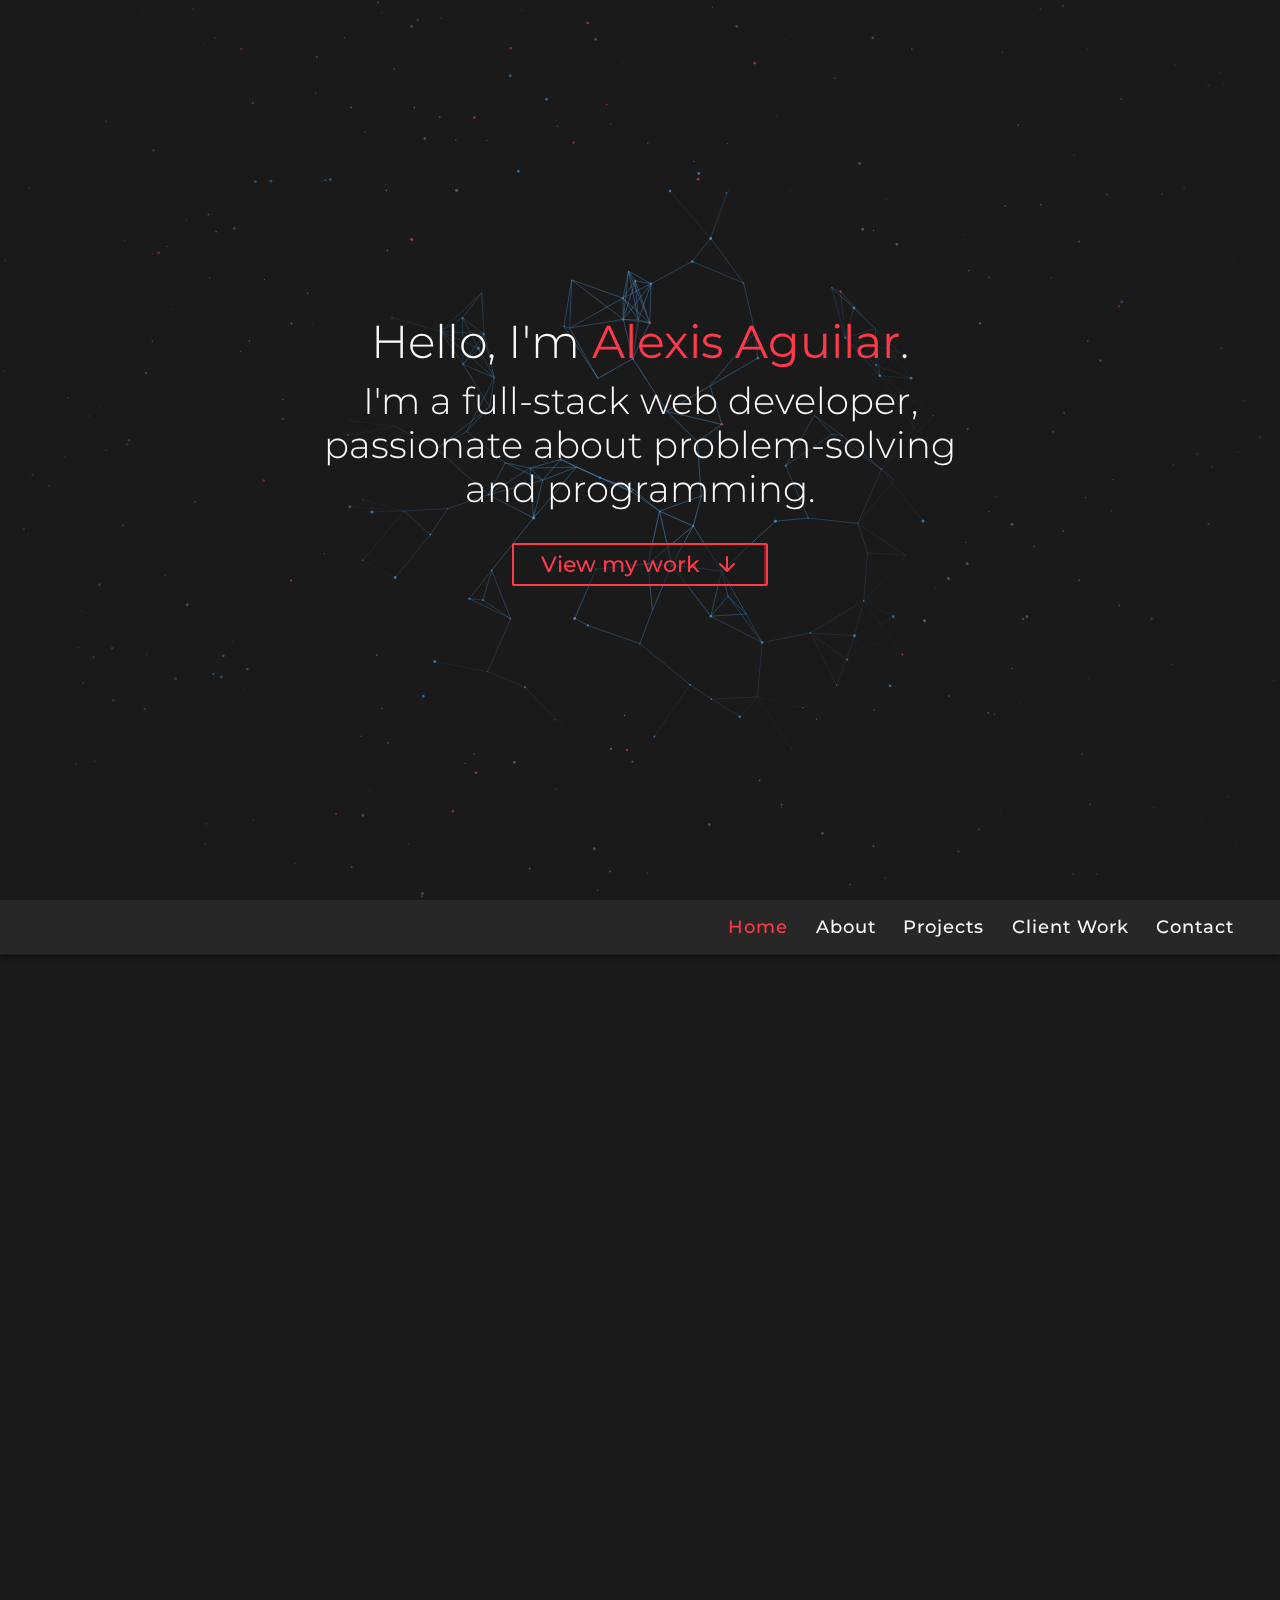
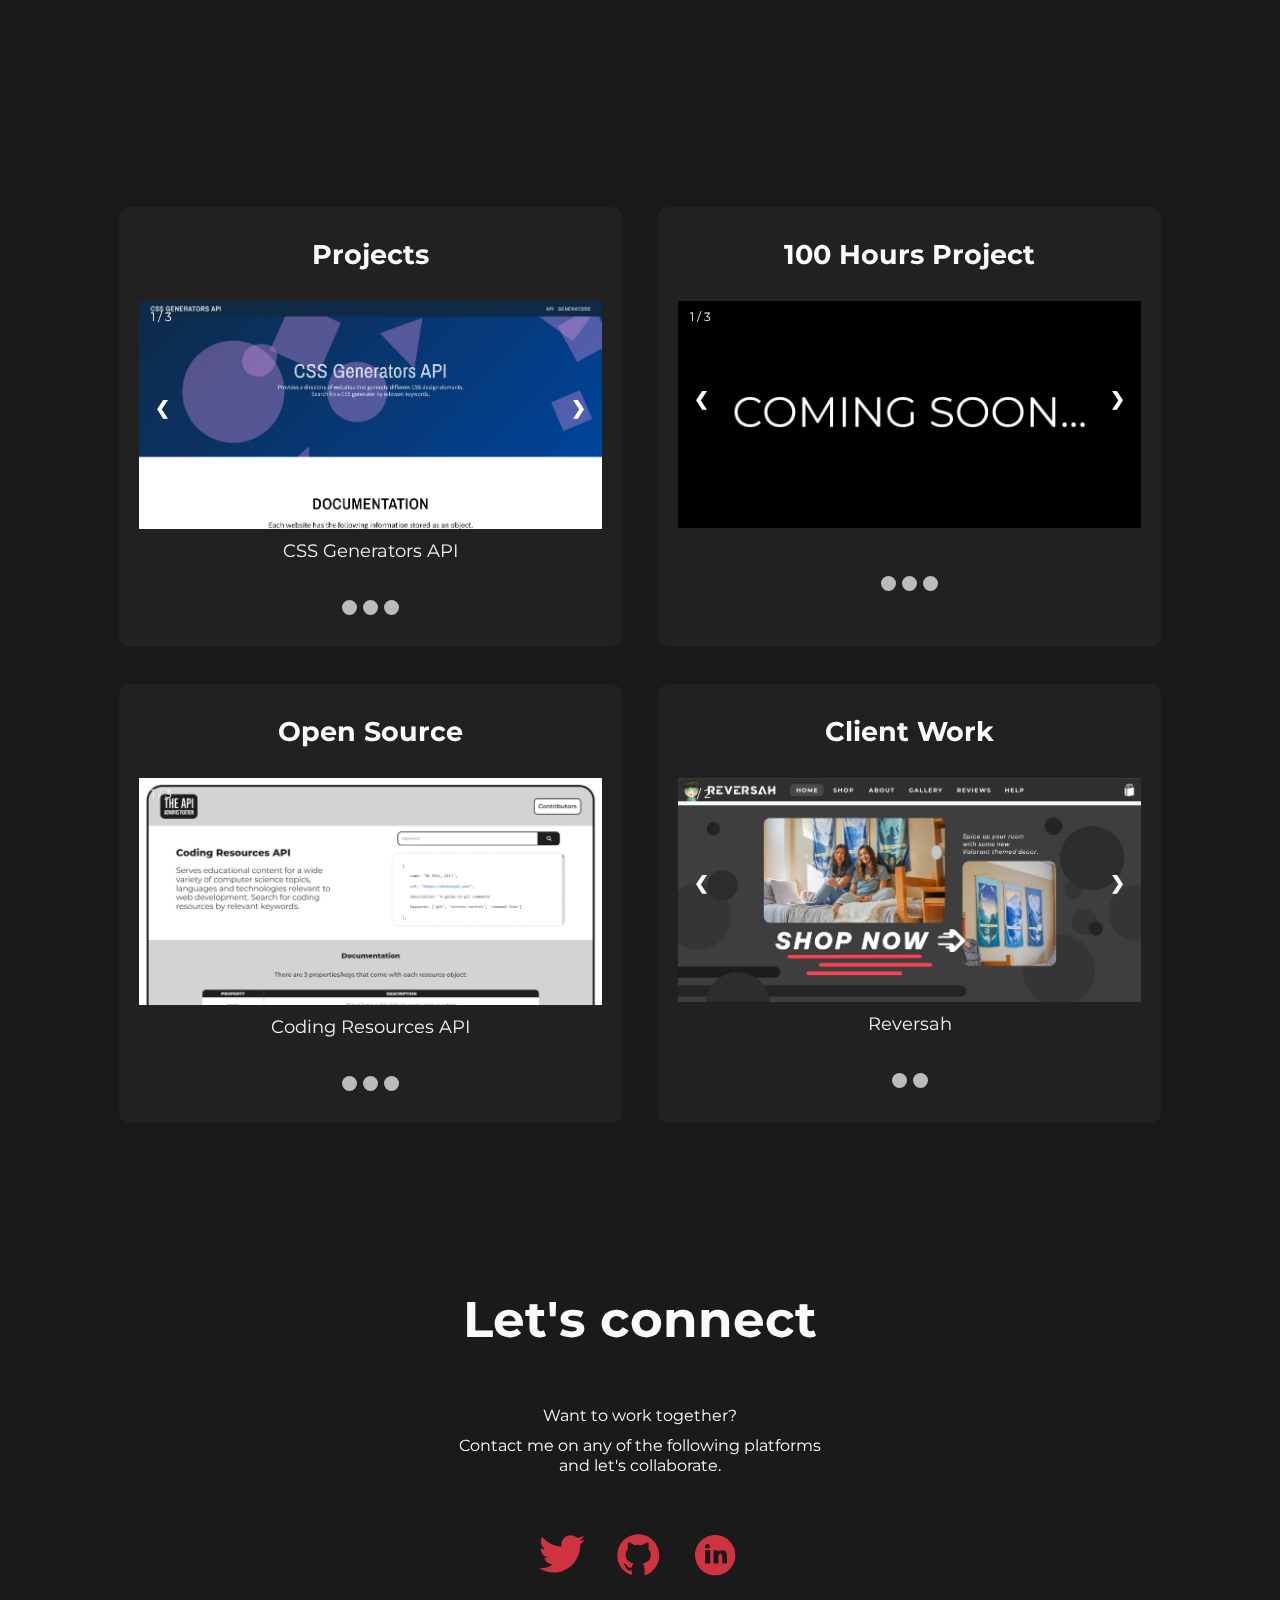
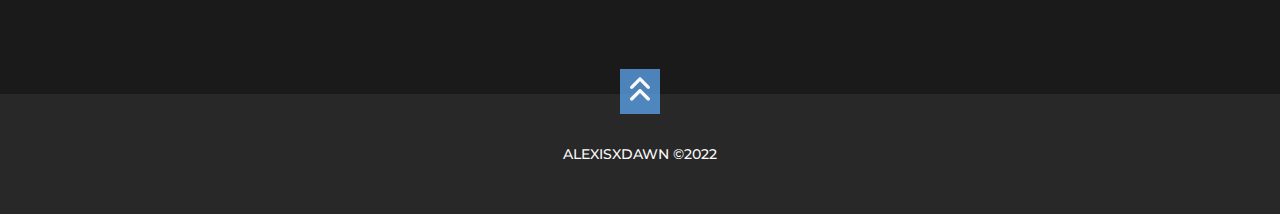
<file: index.html>
<!-- Inspiration credit to benscott.dev ||  https://github.com/bscottnz/portfolio-site   -->

<!DOCTYPE html>
<html lang="en">
  <head>
    <meta charset="UTF-8" />
    <meta name="viewport" content="width=device-width, initial-scale=1.0" />
    <title>alexisintech | Full Stack Software Engineer</title>
    <link rel="icon" href="imgs/favicon_io/favicon.ico">
    <link rel="stylesheet" href="cs/style.css">
    <link rel="stylesheet" href="cs/bio.css">
  </head>
  <body>
    
    <div class="hero" id="hero">
      
      <div class="canvas">
        <canvas class="connecting-dots"></canvas>
      </div> <!-- class="canvas" -->
      
      <div class="heading">
        <div class="heading__line-1">Hello, I'm <span>Alexis Aguilar</span>.</div>
        <div class="heading__line-2">I'm a full-stack web developer, passionate about problem-solving and programming.</div>
        <a href="#projects" class="heading__link">
          <div class="heading-cta"> <!-- Appears as the "View My Work" button -->
            View my work

            <svg
              class="heading__arrow"
              version="1.1"
              xmlns="http://www.w3.org/2000/svg"
              width="24"
              height="24"
              viewBox="0 0 24 24"
            >
              <title>arrow-right</title>
              <path
                d="M11.293 5.707l5.293 5.293h-11.586c-0.552 0-1 0.448-1 1s0.448 1 1 1h11.586l-5.293 5.293c-0.391 0.391-0.391 1.024 0 1.414s1.024 0.391 1.414 0l7-7c0.092-0.092 0.166-0.202 0.217-0.324 0.101-0.245 0.101-0.521 0-0.766-0.049-0.118-0.121-0.228-0.217-0.324l-7-7c-0.391-0.391-1.024-0.391-1.414 0s-0.391 1.024 0 1.414z"
              ></path>
            </svg> <!-- class="heading_arrow" -->
          </div> <!-- class="heading-cta" -->
        </a> <!-- class="heading__link" -->
      </div> <!-- class="heading" -->
    </div> <!-- class="hero" -->
    
    <nav class="navigation-bar">
      <ul class="navigation">
        <li class="navigation__item navigation__item--active" id="nav-hero"><a href="#hero">Home</a></li>
        <li class="navigation__item" id="nav-about"><a href="#about">About</a></li>
        <li class="navigation__item" id="nav-projects"><a href="#projects">Projects</a></li>
        <li class="navigation__item" id="nav-clientwork"><a href="./pages/clientwork.html">Client Work</a></li>
        <li class="navigation__item" id="nav-contact"><a href="#contact">Contact</a></li>
      </ul> <!-- class="navigation" -->
    </nav> <!-- class="navigation-bar" -->
    
    <div class="main-bg">
      <div class="canvas">
        <canvas class="canvas-2"></canvas>
      </div> <!-- class="canvas" -->
    </div> <!-- class="main-bg" -->
    
    <section class="about" id="about">
      <h2 class="about__heading section-heading"><!--About--></h2>

      <div class="about__content">
        <div class="profile">
          <div class="profile__picture">
            <img src="./imgs/option3.png">
          </div> <!-- class="profile__picture" -->
          
          <!-- BIO SWITCHER -->
          <!-- Credit to Jason Langstorf - https://jason.af/ -->
          <section id="bio" class="block bio-block">
            <div class="bio-container">
              <div>
                <form class="bio-length-control" id="biolength">
                  <fieldset class="bio-fieldset">
                    <legend class="bio-legend">Adjust bio length:</legend>
                    <div class="bio-length-options">
                      
                      
                      <div class="bio-option">
                        <input
                          class="bio-input"
                          type="radio"
                          id="length-shortest"
                          name="biolength"
                          value="shortest"
                          data-sound-hover="pop"
                          data-sound-focus="click"
                          data-sound-click="click"
                          
                        />
                        <label for="length-shortest" class="bio-label">
                          <span class="bio-label-text">shortest</span>
                        </label>
                      </div> <!-- class="bio-option" -->
                      
                      <div class="bio-option">
                        <input
                          class="bio-input"
                          type="radio"
                          id="length-shorter"
                          name="biolength"
                          value="shorter"
                          data-sound-hover="pop"
                          data-sound-focus="click"
                          data-sound-click="click"
                          
                        />
                        <label for="length-shorter" class="bio-label">
                          <span class="bio-label-text">shorter</span>
                        </label>
                      </div> <!-- class="bio-option" -->
                      
                      <div class="bio-option">
                        <input
                          class="bio-input"
                          type="radio"
                          id="length-short"
                          name="biolength"
                          value="short"
                          data-sound-hover="pop"
                          data-sound-focus="click"
                          data-sound-click="click"
                          checked
                        />
                        <label for="length-short" class="bio-label">
                          <span class="bio-label-text">short</span>
                        </label>
                      </div> <!-- class="bio-option" -->
                      
                      <div class="bio-option">
                        <input
                          class="bio-input"
                          type="radio"
                          id="length-long"
                          name="biolength"
                          value="long"
                          data-sound-hover="pop"
                          data-sound-focus="click"
                          data-sound-click="click"
                          
                        />
                        <label for="length-long" class="bio-label">
                          <span class="bio-label-text">long</span>
                        </label>
                      </div> <!-- class="bio-option" -->
                      
                      <div class="bio-option">
                        <input
                          class="bio-input"
                          type="radio"
                          id="length-longer"
                          name="biolength"
                          value="longer"
                          data-sound-hover="pop"
                          data-sound-focus="click"
                          data-sound-click="click"
                          
                        />
                        <label for="length-longer" class="bio-label">
                          <span class="bio-label-text">longer</span>
                        </label>
                      </div> <!-- class="bio-option" -->
                      
                      <div class="bio-option">
                        <input
                          class="bio-input"
                          type="radio"
                          id="length-longest"
                          name="biolength"
                          value="longest"
                          data-sound-hover="pop"
                          data-sound-focus="click"
                          data-sound-click="click"
                          
                        />
                        <label for="length-longest" class="bio-label">
                          <span class="bio-label-text">longest</span>
                        </label>
                      </div> <!-- class="bio-option" -->
                      
                    </div> <!-- class="bio-length-options" -->
                  </fieldset> <!-- class="bio-fieldset" -->
                </form> <!-- class="bio-length-control" id="biolength" -->
          
              <template id="bios">
                <p data-length="shortest">
                  <strong>Alexis Aguilar</strong> is currently changing her life.
                </p>
                <p data-length="shorter">
                  <strong>Alexis Aguilar</strong> is a community-taught full-stack web developer.
                  She is currently working hard to change her life.
                </p>
                <p data-length="short">
                  <strong>Alexis Aguilar</strong> is a community-taught full-stack web developer
                  and is incredibly passionate about her mantra: "forever learning".
                  She is currently in Florida, USA, working hard every single day to change her life.
                </p>
                <p data-length="long">
                  <strong>Alexis Aguilar</strong> is a community-taught full-stack web developer
                  and is incredibly passionate about her mantra: "forever learning".
                  Every day, whether it be for personal growth or programming, she enjoys exploring new ideas. 
                  She is currently in Florida, USA, working hard every single day to change her life.
                </p>
                <p data-length="longer">
                  <strong>Alexis Aguilar</strong> is a community-taught full-stack web developer
                  and is incredibly passionate about her mantra: "forever learning".
                  Every day, whether it be for personal growth or programming, she enjoys exploring new ideas. 
                  As a diligent and meticulous programmer, she is passionate about constantly improving.
                  She is currently in Florida, USA, working hard every single day to change her life.
                </p>
                <p data-length="longest">
                  <strong>Alexis Aguilar</strong> is a community-taught full-stack web developer
                  and is incredibly passionate about her mantra: "forever learning".
                  Every day, whether it be for personal growth or programming, she enjoys exploring new ideas. 
                  As a diligent and meticulous programmer, she is passionate about constantly improving.
                  She is currently in Florida, USA, working hard every single day to change her life.
                  Aside from programming, she enjoys weight lifting, spirituality, teaching, and mental health advocation.
                </p>
              </template> <!-- id="bios" -->

            </div>

            <p class="bio">
                  
              <strong>Alexis Aguilar</strong> is a community-taught full-stack web developer
              and is incredibly passionate about her mantra: "forever learning".
              Every day, whether it be for personal growth or programming, she enjoys exploring new ideas. 
              She is currently in Florida, USA, working hard every single day to change her life.
            </p>
            
          </div> <!-- class="bio-container" -->
        </section> <!-- id="bio" class="block bio-block" -->

        </div> <!-- class="profile"-->

        <div class="skills">
          <div class="skills__row">
            <div class="skills__item skills__item--node">
              <img src="./imgs/node.png" alt="" />
              <div class="skills__item-name">NODE.JS</div>
            </div>
          </div>
          <div class="skills__row">
            <div class="skills__item skills__item--html">
              <img src="./imgs/html.png" alt="" />
              <div class="skills__item-name">HTML</div>
            </div>
            <div class="skills__item skills__item--react">
              <img src="./imgs/react.png" alt="" />
              <div class="skills__item-name">REACT</div>
            </div>

            <div class="skills__item skills__item--express">
              <img src="./imgs/express.png" alt="" />
              <div class="skills__item-name">EXPRESS.JS</div>
            </div>
          </div>
          <div class="skills__row">
            <div class="skills__item skills__item--js">
              <img src="./imgs/JS.png" alt="" />
              <div class="skills__item-name">JAVASCRIPT</div>
            </div>
            <div class="skills__item skills__item--css">
              <img src="./imgs/css.png" alt="" />
              <div class="skills__item-name">CSS</div>
            </div>
            <div class="skills__item skills__item--mongo">
              <img src="./imgs/mongo.png" alt="" />
              <div class="skills__item-name">MONGODB</div>
            </div>

            <div class="skills__item skills__item--git">
              <img src="./imgs/git.png" alt="" />
              <div class="skills__item-name">GIT</div>
            </div>
          </div>
          <!-- <div class="skills__row">
            <div class="skills__item skills__item--sass">
              <img src="./assets/sass.png" alt="" />
              <div class="skills__item-name">SASS</div>
            </div>
            <div class="skills__item skills__item--webpack">
              <img src="./assets/nextjs.png" alt="" />
              <div class="skills__item-name">NEXT.JS</div>
            </div>

            <div class="skills__item skills__item--r">
              <img src="./imgs/" alt="" />
              <div class="skills__item-name">NODE.JS</div>
            </div>
          </div> -->
          <!-- <div class="skills__row">
            <div class="skills__item skills__item--git">
              <img src="./assets/git.png" alt="" />
            </div>
          </div> -->
        </div> <!-- class="skills"-->
      </div> <!-- class="about__content-->
    </section> <!-- class="about" id="about" -->

    <section class="projects" id="projects">
      <h2 class="projects__heading section-heading"><!--Projects--></h2>

      <div class="projects-row">
        
        <div id="titled-projects" class="project-container">
          <a href="./pages/projects.html" target="_blank">

            <h3 class="project__title">Projects</h3>

            <div class="slideshow-container">

              <!-- Full-width images with number and caption text -->
              <div class="mySlides1 fade slideimg">
                <div class="numbertext">1 / 3</div>
                <img src="./imgs/cssgeneratorsapi.jpg" style="width:100%">
                <div class="text">CSS Generators API</div>
              </div>
            
              <div class="mySlides1 fade slideimg">
                <div class="numbertext">2 / 3</div>
                <img src="./imgs/sixela.jpg" style="width:100%">
                <div class="text">Sixela</div>
              </div>
            
              <div class="mySlides1 fade slideimg">
                <div class="numbertext">3 / 3</div>
                <img src="./imgs/chooseYourFighter.jpg" style="width:100%">
                <div class="text">Interactive: Choose Your Fighter</div>
              </div>
            
              <!-- Next and previous buttons -->
              <a class="prev" onclick="plusSlides(-1, 0)">&#10094;</a>
              <a class="next" onclick="plusSlides(1, 0)">&#10095;</a>
            </div>

            <!-- The dots/circles -->
            <div class="slideshowDots" style="text-align:center">
              <span class="dot" onclick="currentSlide(1)"></span>
              <span class="dot" onclick="currentSlide(2)"></span>
              <span class="dot" onclick="currentSlide(3)"></span>
            </div>

          </a>
        </div>
        
        <!--
        <div id="oneHundoHours" class="project-container">
            <h3 class="project__title">100 Hours Project</h3>
            <div class="slideshow-container">
              <p>Coming soon...</p>
              <!-- <img src="#" alt="#">
            </div>
            <a href="#" target="_blank">
              <div class="project__live-2">Live website</div>
            </a>
        </div> 
        -->

        <div id="oneHundoHours" class="project-container">
          <a href="" target="_blank">

            <h3 class="project__title">100 Hours Project</h3>

            <div class="slideshow-container">

              <!-- Full-width images with number and caption text -->
              <div class="mySlides2 fade slideimg">
                <div class="numbertext">1 / 3</div>
                <img src="./imgs/comingsoon.png" style="width:100%">
                <div class="text"></div>
              </div>
            
              <div class="mySlides2 fade slideimg">
                <div class="numbertext">2 / 3</div>
                <img src="./imgs/comingsoon.png" style="width:100%">
                <div class="text"></div>
              </div>
            
              <div class="mySlides2 fade slideimg">
                <div class="numbertext">3 / 3</div>
                <img src="./imgs/comingsoon.png" style="width:100%">
                <div class="text"></div>
              </div>
            
              <!-- Next and previous buttons -->
              <a class="prev" onclick="plusSlides(-1, 1)">&#10094;</a>
              <a class="next" onclick="plusSlides(1, 1)">&#10095;</a>
            </div>

            <!-- The dots/circles -->
            <div class="slideshowDots" style="text-align:center">
              <span class="dot" onclick="currentSlide(1)"></span>
              <span class="dot" onclick="currentSlide(2)"></span>
              <span class="dot" onclick="currentSlide(3)"></span>
            </div>

          </a>
        </div>

      </div> <!-- class="projects-row" -->

      <!-- Bottom row of Projects section -->
      <div class="projects-bottomrow">


        <div id="opensource" class="project-container">
          <a href="./pages/opensource.html" target="_blank">

            <h3 class="project__title">Open Source</h3>

            <div class="slideshow-container">

              <!-- Full-width images with number and caption text -->
              <div class="mySlides3 fade slideimg">
                <div class="numbertext">1 / 3</div>
                <img src="./imgs/codingresourcesAPI.jpg" style="width:100%">
                <div class="text">Coding Resources API</div>
              </div>
            
              <div class="mySlides3 fade slideimg">
                <div class="numbertext">2 / 3</div>
                <img src="./imgs/fullstackapi.jpg" style="width:100%">
                <div class="text">Full-Stack Web Dev Interview Questions API</div>
              </div>
            
              <div class="mySlides3 fade slideimg">
                <div class="numbertext">3 / 3</div>
                <img src="./imgs/tictactoe.jpg" style="width:100%">
                <div class="text">Tic Tac Toe</div>
              </div>
            
              <!-- Next and previous buttons -->
              <a class="prev" onclick="plusSlides(-1, 2)">&#10094;</a>
              <a class="next" onclick="plusSlides(1, 2)">&#10095;</a>
            </div>

            <!-- The dots/circles -->
            <div class="slideshowDots" style="text-align:center">
              <span class="dot" onclick="currentSlide(1)"></span>
              <span class="dot" onclick="currentSlide(2)"></span>
              <span class="dot" onclick="currentSlide(3)"></span>
            </div>

          </a>
        </div>
        
        <div id="clientwork" class="project-container">
          <a href="./pages/clientwork.html" target="_blank">

            <h3 class="project__title">Client Work</h3>

            <div class="slideshow-container">

              <!-- Full-width images with number and caption text -->
              <div class="mySlides4 fade slideimg">
                <div class="numbertext">1 / 2</div>
                <img src="./imgs/reversah.jpg" style="width:100%">
                <div class="text">Reversah</div>
              </div>
            
              <div class="mySlides4 fade slideimg">
                <div class="numbertext">2 / 2</div>
                <img src="./imgs/genzmone.jpg" style="width:100%">
                <div class="text">Gen-Z Mon-E</div>
              </div>
            
              <!-- Next and previous buttons -->
              <a class="prev" onclick="plusSlides(-1, 3)">&#10094;</a>
              <a class="next" onclick="plusSlides(1, 3)">&#10095;</a>
            </div>

            <!-- The dots/circles -->
            <div class="slideshowDots" style="text-align:center">
              <span class="dot" onclick="currentSlide(1)"></span>
              <span class="dot" onclick="currentSlide(2)"></span>
            </div>
            
          </a> <!-- href="./pages/clientwork.html" target="_blank" -->
        </div> <!-- id="clientwork" class="project-container" -->

      </div> <!-- class="projects-column__left" -->

    </section>

    <section class="contact" id="contact">
      <h2 class="contact__heading section-heading">Let's connect</h2>
      <section class="contact__text">
        <p>Want to work together?</p>
        <p id="contact-me">Contact me on any of the following platforms</p>
        <p>and let's collaborate.</p>
      </section>
      
      <section class="socials">
        
        <a href="https://twitter.com/alexisintech/">
          <svg xmlns="http://www.w3.org/2000/svg" x="0px" y="0px"
            width="5rem" height="5rem"
            viewBox="0 0 172 172"
            style=" fill:#000000;"><g fill="none" fill-rule="nonzero" stroke="none" stroke-width="1" stroke-linecap="butt" stroke-linejoin="miter" stroke-miterlimit="10" stroke-dasharray="" stroke-dashoffset="0" font-family="none" font-weight="none" font-size="none" text-anchor="none" style="mix-blend-mode: normal"><path d="M0,172v-172h172v172z" fill="none"></path><g id="original-icon" fill="rgba(252, 58, 74, 0.8)"><path d="M172.215,35.905c-6.35594,2.82188 -13.16875,4.71656 -20.33094,5.57656c7.31,-4.38063 12.92687,-11.31438 15.56062,-19.565c-6.82625,4.04469 -14.41844,6.9875 -22.4675,8.57312c-6.45,-6.88 -15.64125,-11.16656 -25.81344,-11.16656c-19.53812,0 -35.38094,15.82937 -35.38094,35.3675c0,2.76812 0.3225,5.46906 0.92719,8.0625c-29.40125,-1.47813 -55.45656,-15.56063 -72.91187,-36.96656c-3.05031,5.24062 -4.78375,11.31437 -4.78375,17.79125c0,12.26844 6.235,23.09906 15.73531,29.455c-5.805,-0.18813 -11.26062,-1.78719 -16.03094,-4.43438c0,0.14781 0,0.29563 0,0.44344c0,17.14625 12.20125,31.43031 28.36656,34.69562c-2.95625,0.80625 -6.08719,1.23625 -9.31219,1.23625c-2.28438,0 -4.50156,-0.215 -6.665,-0.645c4.515,14.04219 17.57625,24.295 33.04281,24.57719c-12.09375,9.48688 -27.34531,15.13063 -43.92719,15.13063c-2.86219,0 -5.67062,-0.16125 -8.42531,-0.49719c15.64125,10.05125 34.23875,15.89656 54.22031,15.89656c65.06438,0 100.64688,-53.89781 100.64688,-100.63344c0,-1.53187 -0.04031,-3.07719 -0.09406,-4.58219c6.90687,-4.98531 12.9,-11.22031 17.64344,-18.31531z"></path></g></g></svg>
        </a>

        <a href="https://github.com/alexisintech/">
          <svg xmlns="http://www.w3.org/2000/svg" x="0px" y="0px"
            width="5.5rem" height="5.5rem"
            viewBox="0 0 172 172"
            style=" fill:#000000;"><g fill="none" fill-rule="nonzero" stroke="none" stroke-width="1" stroke-linecap="butt" stroke-linejoin="miter" stroke-miterlimit="10" stroke-dasharray="" stroke-dashoffset="0" font-family="none" font-weight="none" font-size="none" text-anchor="none" style="mix-blend-mode: normal"><path d="M0,172v-172h172v172z" fill="none"></path><g fill="rgba(252, 58, 74, 0.8)"><path d="M78.11667,15.05c-32.96667,3.58333 -59.48333,30.1 -63.06667,62.35c-3.58333,33.68333 15.76667,63.78333 45.15,75.25c2.15,0.71667 4.3,-0.71667 4.3,-3.58333v-11.46667c0,0 -2.86667,0.71667 -6.45,0.71667c-10.03333,0 -14.33333,-8.6 -15.05,-13.61667c-0.71667,-2.86667 -2.15,-5.01667 -4.3,-7.16667c-2.15,-0.71667 -2.86667,-0.71667 -2.86667,-1.43333c0,-1.43333 2.15,-1.43333 2.86667,-1.43333c4.3,0 7.88333,5.01667 9.31667,7.16667c3.58333,5.73333 7.88333,7.16667 10.03333,7.16667c2.86667,0 5.01667,-0.71667 6.45,-1.43333c0.71667,-5.01667 2.86667,-10.03333 7.16667,-12.9c-16.48333,-3.58333 -28.66667,-12.9 -28.66667,-28.66667c0,-7.88333 3.58333,-15.76667 8.6,-21.5c-0.71667,-1.43333 -1.43333,-5.01667 -1.43333,-10.03333c0,-2.86667 0,-7.16667 2.15,-11.46667c0,0 10.03333,0 20.06667,9.31667c3.58333,-1.43333 8.6,-2.15 13.61667,-2.15c5.01667,0 10.03333,0.71667 14.33333,2.15c9.31667,-9.31667 20.06667,-9.31667 20.06667,-9.31667c1.43333,4.3 1.43333,8.6 1.43333,11.46667c0,5.73333 -0.71667,8.6 -1.43333,10.03333c5.01667,5.73333 8.6,12.9 8.6,21.5c0,15.76667 -12.18333,25.08333 -28.66667,28.66667c4.3,3.58333 7.16667,10.03333 7.16667,16.48333v18.63333c0,2.15 2.15,4.3 5.01667,3.58333c26.51667,-10.75 45.15,-36.55 45.15,-66.65c0,-43 -36.55,-76.68333 -79.55,-71.66667z"></path></g></g>
          </svg>
        </a>

        <a href="https://www.linkedin.com/in/alexisintech/">
          <svg xmlns="http://www.w3.org/2000/svg" x="0px" y="0px"
            width="5.5rem" height="5.5rem"
            viewBox="0 0 172 172"
            style=" fill:#000000;"><g fill="none" fill-rule="nonzero" stroke="none" stroke-width="1" stroke-linecap="butt" stroke-linejoin="miter" stroke-miterlimit="10" stroke-dasharray="" stroke-dashoffset="0" font-family="none" font-weight="none" font-size="none" text-anchor="none" style="mix-blend-mode: normal"><path d="M0,172v-172h172v172z" fill="none"></path><g fill="rgba(252, 58, 74, 0.8)"><path d="M86,17.2c-37.9948,0 -68.8,30.8052 -68.8,68.8c0,37.9948 30.8052,68.8 68.8,68.8c37.9948,0 68.8,-30.8052 68.8,-68.8c0,-37.9948 -30.8052,-68.8 -68.8,-68.8zM60.17707,48.1772c4.82747,0 8.04387,3.2164 8.04387,7.50493c0,4.28853 -3.2164,7.50493 -8.57707,7.50493c-4.82747,0.00573 -8.04387,-3.2164 -8.04387,-7.50493c0,-4.28853 3.2164,-7.50493 8.57707,-7.50493zM68.8,114.66667h-17.2v-45.86667h17.2zM126.13333,114.66667h-16.19093v-25.06613c0,-6.9316 -4.3172,-8.5312 -5.934,-8.5312c-1.6168,0 -7.0176,1.0664 -7.0176,8.5312c0,1.0664 0,25.06613 0,25.06613h-16.72413v-45.86667h16.72987v6.3984c2.15573,-3.7324 6.47293,-6.3984 14.5684,-6.3984c8.09547,0 14.5684,6.3984 14.5684,20.80053z"></path></g></g>
          </svg>
        </a>

      </section>
    </section>

    <footer class="footer">
      <a href="#hero">
        <div class="return-home">
          <svg version="1.1" xmlns="http://www.w3.org/2000/svg" width="100%"  viewBox="0 0 24 24" >
            <title></title>
            <path fill="#fafafa" d="M17.707 10.293l-5-5c-0.391-0.391-1.024-0.391-1.414 0l-5 5c-0.391 0.391-0.391 1.024 0 1.414s1.024 0.391 1.414 0l4.293-4.293 4.293 4.293c0.391 0.391 1.024 0.391 1.414 0s0.391-1.024 0-1.414zM17.707 17.293l-5-5c-0.391-0.391-1.024-0.391-1.414 0l-5 5c-0.391 0.391-0.391 1.024 0 1.414s1.024 0.391 1.414 0l4.293-4.293 4.293 4.293c0.391 0.391 1.024 0.391 1.414 0s0.391-1.024 0-1.414z"></path>
            </svg>
        </div>
      </a>
      
      <a class="copyright" href="https://alexisintech.github.io/socialLinks/">ALEXISXDAWN ©2022</a>
    </footer>

    <script src="js/main.js"></script>
    <script src="js/heroCanvas.js"></script>
    <script src="js/bgCanvas.js"></script>
    <script src="js/additions.js"></script>
</body>
</html>
</file>
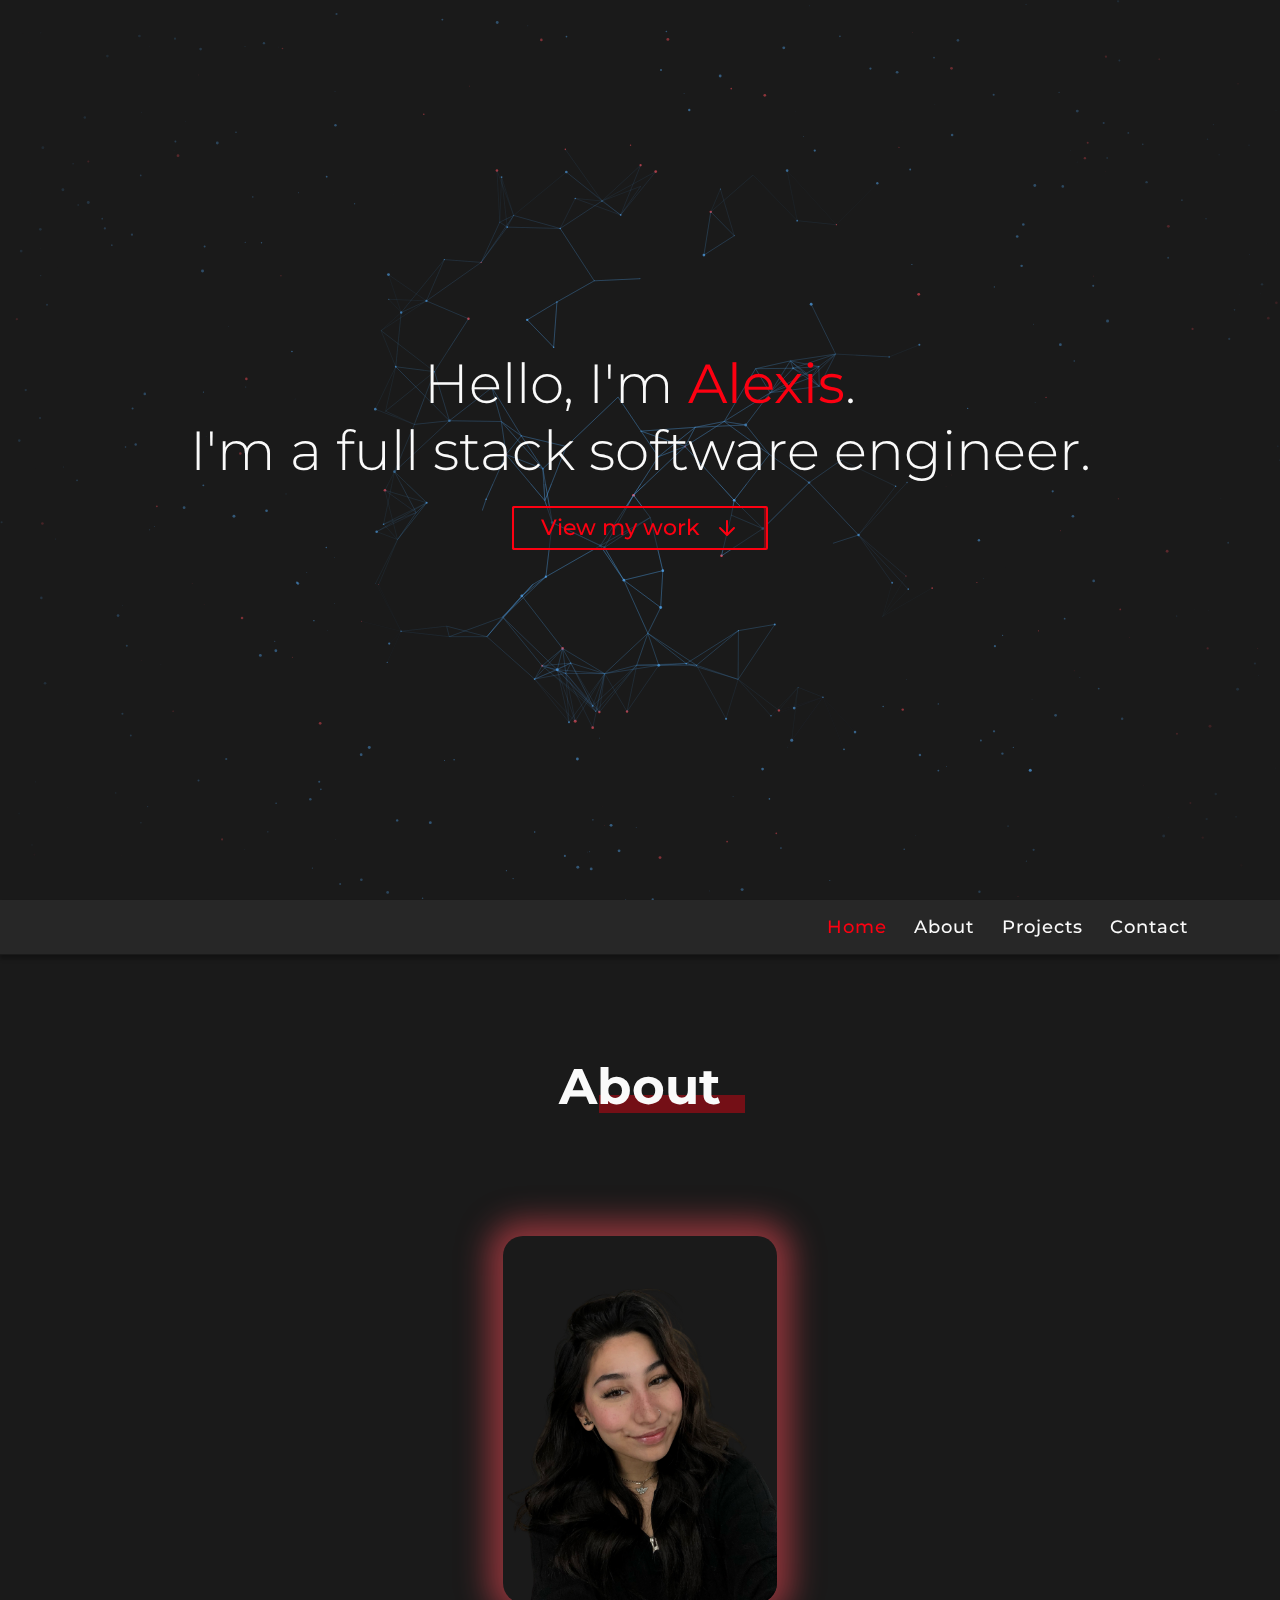
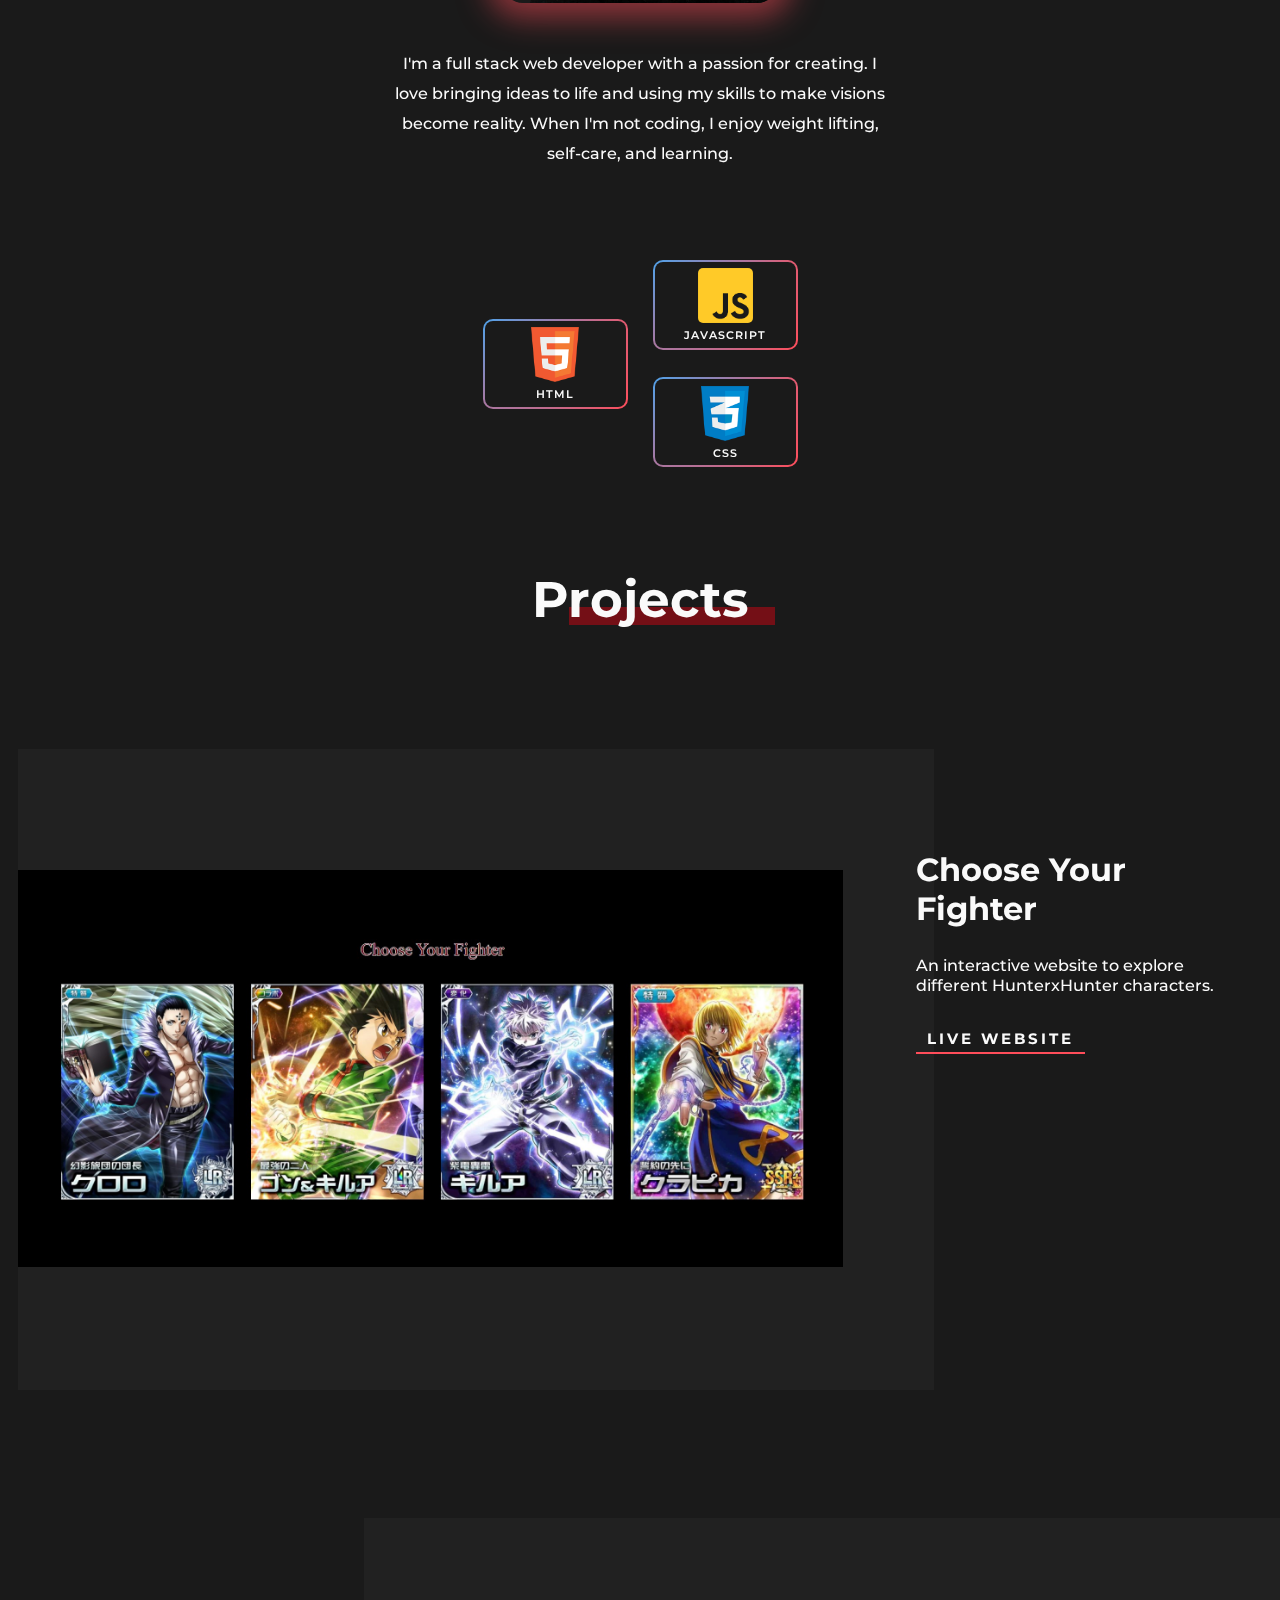
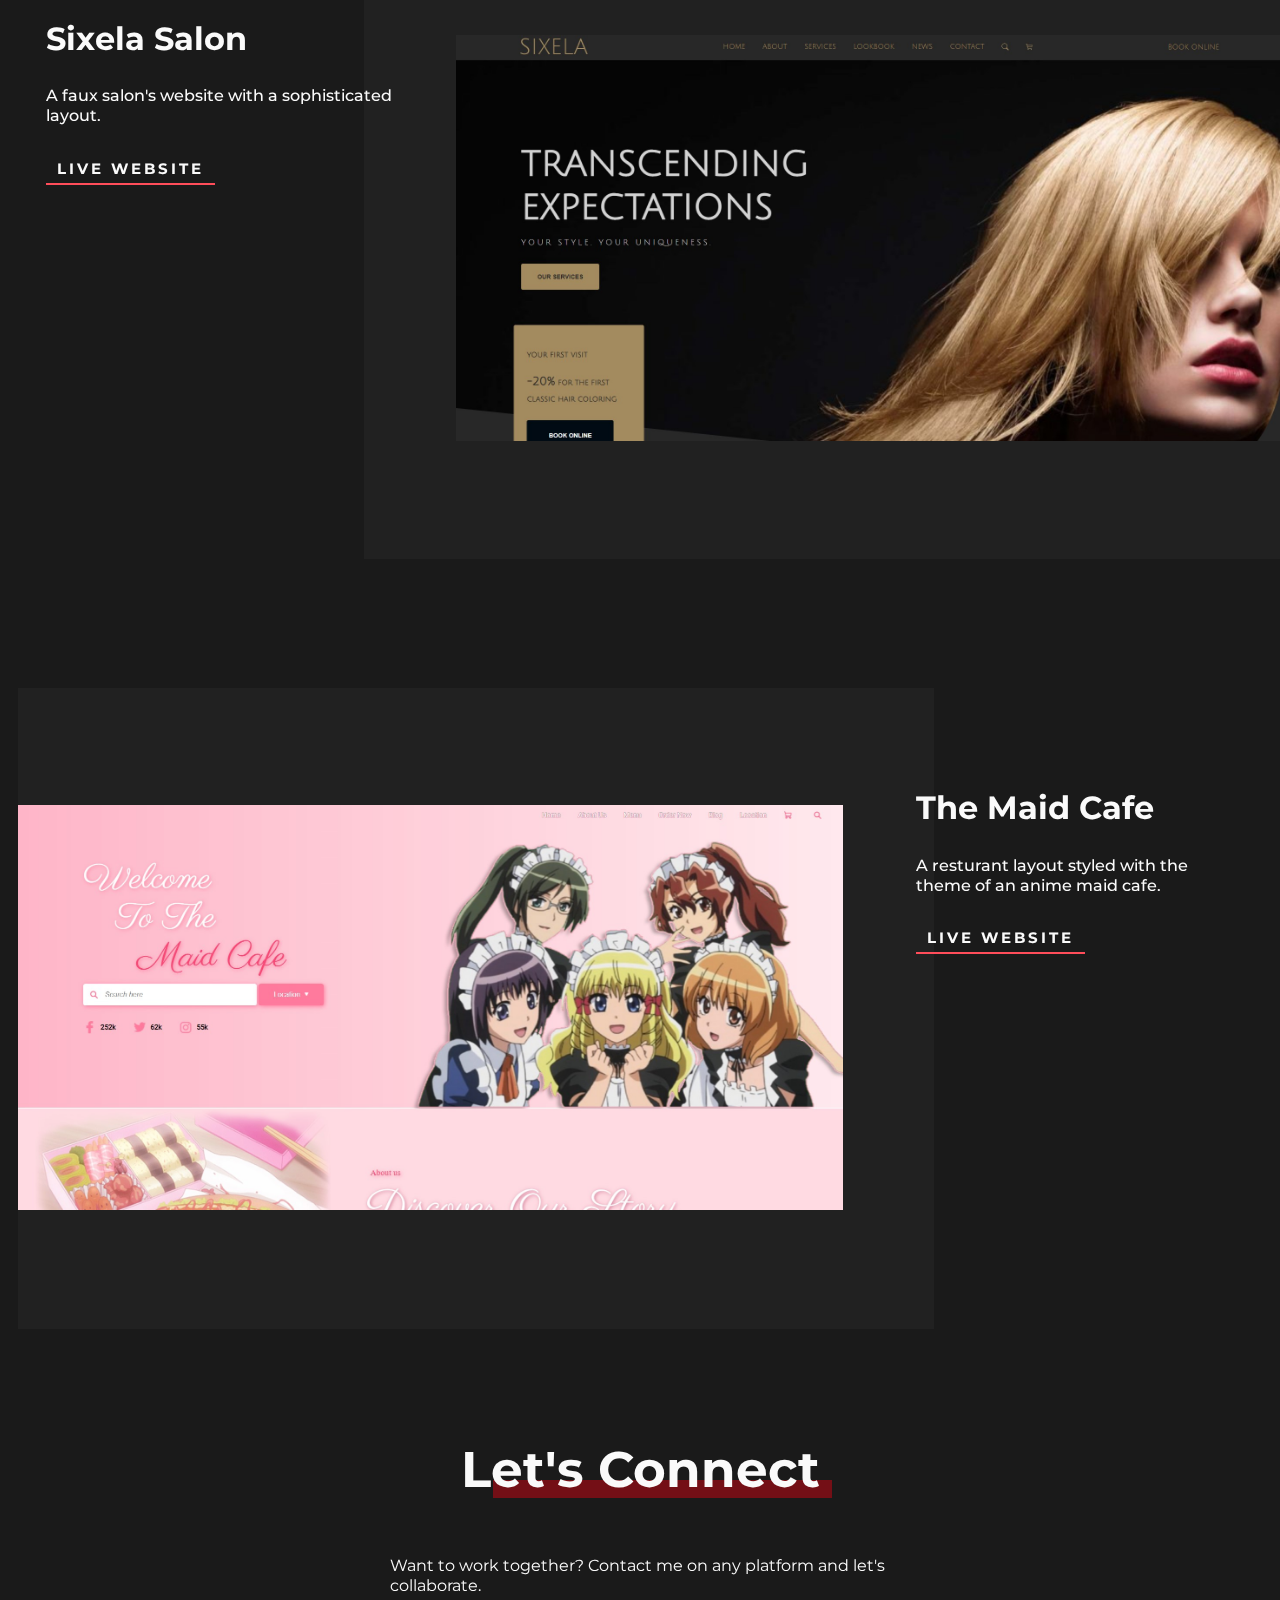
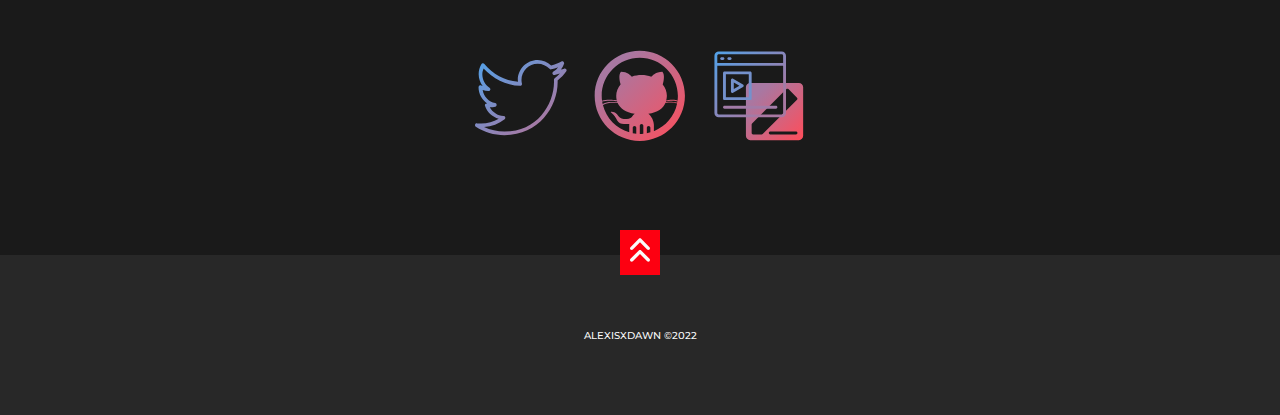
<file: alexisxdawn/index.html>
<!-- Credit to benscott.dev ||  https://github.com/bscottnz/portfolio-site   -->
<!DOCTYPE html>
<html lang="en">
  <head>
    <meta charset="UTF-8" />
    <meta name="viewport" content="width=device-width, initial-scale=1.0" />
    <title>alexisxdawn | Full Stack Software Engineer</title>
    <link rel="stylesheet" href="style.css">
  </head>
  <body>
    <div class="hero" id="hero">
      <div class="canvas">
        <canvas class="connecting-dots"></canvas>
      </div>
      <div class="heading">
        <div class="heading__line-1">Hello, I'm <span>Alexis</span>.</div>
        <div class="heading__line-2">I'm a full stack software engineer.</div>
        <a href="#about" class="heading__link">
          <div class="heading-cta">
            View my work

            <svg
              class="heading__arrow"
              version="1.1"
              xmlns="http://www.w3.org/2000/svg"
              width="24"
              height="24"
              viewBox="0 0 24 24"
            >
              <title>arrow-right</title>
              <path
                d="M11.293 5.707l5.293 5.293h-11.586c-0.552 0-1 0.448-1 1s0.448 1 1 1h11.586l-5.293 5.293c-0.391 0.391-0.391 1.024 0 1.414s1.024 0.391 1.414 0l7-7c0.092-0.092 0.166-0.202 0.217-0.324 0.101-0.245 0.101-0.521 0-0.766-0.049-0.118-0.121-0.228-0.217-0.324l-7-7c-0.391-0.391-1.024-0.391-1.414 0s-0.391 1.024 0 1.414z"
              ></path>
            </svg>
          </div>
        </a>
      </div>
    </div>
    <nav class="navigation-bar">
      <ul class="navigation">
        <li class="navigation__item navigation__item--active" id="nav-hero"><a href="#hero">Home</a></li>
        <li class="navigation__item" id="nav-about"><a href="#about">About</a></li>
        <li class="navigation__item" id="nav-projects"><a href="#projects">Projects</a></li>
        <li class="navigation__item" id="nav-contact"><a href="#contact">Contact</a></li>
      </ul>
    </nav>
    <div class="main-bg">
      <div class="canvas">
        <canvas class="canvas-2"></canvas>
      </div>
    </div>
    <section class="about" id="about">
      <h2 class="about__heading section-heading">About</h2>

      <div class="about__content">
        <div class="profile">
          <div class="profile__picture">
          </div>
          <p class="profile__blurb">
            I'm a full stack web developer with a passion for creating. I love bringing ideas to life and using my skills to make visions become reality. When I'm not coding, I enjoy weight lifting, self-care, and learning.
          </p>
        </div>

        <div class="skills">
          <!-- <div class="skills__row">
            <div class="skills__item skills__item--node">
              <img src="./assets/node.png" alt="" />
            </div>
          </div> -->
          <div class="skills__row">
            <div class="skills__item skills__item--html">
              <img src="./imgs/html.png" alt="" />
              <div class="skills__item-name">HTML</div>
            </div>
            <!-- <div class="skills__item skills__item--react">
              <img src="./assets/react.png" alt="" />
              <div class="skills__item-name">REACT</div>
            </div> -->

            <!-- <div class="skills__item skills__item--npm">
              <img src="./assets/express.png" alt="" />
              <div class="skills__item-name">EXPRESS.JS</div>
            </div> -->
          </div>
          <div class="skills__row">
            <div class="skills__item skills__item--js">
              <img src="./imgs/JS.png" alt="" />
              <div class="skills__item-name">JAVASCRIPT</div>
            </div>
            <div class="skills__item skills__item--css">
              <img src="./imgs/css.png" alt="" />
              <div class="skills__item-name">CSS</div>
            </div>
            <!-- <div class="skills__item skills__item--python">
              <img src="./assets/mongo.png" alt="" />
              <div class="skills__item-name">MONGODB</div>
            </div> -->

            <!-- <div class="skills__item skills__item--git">
              <img src="./assets/git.png" alt="" />
              <div class="skills__item-name">GIT</div>
            </div> -->
          </div>
          <!-- <div class="skills__row">
            <div class="skills__item skills__item--sass">
              <img src="./assets/sass.png" alt="" />
              <div class="skills__item-name">SASS</div>
            </div>
            <div class="skills__item skills__item--webpack">
              <img src="./assets/nextjs.png" alt="" />
              <div class="skills__item-name">NEXT.JS</div>
            </div>

            <div class="skills__item skills__item--r">
              <img src="./assets/node.png" alt="" />
              <div class="skills__item-name">NODE.JS</div>
            </div>
          </div> -->
          <!-- <div class="skills__row">
            <div class="skills__item skills__item--git">
              <img src="./assets/git.png" alt="" />
            </div>
          </div> -->
        </div>
      </div>
    </section>

    <section class="projects" id="projects">
      <h2 class="projects__heading section-heading">Projects</h2>

      <div class="project project-left">
        <a href="https://alexisxdawn-chooseyourfighter.netlify.app/" target="_blank">
          <div class="project__image-container fighter">
            <div class="project__image-image">
              <img src="./imgs/chooseYourFighter.jpg" alt="" />
            </div>
          </div>
        </a>
        <div class="project__info">
          <h3 class="project__title">Choose Your Fighter</h3>
          <p class="project__description">An interactive website to explore different HunterxHunter characters.</p>
          <a href="https://alexisxdawn-chooseyourfighter.netlify.app/" target="_blank"
            ><div class="project__live-2">Live website</div></a
          >
        </div>
      </div>

      <div class="project project-right">
        <div class="project__info">
          <h3 class="project__title">Sixela Salon</h3>
          <p class="project__description">A faux salon's website with a sophisticated layout.</p>
          <a href="https://alexisxdawn-sixela.netlify.app/" target="_blank"
            ><div class="project__live-2">Live website</div></a
          >
        </div>
        <a href="https://alexisxdawn-sixela.netlify.app/" target="_blank">
          <div class="project__image-container sixela">
            <div class="project__image-image">
              <img src="./imgs/sixela.jpg" alt="" />
            </div>
          </div>
        </a>
      </div>

      <div class="project project-left">
        <a href="https://alexisxdawn-maidcafe.netlify.app/" target="_blank">
          <div class="project__image-container maid">
            <div class="project__image-image">
              <img src="./imgs/maidCafe.jpg" alt="" />
            </div>
          </div>
        </a>
        <div class="project__info">
          <h3 class="project__title">The Maid Cafe</h3>
          <p class="project__description">A resturant layout styled with the theme of an anime maid cafe.</p>
          <a href="https://alexisxdawn-maidcafe.netlify.app/" target="_blank"
            ><div class="project__live-2">Live website</div></a
          >
      </div>

    </section>

    <section class="contact" id="contact">
      <h2 class="contact__heading section-heading">Let's Connect</h2>
      <p class="contact__text">Want to work together? Contact me on any platform and let's collaborate.</p>
      
      <section class="socials">
        
        <a href="https://twitter.com/alexisintech/">
        <svg xmlns="http://www.w3.org/2000/svg" x="0px" y="0px"
        width="10rem" height="10rem"
        viewBox="0 0 172 172"
        style=" fill:#000000;">
        <defs>
            <linearGradient id="gradient-1" x1="0" y1="0" x2="80%" y2="80%">
              <stop stop-color="rgb(81,162,233)" offset="0%" />
              <stop stop-color="rgb(168,120,162)" offset="100%" />
            </linearGradient>

            <linearGradient
              id="gradient-2"
              x1="20%"
              y1="20%"
              x2="100%"
              y2="100%"
            >
              <stop stop-color="rgb(168,120,162)" offset="0%" />
              <stop stop-color="rgb(255,77,90)" offset="100%" />
            </linearGradient>
        </defs>
        <g fill="none" fill-rule="nonzero" stroke="none" stroke-width="1" stroke-linecap="butt" stroke-linejoin="miter" stroke-miterlimit="10" stroke-dasharray="" stroke-dashoffset="0" font-family="none" font-weight="none" font-size="none" text-anchor="none" style="mix-blend-mode: normal">
            <path d="M0,172v-172h172v172z" fill="none"></path>
            <g id="original-icon" fill="url(#gradient-1)">
                <path d="M117.7125,18.8125c-20.57281,0 -37.3025,16.72969 -37.3025,37.3025c0,1.23625 0.30906,2.44563 0.43,3.655c-25.43719,-2.43219 -47.93156,-14.68719 -63.21,-33.4325c-0.71219,-0.90031 -1.81406,-1.38406 -2.96969,-1.30344c-1.14219,0.08062 -2.16344,0.73906 -2.72781,1.73344c-3.21156,5.52281 -5.0525,11.87875 -5.0525,18.705c0,8.26406 2.95625,15.82938 7.525,22.0375c-0.88687,-0.38969 -1.85437,-0.60469 -2.6875,-1.075c-1.06156,-0.56437 -2.33812,-0.5375 -3.37281,0.08063c-1.03469,0.61812 -1.66625,1.73344 -1.67969,2.92937v0.43c0,12.67156 6.5575,23.67688 16.2325,30.4225c-0.1075,-0.01344 -0.215,0.02688 -0.3225,0c-1.1825,-0.20156 -2.37844,0.215 -3.17125,1.11531c-0.79281,0.90031 -1.04812,2.15 -0.69875,3.29219c3.84313,11.94594 13.6525,21.07 25.8,24.4025c-9.675,5.75125 -20.89531,9.1375 -33.0025,9.1375c-2.62031,0 -5.13312,-0.13437 -7.6325,-0.43c-1.6125,-0.215 -3.15781,0.72563 -3.69531,2.2575c-0.55094,1.53188 0.05375,3.23844 1.43781,4.085c15.52031,9.95719 33.94313,15.8025 53.75,15.8025c32.10219,0 57.28406,-13.41062 74.175,-32.5725c16.89094,-19.16187 25.6925,-44.04812 25.6925,-67.295c0,-0.98094 -0.08062,-1.935 -0.1075,-2.9025c6.30219,-4.82406 11.9325,-10.48125 16.34,-17.0925c0.87344,-1.27656 0.77938,-2.98312 -0.22844,-4.16562c-0.99438,-1.1825 -2.67406,-1.54531 -4.07156,-0.88688c-1.77375,0.79281 -3.84312,0.87344 -5.6975,1.505c2.44563,-3.26531 4.54188,-6.78594 5.805,-10.75c0.43,-1.35719 -0.04031,-2.84875 -1.15562,-3.73562c-1.11531,-0.87344 -2.67406,-0.98094 -3.89688,-0.24188c-5.87219,3.48031 -12.37594,5.92594 -19.2425,7.4175c-6.665,-6.235 -15.43969,-10.4275 -25.2625,-10.4275zM117.7125,25.6925c8.77469,0 16.70281,3.74906 22.2525,9.675c0.83313,0.86 2.05594,1.22281 3.225,0.9675c4.48813,-0.88687 8.74781,-2.19031 12.9,-3.87c-2.39187,3.225 -5.34812,5.97969 -8.815,8.0625c-1.57219,0.76594 -2.31125,2.58 -1.73344,4.23281c0.56437,1.63937 2.28437,2.59344 3.99094,2.21719c3.44,-0.41656 6.50375,-1.81406 9.7825,-2.6875c-2.94281,3.18469 -6.16781,6.06031 -9.675,8.6c-0.95406,0.69875 -1.47812,1.8275 -1.3975,3.01c0.05375,1.3975 0.1075,2.78156 0.1075,4.1925c0,21.5 -8.25062,44.84094 -23.9725,62.6725c-15.72187,17.83156 -38.8075,30.315 -69.015,30.315c-13.71969,0 -26.67344,-3.03687 -38.3775,-8.385c14.5125,-1.11531 27.89625,-6.24844 38.7,-14.7275c1.12875,-0.90031 1.57219,-2.40531 1.11531,-3.77594c-0.45688,-1.37063 -1.72,-2.31125 -3.15781,-2.35156c-11.34125,-0.20156 -20.84156,-6.79937 -25.9075,-16.125c0.18813,0 0.34938,0 0.5375,0c3.39969,0 6.75906,-0.43 9.89,-1.29c1.505,-0.44344 2.53969,-1.84094 2.48594,-3.41312c-0.05375,-1.57219 -1.16906,-2.91594 -2.70094,-3.25188c-12.24156,-2.4725 -21.41937,-12.44312 -23.5425,-24.8325c3.46688,1.19594 7.01438,2.13656 10.8575,2.2575c1.57219,0.09406 2.99656,-0.88687 3.48031,-2.37844c0.48375,-1.49156 -0.1075,-3.13094 -1.43781,-3.96406c-8.17,-5.46906 -13.545,-14.78125 -13.545,-25.37c0,-3.92375 1.02125,-7.525 2.365,-10.965c17.2,18.87969 41.28,31.41688 68.4775,32.7875c1.075,0.05375 2.12313,-0.38969 2.82188,-1.20937c0.69875,-0.83313 0.9675,-1.935 0.72562,-2.98313c-0.52406,-2.23062 -0.86,-4.59562 -0.86,-6.9875c0,-16.85062 13.57188,-30.4225 30.4225,-30.4225z"></path>
            </g>
        </g>
        </svg>
        </a>

        <a href="https://github.com/alexisxdawn/">
        <svg xmlns="http://www.w3.org/2000/svg" x="0px" y="0px"
            width="10rem" height="10rem"
            viewBox="0 0 26 26"
            style=" fill:#000000;">
            <g fill="url(#gradient-2)">
                <path d="M 13 0.1875 C 5.925781 0.1875 0.1875 5.925781 0.1875 13 C 0.1875 20.074219 5.925781 25.8125 13 25.8125 C 20.074219 25.8125 25.8125 20.074219 25.8125 13 C 25.8125 5.925781 20.074219 0.1875 13 0.1875 Z M 13 2.1875 C 18.960938 2.1875 23.8125 7.039063 23.8125 13 C 23.8125 13.46875 23.777344 13.921875 23.71875 14.375 C 23.519531 14.324219 22.894531 14.164063 22.21875 14.15625 C 21.613281 14.148438 20.886719 14.25 20.5 14.3125 C 20.601563 13.898438 20.6875 13.457031 20.6875 13 C 20.6875 11.859375 20.257813 10.75 19.5 9.8125 C 19.78125 8.929688 20.171875 6.921875 19.40625 6.15625 C 17.53125 6.15625 16.476563 7.347656 16.28125 7.59375 C 15.421875 7.28125 14.492188 7.125 13.5 7.125 C 12.53125 7.125 11.59375 7.265625 10.75 7.5625 C 10.488281 7.246094 9.453125 6.15625 7.65625 6.15625 C 6.90625 6.90625 7.28125 8.839844 7.5625 9.75 C 6.769531 10.703125 6.3125 11.832031 6.3125 13 C 6.3125 13.429688 6.347656 13.859375 6.4375 14.25 C 6.109375 14.222656 4.777344 14.125 4.25 14.125 C 3.722656 14.125 2.855469 14.238281 2.28125 14.375 C 2.222656 13.921875 2.1875 13.46875 2.1875 13 C 2.1875 7.039063 7.039063 2.1875 13 2.1875 Z M 4.25 14.375 C 4.769531 14.375 6.371094 14.519531 6.53125 14.53125 C 6.558594 14.625 6.589844 14.71875 6.625 14.8125 C 6.097656 14.769531 4.96875 14.695313 4.25 14.78125 C 3.371094 14.886719 2.722656 15.234375 2.46875 15.375 C 2.414063 15.128906 2.351563 14.875 2.3125 14.625 C 2.863281 14.496094 3.761719 14.375 4.25 14.375 Z M 22.21875 14.40625 C 22.875 14.414063 23.519531 14.554688 23.6875 14.59375 C 23.671875 14.707031 23.644531 14.824219 23.625 14.9375 C 23.539063 14.914063 22.757813 14.675781 21.9375 14.65625 C 21.535156 14.644531 20.898438 14.710938 20.40625 14.75 C 20.429688 14.6875 20.449219 14.625 20.46875 14.5625 C 20.808594 14.515625 21.617188 14.398438 22.21875 14.40625 Z M 21.90625 14.90625 C 22.703125 14.925781 23.546875 15.175781 23.59375 15.1875 C 22.855469 18.777344 20.335938 21.699219 17 23.03125 L 17 21.3125 C 17 20.230469 16.355469 18.824219 15.4375 18.125 C 18.023438 17.753906 19.632813 16.609375 20.3125 15 C 20.777344 14.960938 21.488281 14.894531 21.90625 14.90625 Z M 5.0625 15 C 5.777344 15.003906 6.417969 15.039063 6.71875 15.0625 C 7.414063 16.636719 9.011719 17.757813 11.5625 18.125 C 11.273438 18.347656 11.003906 18.636719 10.78125 18.96875 C 10.773438 18.980469 10.757813 18.988281 10.75 19 C 10.25 19.601563 9.3125 19.5625 8.4375 19.5625 C 7.542969 19.5625 7.007813 18.847656 6.53125 18.21875 C 6.050781 17.59375 5.425781 17.539063 5.09375 17.5 C 4.761719 17.464844 4.671875 17.632813 4.84375 17.75 C 5.816406 18.433594 6.199219 19.269531 6.59375 20 C 6.949219 20.65625 7.679688 21 8.5 21 L 10.03125 21 C 10.019531 21.101563 10 21.214844 10 21.3125 L 10 23.375 C 6.316406 22.3125 3.464844 19.359375 2.53125 15.625 C 2.726563 15.515625 3.414063 15.132813 4.28125 15.03125 C 4.488281 15.007813 4.765625 15 5.0625 15 Z M 13.5 21 C 13.777344 21 14 21.222656 14 21.5 L 14 23.75 C 13.667969 23.78125 13.339844 23.8125 13 23.8125 L 13 21.5 C 13 21.222656 13.222656 21 13.5 21 Z M 11.5 21.59375 C 11.777344 21.59375 12 21.816406 12 22.09375 L 12 23.75 C 11.667969 23.71875 11.324219 23.683594 11 23.625 L 11 22.09375 C 11 21.816406 11.222656 21.59375 11.5 21.59375 Z M 15.5 21.59375 C 15.777344 21.59375 16 21.816406 16 22.09375 L 16 23.375 C 15.671875 23.46875 15.339844 23.5625 15 23.625 L 15 22.09375 C 15 21.816406 15.222656 21.59375 15.5 21.59375 Z"></path>
            </g>
        </svg>
        </a>

        <a href="https://alexisintech.wixsite.com/blog">
        <svg xmlns="http://www.w3.org/2000/svg" x="0px" y="0px"
            width="10rem" height="10rem"
            viewBox="0 0 172 172"
            style=" fill:#000000;">
            <g fill="none" fill-rule="nonzero" stroke="none" stroke-width="1" stroke-linecap="butt" stroke-linejoin="miter" stroke-miterlimit="10" stroke-dasharray="" stroke-dashoffset="0" font-family="none" font-weight="none" font-size="none" text-anchor="none" style="mix-blend-mode: normal">
                <path d="M0,172v-172h172v172z" fill="none"></path>
            <g><path d="M80.625,138.17513l-2.6875,2.6875v12.32487h12.32487l2.6875,-2.6875z" fill="none"></path>
                <rect x="12.31314" y="57.56818" transform="rotate(-45) scale(2.6875,2.6875)" width="3.657" height="6.486" fill="none"></rect>
                <rect x="-13.14221" y="57.56818" transform="rotate(-45) scale(2.6875,2.6875)" width="23.456" height="6.486" fill="none"></rect>
                <path d="M161.25,61.8125h-91.375c-4.45078,0.00486 -8.05764,3.61172 -8.0625,8.0625v91.375c0.00486,4.45078 3.61172,8.05764 8.0625,8.0625h91.375c4.45078,-0.00486 8.05764,-3.61172 8.0625,-8.0625v-91.375c-0.00486,-4.45078 -3.61172,-8.05764 -8.0625,-8.0625zM155.875,158.5625h-48.375c-1.48427,0 -2.6875,-1.20323 -2.6875,-2.6875c0,-1.48427 1.20323,-2.6875 2.6875,-2.6875h48.375c1.48427,0 2.6875,1.20323 2.6875,2.6875c0,1.48427 -1.20323,2.6875 -2.6875,2.6875zM157.77506,93.27506l-64.5,64.5c-0.50377,0.50422 -1.18731,0.7875 -1.90006,0.78744h-16.125c-0.71283,0.00019 -1.39651,-0.2829 -1.90055,-0.78695c-0.50404,-0.50404 -0.78713,-1.18773 -0.78695,-1.90055v-16.125c0.00019,-0.7127 0.28343,-1.39616 0.78744,-1.90006l64.5,-64.5c0.50385,-0.50413 1.18739,-0.78737 1.90014,-0.78737c0.71275,0 1.39629,0.28324 1.90014,0.78737l16.125,16.125c0.50406,0.50387 0.78724,1.18738 0.78721,1.9001c-0.00003,0.71271 -0.28327,1.3962 -0.78737,1.90003z" fill="url(#gradient-2)"></path>
                <path d="M18.8125,13.4375h-2.6875c-1.48427,0 -2.6875,1.20323 -2.6875,2.6875c0,1.48427 1.20323,2.6875 2.6875,2.6875h2.6875c1.48427,0 2.6875,-1.20323 2.6875,-2.6875c0,-1.48427 -1.20323,-2.6875 -2.6875,-2.6875z" fill="#7491cc"></path>
                <path d="M32.25,13.4375h-2.6875c-1.48427,0 -2.6875,1.20323 -2.6875,2.6875c0,1.48427 1.20323,2.6875 2.6875,2.6875h2.6875c1.48427,0 2.6875,-1.20323 2.6875,-2.6875c0,-1.48427 -1.20323,-2.6875 -2.6875,-2.6875z" fill="#7491cc"></path>
                <path d="M129,2.6875h-118.25c-4.45078,0.00486 -8.05764,3.61172 -8.0625,8.0625v107.5c0.00486,4.45078 3.61172,8.05764 8.0625,8.0625h118.25c4.45078,-0.00486 8.05764,-3.61172 8.0625,-8.0625v-107.5c-0.00486,-4.45078 -3.61172,-8.05764 -8.0625,-8.0625zM131.6875,118.25c-0.00148,1.48365 -1.20385,2.68602 -2.6875,2.6875h-118.25c-1.48365,-0.00148 -2.68602,-1.20385 -2.6875,-2.6875v-88.6875h123.625zM131.6875,24.1875h-123.625v-13.4375c0.00148,-1.48365 1.20385,-2.68602 2.6875,-2.6875h118.25c1.48365,0.00148 2.68602,1.20385 2.6875,2.6875z" fill="url(#gradient-1)"></path>
                <path d="M86,45.6875h32.25c1.48427,0 2.6875,-1.20323 2.6875,-2.6875c0,-1.48427 -1.20323,-2.6875 -2.6875,-2.6875h-32.25c-1.48427,0 -2.6875,1.20323 -2.6875,2.6875c0,1.48427 1.20323,2.6875 2.6875,2.6875z" fill="(#gradient-1)"></path>
                <path d="M86,61.8125h32.25c1.48427,0 2.6875,-1.20323 2.6875,-2.6875c0,-1.48427 -1.20323,-2.6875 -2.6875,-2.6875h-32.25c-1.48427,0 -2.6875,1.20323 -2.6875,2.6875c0,1.48427 1.20323,2.6875 2.6875,2.6875z" fill="(#gradient-1)"></path>
                <path d="M86,77.9375h32.25c1.48427,0 2.6875,-1.20323 2.6875,-2.6875c0,-1.48427 -1.20323,-2.6875 -2.6875,-2.6875h-32.25c-1.48427,0 -2.6875,1.20323 -2.6875,2.6875c0,1.48427 1.20323,2.6875 2.6875,2.6875z" fill="(#gradient-1)"></path>
                <path d="M86,94.0625h32.25c1.48427,0 2.6875,-1.20323 2.6875,-2.6875c0,-1.48427 -1.20323,-2.6875 -2.6875,-2.6875h-32.25c-1.48427,0 -2.6875,1.20323 -2.6875,2.6875c0,1.48427 1.20323,2.6875 2.6875,2.6875z" fill="(#gradient-1)"></path>
                <path d="M21.5,110.1875h96.75c1.48427,0 2.6875,-1.20323 2.6875,-2.6875c0,-1.48427 -1.20323,-2.6875 -2.6875,-2.6875h-96.75c-1.48427,0 -2.6875,1.20323 -2.6875,2.6875c0,1.48427 1.20323,2.6875 2.6875,2.6875z" fill="#a27ba7"></path>
                <path d="M21.5,94.0625h48.375c0.71283,0.00019 1.39651,-0.2829 1.90055,-0.78695c0.50404,-0.50404 0.78713,-1.18773 0.78695,-1.90055v-48.375c0.00019,-0.71283 -0.2829,-1.39651 -0.78695,-1.90055c-0.50404,-0.50404 -1.18773,-0.78713 -1.90055,-0.78695h-48.375c-0.71283,-0.00019 -1.39651,0.2829 -1.90055,0.78695c-0.50404,0.50404 -0.78713,1.18773 -0.78695,1.90055v48.375c-0.00019,0.71283 0.2829,1.39651 0.78695,1.90055c0.50404,0.50404 1.18773,0.78713 1.90055,0.78695zM24.1875,45.6875h43v43h-43z" fill="#7491cc"></path>
                <path d="M56.3404,64.85956l-18.6183,-10.75c-0.83172,-0.47912 -1.85576,-0.47857 -2.68696,0.00143c-0.83121,0.48 -1.34353,1.36667 -1.34429,2.32651v21.5c0.00095,0.95976 0.51331,1.84628 1.34445,2.32624c0.83113,0.47996 1.85506,0.48061 2.6868,0.0017l18.6183,-10.75c0.83071,-0.48092 1.34219,-1.36806 1.34219,-2.32794c0,-0.95987 -0.51149,-1.84702 -1.34219,-2.32794zM39.06585,73.28294v-12.19088l10.5558,6.09544z" fill="#7491cc"></path>
            </g>
            </g>
        </svg>
        </a>

      </section>
    </section>

    <footer class="footer">
      <a href="#hero">
        <div class="return-home">
          <svg version="1.1" xmlns="http://www.w3.org/2000/svg" width="100%"  viewBox="0 0 24 24" >
            <title></title>
            <path fill="#fafafa" d="M17.707 10.293l-5-5c-0.391-0.391-1.024-0.391-1.414 0l-5 5c-0.391 0.391-0.391 1.024 0 1.414s1.024 0.391 1.414 0l4.293-4.293 4.293 4.293c0.391 0.391 1.024 0.391 1.414 0s0.391-1.024 0-1.414zM17.707 17.293l-5-5c-0.391-0.391-1.024-0.391-1.414 0l-5 5c-0.391 0.391-0.391 1.024 0 1.414s1.024 0.391 1.414 0l4.293-4.293 4.293 4.293c0.391 0.391 1.024 0.391 1.414 0s0.391-1.024 0-1.414z"></path>
            </svg>
        </div>
      </a>
      
      <p class="copyright">ALEXISXDAWN ©2022</p>
    </footer>

    <script src="main.js"></script>
    <script src="heroCanvas.js"></script>
    <script src="bgCanvas.js"></script>
</body>
</html>
</file>
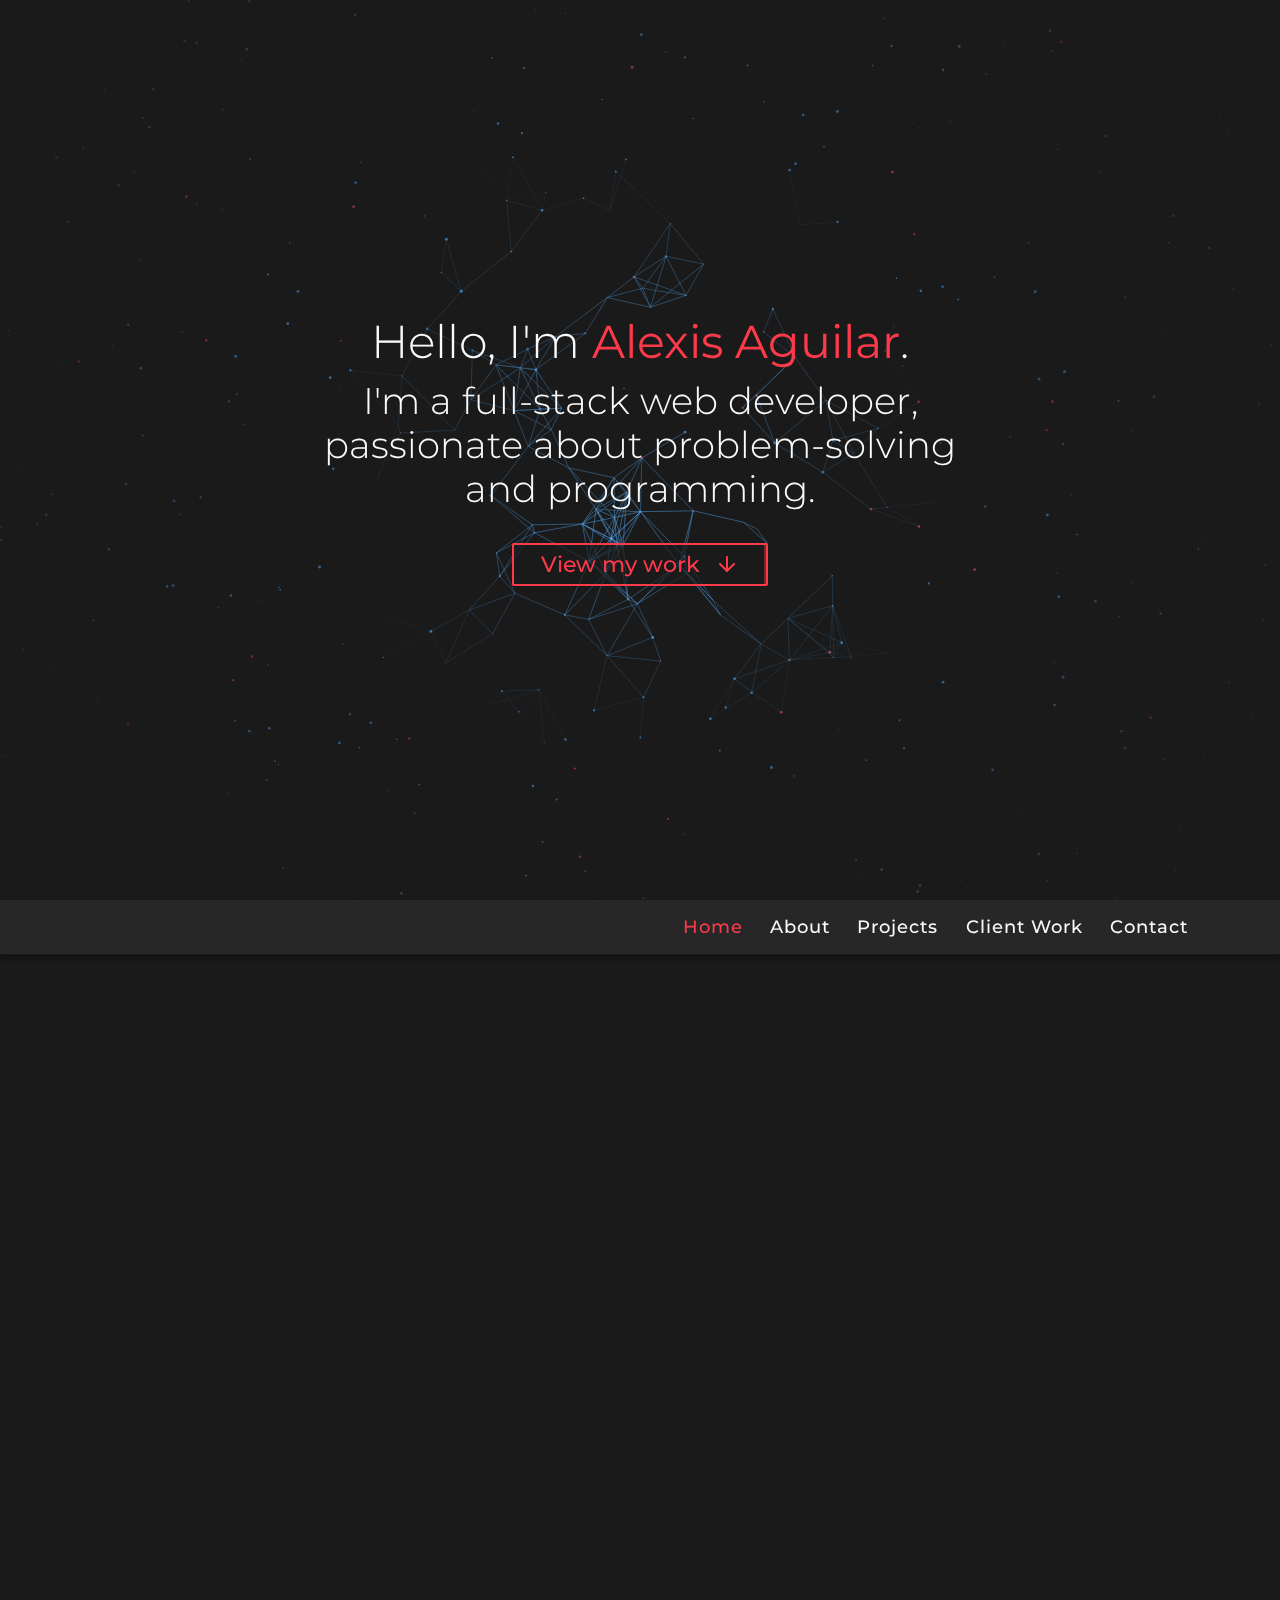
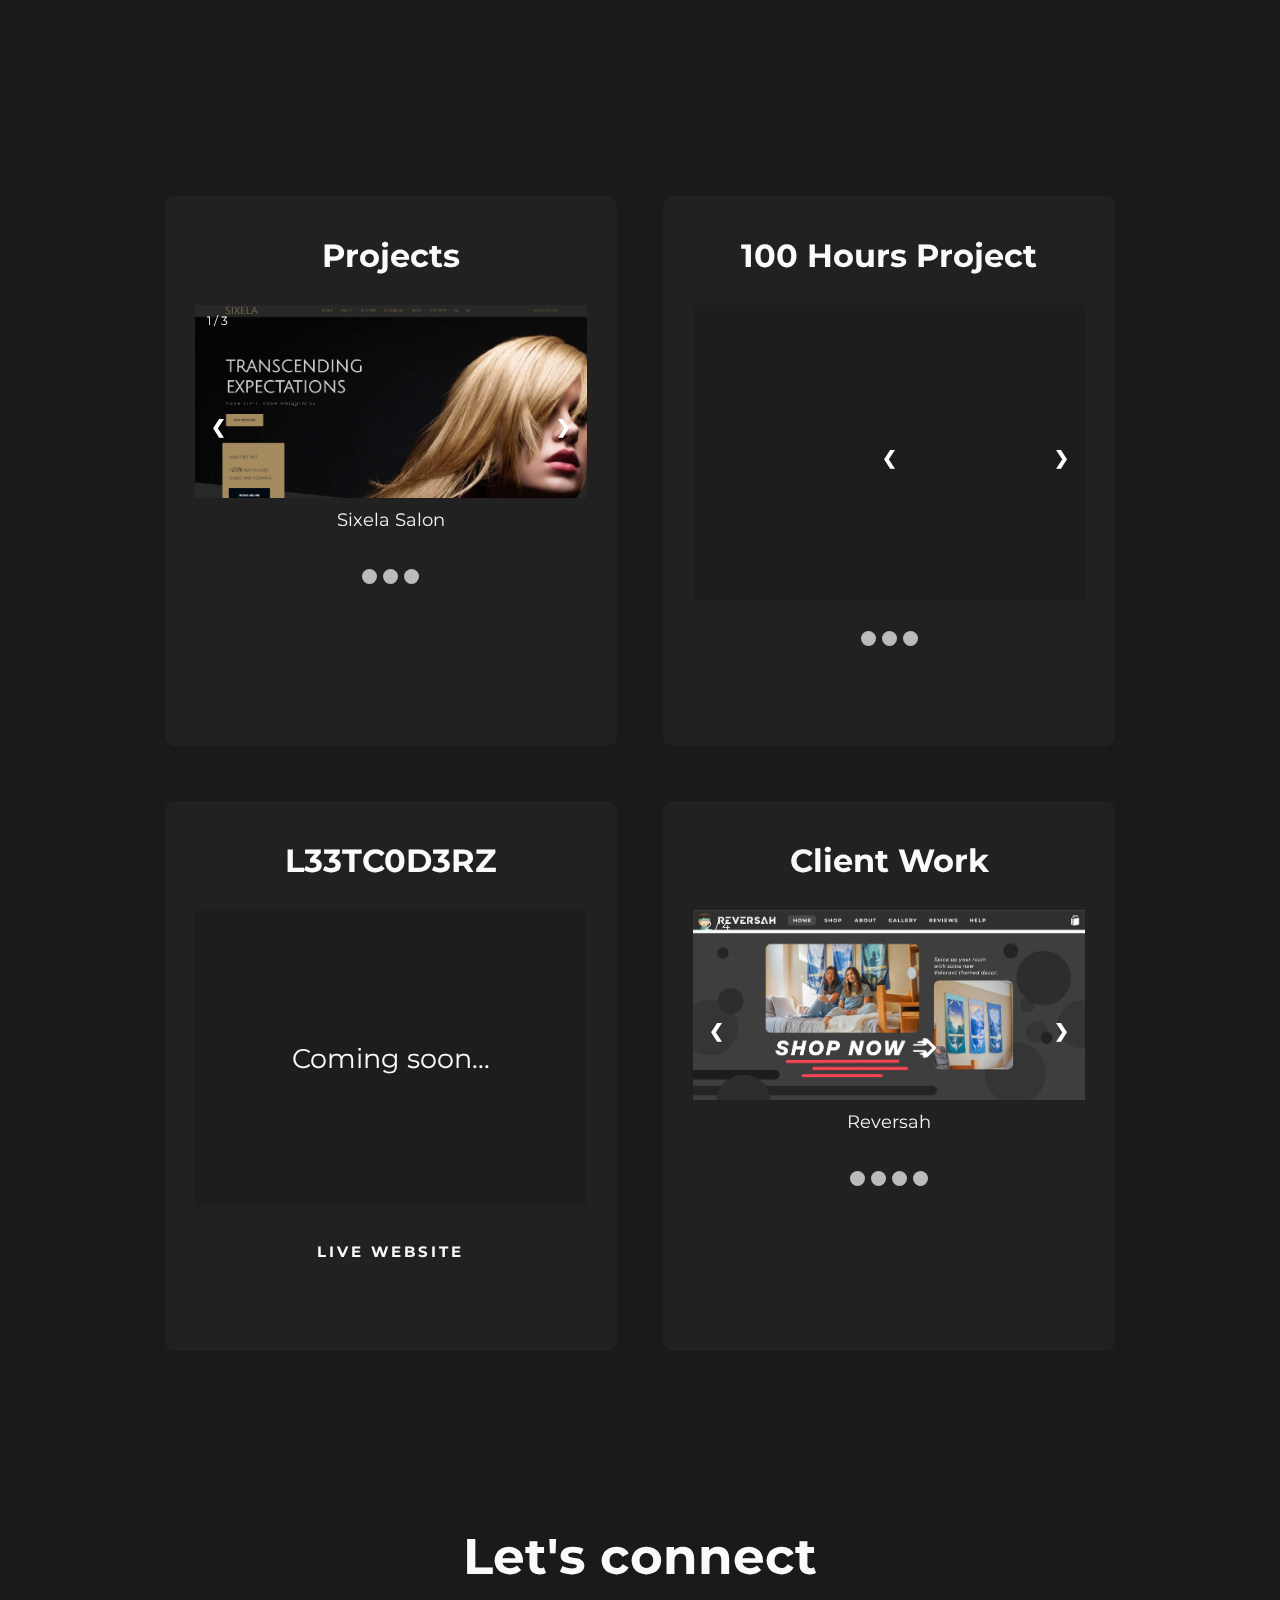
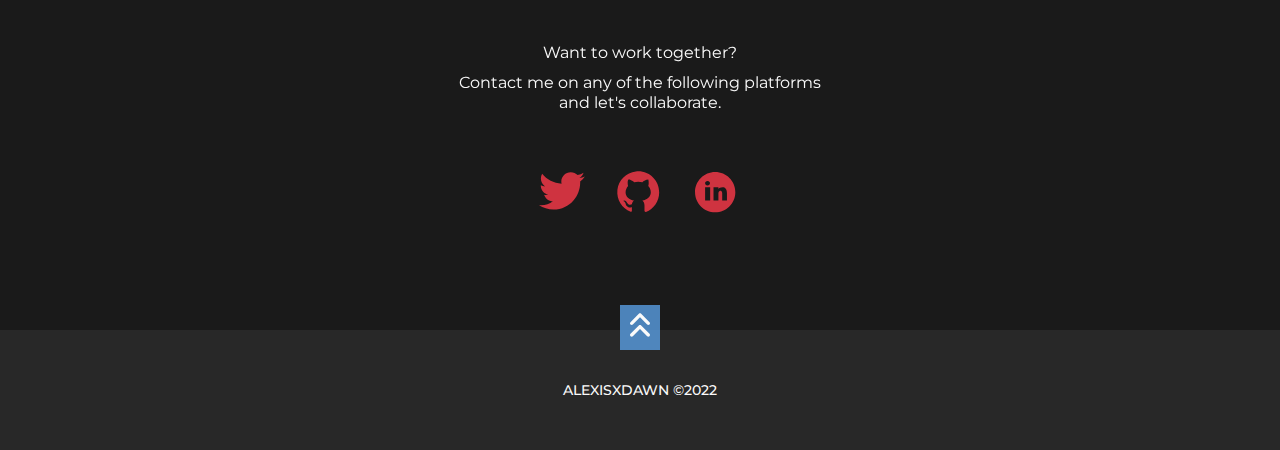
<file: main branch/index.html>
<!-- Inspiration credit to benscott.dev ||  https://github.com/bscottnz/portfolio-site   -->

<!DOCTYPE html>
<html lang="en">
  <head>
    <meta charset="UTF-8" />
    <meta name="viewport" content="width=device-width, initial-scale=1.0" />
    <title>alexisintech | Full Stack Software Engineer</title>
    <link rel="icon" href="imgs/favicon_io/favicon.ico">
    <link rel="stylesheet" href="cs/style.css">
    <link rel="stylesheet" href="cs/bio.css">
  </head>
  <body>
    
    <div class="hero" id="hero">
      
      <div class="canvas">
        <canvas class="connecting-dots"></canvas>
      </div> <!-- class="canvas" -->
      
      <div class="heading">
        <div class="heading__line-1">Hello, I'm <span>Alexis Aguilar</span>.</div>
        <div class="heading__line-2">I'm a full-stack web developer, passionate about problem-solving and programming.</div>
        <a href="#projects" class="heading__link">
          <div class="heading-cta"> <!-- Appears as the "View My Work" button -->
            View my work

            <svg
              class="heading__arrow"
              version="1.1"
              xmlns="http://www.w3.org/2000/svg"
              width="24"
              height="24"
              viewBox="0 0 24 24"
            >
              <title>arrow-right</title>
              <path
                d="M11.293 5.707l5.293 5.293h-11.586c-0.552 0-1 0.448-1 1s0.448 1 1 1h11.586l-5.293 5.293c-0.391 0.391-0.391 1.024 0 1.414s1.024 0.391 1.414 0l7-7c0.092-0.092 0.166-0.202 0.217-0.324 0.101-0.245 0.101-0.521 0-0.766-0.049-0.118-0.121-0.228-0.217-0.324l-7-7c-0.391-0.391-1.024-0.391-1.414 0s-0.391 1.024 0 1.414z"
              ></path>
            </svg> <!-- class="heading_arrow" -->
          </div> <!-- class="heading-cta" -->
        </a> <!-- class="heading__link" -->
      </div> <!-- class="heading" -->
    </div> <!-- class="hero" -->
    
    <nav class="navigation-bar">
      <ul class="navigation">
        <li class="navigation__item navigation__item--active" id="nav-hero"><a href="#hero">Home</a></li>
        <li class="navigation__item" id="nav-about"><a href="#about">About</a></li>
        <li class="navigation__item" id="nav-projects"><a href="#projects">Projects</a></li>
        <li class="navigation__item" id="nav-clientwork"><a href="./pages/clientwork.html">Client Work</a></li>
        <li class="navigation__item" id="nav-contact"><a href="#contact">Contact</a></li>
      </ul> <!-- class="navigation" -->
    </nav> <!-- class="navigation-bar" -->
    
    <div class="main-bg">
      <div class="canvas">
        <canvas class="canvas-2"></canvas>
      </div> <!-- class="canvas" -->
    </div> <!-- class="main-bg" -->
    
    <section class="about" id="about">
      <h2 class="about__heading section-heading"><!--About--></h2>

      <div class="about__content">
        <div class="profile">
          <div class="profile__picture">
            <img src="./imgs/option3.png">
          </div> <!-- class="profile__picture" -->
          
          <!-- BIO SWITCHER -->
          <!-- Credit to Jason Langstorf - https://jason.af/ -->
          <section id="bio" class="block bio-block">
            <div class="bio-container">
              <div>
                <form class="bio-length-control" id="biolength">
                  <fieldset class="bio-fieldset">
                    <legend class="bio-legend">Adjust bio length:</legend>
                    <div class="bio-length-options">
                      
                      
                      <div class="bio-option">
                        <input
                          class="bio-input"
                          type="radio"
                          id="length-shortest"
                          name="biolength"
                          value="shortest"
                          data-sound-hover="pop"
                          data-sound-focus="click"
                          data-sound-click="click"
                          
                        />
                        <label for="length-shortest" class="bio-label">
                          <span class="bio-label-text">shortest</span>
                        </label>
                      </div> <!-- class="bio-option" -->
                      
                      <div class="bio-option">
                        <input
                          class="bio-input"
                          type="radio"
                          id="length-shorter"
                          name="biolength"
                          value="shorter"
                          data-sound-hover="pop"
                          data-sound-focus="click"
                          data-sound-click="click"
                          
                        />
                        <label for="length-shorter" class="bio-label">
                          <span class="bio-label-text">shorter</span>
                        </label>
                      </div> <!-- class="bio-option" -->
                      
                      <div class="bio-option">
                        <input
                          class="bio-input"
                          type="radio"
                          id="length-short"
                          name="biolength"
                          value="short"
                          data-sound-hover="pop"
                          data-sound-focus="click"
                          data-sound-click="click"
                          checked
                        />
                        <label for="length-short" class="bio-label">
                          <span class="bio-label-text">short</span>
                        </label>
                      </div> <!-- class="bio-option" -->
                      
                      <div class="bio-option">
                        <input
                          class="bio-input"
                          type="radio"
                          id="length-long"
                          name="biolength"
                          value="long"
                          data-sound-hover="pop"
                          data-sound-focus="click"
                          data-sound-click="click"
                          
                        />
                        <label for="length-long" class="bio-label">
                          <span class="bio-label-text">long</span>
                        </label>
                      </div> <!-- class="bio-option" -->
                      
                      <div class="bio-option">
                        <input
                          class="bio-input"
                          type="radio"
                          id="length-longer"
                          name="biolength"
                          value="longer"
                          data-sound-hover="pop"
                          data-sound-focus="click"
                          data-sound-click="click"
                          
                        />
                        <label for="length-longer" class="bio-label">
                          <span class="bio-label-text">longer</span>
                        </label>
                      </div> <!-- class="bio-option" -->
                      
                      <div class="bio-option">
                        <input
                          class="bio-input"
                          type="radio"
                          id="length-longest"
                          name="biolength"
                          value="longest"
                          data-sound-hover="pop"
                          data-sound-focus="click"
                          data-sound-click="click"
                          
                        />
                        <label for="length-longest" class="bio-label">
                          <span class="bio-label-text">longest</span>
                        </label>
                      </div> <!-- class="bio-option" -->
                      
                    </div> <!-- class="bio-length-options" -->
                  </fieldset> <!-- class="bio-fieldset" -->
                </form> <!-- class="bio-length-control" id="biolength" -->
          
              <template id="bios">
                <p data-length="shortest">
                  <strong>Alexis Aguilar</strong> is currently changing her life.
                </p>
                <p data-length="shorter">
                  <strong>Alexis Aguilar</strong> is a community-taught full-stack web developer.
                  She is currently changing her entire life.
                </p>
                <p data-length="short">
                  <strong>Alexis Aguilar</strong> is a community-taught full-stack web developer.
                  As a diligent and meticulous programmer, she is passionate about 
                  delivering creative designs and constantly learning.
                  She is currently in Florida, USA, working hard every single day to change her life.
                </p>
                <p data-length="long">
                  <strong>Alexis Aguilar</strong> is a community-taught full-stack web developer, 
                  who is incredibly passionate about her mantra: "forever learning".
                  Every day, she fulfills a goal of learning, at minimum, two new concepts. 
                  As a diligent and meticulous programmer, she is passionate about 
                  delivering creative designs and organized, polished code.
                  She is currently in Florida, USA, working hard every single day to change her life.
                </p>
                <p data-length="longer">
                  <strong>Alexis Aguilar</strong> is a community-taught full-stack web developer
                  and spends her free time building connections with fellow developers.
                  Alexis is incredibly passionate about her mantra: "forever learning".
                  Every day, she fulfills a goal of learning, at minimum, two new concepts. 
                  As a diligent and meticulous programmer, she is passionate about 
                  delivering creative designs and organized, polished code.
                  She is currently in Florida, USA, working hard every single day to change her life.
                </p>
                <p data-length="longest">
                  <strong>Alexis Aguilar</strong> is a community-taught full-stack web developer
                  and spends her free time building connections with fellow developers.
                  Alexis is incredibly passionate about her mantra: "forever learning".
                  Every day, she fulfills a goal of learning, at minimum, two new concepts. 
                  As a diligent and meticulous programmer, she is passionate about 
                  delivering creative designs and organized, polished code.
                  She is currently in Florida, USA, working hard every single day to change her life.
                  Aside from programming, she enjoys weight lifting, spirituality, teaching, and mental health advocation.
                </p>
              </template> <!-- id="bios" -->

            </div>

            <p class="bio">
                  
              <strong>Alexis Aguilar</strong> is a community-taught full-stack web developer.
              As a diligent and meticulous programmer, she is passionate about 
              delivering creative designs and organized, polished code.
              She is currently in Florida, USA, working hard every single day to change her life.
              
            </p>
            
          </div> <!-- class="bio-container" -->
        </section> <!-- id="bio" class="block bio-block" -->

        </div> <!-- class="profile"-->

        <div class="skills">
          <div class="skills__row">
            <div class="skills__item skills__item--node">
              <img src="./imgs/node.png" alt="" />
              <div class="skills__item-name">NODE.JS</div>
            </div>
          </div>
          <div class="skills__row">
            <div class="skills__item skills__item--html">
              <img src="./imgs/html.png" alt="" />
              <div class="skills__item-name">HTML</div>
            </div>
            <div class="skills__item skills__item--react">
              <img src="./imgs/react.png" alt="" />
              <div class="skills__item-name">REACT</div>
            </div>

            <div class="skills__item skills__item--express">
              <img src="./imgs/express.png" alt="" />
              <div class="skills__item-name">EXPRESS.JS</div>
            </div>
          </div>
          <div class="skills__row">
            <div class="skills__item skills__item--js">
              <img src="./imgs/JS.png" alt="" />
              <div class="skills__item-name">JAVASCRIPT</div>
            </div>
            <div class="skills__item skills__item--css">
              <img src="./imgs/css.png" alt="" />
              <div class="skills__item-name">CSS</div>
            </div>
            <div class="skills__item skills__item--mongo">
              <img src="./imgs/mongo.png" alt="" />
              <div class="skills__item-name">MONGODB</div>
            </div>

            <div class="skills__item skills__item--git">
              <img src="./imgs/git.png" alt="" />
              <div class="skills__item-name">GIT</div>
            </div>
          </div>
          <!-- <div class="skills__row">
            <div class="skills__item skills__item--sass">
              <img src="./assets/sass.png" alt="" />
              <div class="skills__item-name">SASS</div>
            </div>
            <div class="skills__item skills__item--webpack">
              <img src="./assets/nextjs.png" alt="" />
              <div class="skills__item-name">NEXT.JS</div>
            </div>

            <div class="skills__item skills__item--r">
              <img src="./imgs/" alt="" />
              <div class="skills__item-name">NODE.JS</div>
            </div>
          </div> -->
          <!-- <div class="skills__row">
            <div class="skills__item skills__item--git">
              <img src="./assets/git.png" alt="" />
            </div>
          </div> -->
        </div> <!-- class="skills"-->
      </div> <!-- class="about__content-->
    </section> <!-- class="about" id="about" -->

    <section class="projects" id="projects">
      <h2 class="projects__heading section-heading"><!--Projects--></h2>

      <div class="projects-row">
        
        <div id="titled-projects" class="project-container">
          <a href="" target="_blank">

            <h3 class="project__title">Projects</h3>

            <div class="slideshow-container">

              <!-- Full-width images with number and caption text -->
              <div class="mySlides1 fade slideimg">
                <div class="numbertext">1 / 3</div>
                <img src="./imgs/sixela.jpg" style="width:100%">
                <div class="text">Sixela Salon</div>
              </div>
            
              <div class="mySlides1 fade slideimg">
                <div class="numbertext">2 / 3</div>
                <img src="./imgs/maidCafe.jpg" style="width:100%">
                <div class="text">The Maid Cafe</div>
              </div>
            
              <div class="mySlides1 fade slideimg">
                <div class="numbertext">3 / 3</div>
                <img src="./imgs/chooseYourFighter.jpg" style="width:100%">
                <div class="text">Interactive: Choose Your Fighter</div>
              </div>
            
              <!-- Next and previous buttons -->
              <a class="prev" onclick="plusSlides(-1, 0)">&#10094;</a>
              <a class="next" onclick="plusSlides(1, 0)">&#10095;</a>
            </div>

            <!-- The dots/circles -->
            <div class="slideshowDots" style="text-align:center">
              <span class="dot" onclick="currentSlide(1)"></span>
              <span class="dot" onclick="currentSlide(2)"></span>
              <span class="dot" onclick="currentSlide(3)"></span>
            </div>

          </a>
        </div>
        
        <!--
        <div id="oneHundoHours" class="project-container">
            <h3 class="project__title">100 Hours Project</h3>
            <div class="slideshow-container">
              <p>Coming soon...</p>
              <!-- <img src="#" alt="#">
            </div>
            <a href="#" target="_blank">
              <div class="project__live-2">Live website</div>
            </a>
        </div>
        --> 

        <div id="oneHundoHours" class="project-container">
          <a href="" target="_blank">

            <h3 class="project__title">100 Hours Project</h3>

            <div class="slideshow-container">

              <!-- Full-width images with number and caption text -->
              <div class="mySlides3 fade slideimg">
                <div class="numbertext">1 / 3</div>
                <img src="./imgs/Valorant.jpg" style="width:100%">
                <div class="text">Sixela Salon</div>
              </div>
            
              <div class="mySlides3 fade slideimg">
                <div class="numbertext">2 / 3</div>
                <img src="./imgs/CODVanguard.jpg" style="width:100%">
                <div class="text">The Maid Cafe</div>
              </div>
            
              <div class="mySlides3 fade slideimg">
                <div class="numbertext">3 / 3</div>
                <img src="./imgs/LeagueOfLegends.jpg" style="width:100%">
                <div class="text">Interactive: Choose Your Fighter</div>
              </div>
            
              <!-- Next and previous buttons -->
              <a class="prev" onclick="plusSlides(-1, 2)">&#10094;</a>
              <a class="next" onclick="plusSlides(1, 2)">&#10095;</a>
            </div>

            <!-- The dots/circles -->
            <div class="slideshowDots" style="text-align:center">
              <span class="dot" onclick="currentSlide(1)"></span>
              <span class="dot" onclick="currentSlide(2)"></span>
              <span class="dot" onclick="currentSlide(3)"></span>
            </div>

          </a>
        </div>

      </div> <!-- class="projects-row" -->

      <!-- Bottom row of Projects section -->
      <div class="projects-bottomrow">

        <div id="leetcoderz" class="project-container">
          <h3 class="project__title">L33TC0D3RZ</h3>
          <div class="slideshow-container">
            <p>Coming soon...</p>
            <!-- <img src="#" alt="#"> -->
          </div>
          <a href="#" target="_blank">
            <div class="project__live-2">Live website</div>
          </a>
      </div>
        
        <div id="clientwork" class="project-container">
          <a href="./pages/clientwork.html" target="_blank">

            <h3 class="project__title">Client Work</h3>

            <div class="slideshow-container">

              <!-- Full-width images with number and caption text -->
              <div class="mySlides2 fade slideimg">
                <div class="numbertext">1 / 4</div>
                <img src="./imgs/genzmone.jpg" style="width:100%">
                <div class="text">Gen-Z Mon-E</div>
              </div>
            
              <div class="mySlides2 fade slideimg">
                <div class="numbertext">2 / 4</div>
                <img src="./imgs/reversah.jpg" style="width:100%">
                <div class="text">Reversah</div>
              </div>
            
              <div class="mySlides2 fade slideimg">
                <div class="numbertext">3 / 4</div>
                <img src="./imgs/blossombrows.jpg" style="width:100%">
                <div class="text">Blossom Brows</div>
              </div>

              <div class="mySlides2 fade">
                <div class="numbertext">4 / 4</div>
                <img src="./imgs/charliechill.jpg" style="width:100%">
                <div class="text">Charlie Chill</div>
              </div>
            
              <!-- Next and previous buttons -->
              <a class="prev" onclick="plusSlides(-1, 1)">&#10094;</a>
              <a class="next" onclick="plusSlides(1, 1)">&#10095;</a>
            </div>

            <!-- The dots/circles -->
            <div class="slideshowDots" style="text-align:center">
              <span class="dot" onclick="currentSlide(1)"></span>
              <span class="dot" onclick="currentSlide(2)"></span>
              <span class="dot" onclick="currentSlide(3)"></span>
              <span class="dot" onclick="currentSlide(4)"></span>
            </div>

          </a> <!-- href="./pages/clientwork.html" target="_blank" -->
        </div> <!-- id="clientwork" class="project-container" -->

      </div> <!-- class="projects-column__left" -->

    </section>

    <section class="contact" id="contact">
      <h2 class="contact__heading section-heading">Let's connect</h2>
      <section class="contact__text">
        <p>Want to work together?</p>
        <p id="contact-me">Contact me on any of the following platforms</p>
        <p>and let's collaborate.</p>
      </section>
      
      <section class="socials">
        
        <a href="https://twitter.com/alexisintech/">
          <svg xmlns="http://www.w3.org/2000/svg" x="0px" y="0px"
            width="5rem" height="5rem"
            viewBox="0 0 172 172"
            style=" fill:#000000;"><g fill="none" fill-rule="nonzero" stroke="none" stroke-width="1" stroke-linecap="butt" stroke-linejoin="miter" stroke-miterlimit="10" stroke-dasharray="" stroke-dashoffset="0" font-family="none" font-weight="none" font-size="none" text-anchor="none" style="mix-blend-mode: normal"><path d="M0,172v-172h172v172z" fill="none"></path><g id="original-icon" fill="rgba(252, 58, 74, 0.8)"><path d="M172.215,35.905c-6.35594,2.82188 -13.16875,4.71656 -20.33094,5.57656c7.31,-4.38063 12.92687,-11.31438 15.56062,-19.565c-6.82625,4.04469 -14.41844,6.9875 -22.4675,8.57312c-6.45,-6.88 -15.64125,-11.16656 -25.81344,-11.16656c-19.53812,0 -35.38094,15.82937 -35.38094,35.3675c0,2.76812 0.3225,5.46906 0.92719,8.0625c-29.40125,-1.47813 -55.45656,-15.56063 -72.91187,-36.96656c-3.05031,5.24062 -4.78375,11.31437 -4.78375,17.79125c0,12.26844 6.235,23.09906 15.73531,29.455c-5.805,-0.18813 -11.26062,-1.78719 -16.03094,-4.43438c0,0.14781 0,0.29563 0,0.44344c0,17.14625 12.20125,31.43031 28.36656,34.69562c-2.95625,0.80625 -6.08719,1.23625 -9.31219,1.23625c-2.28438,0 -4.50156,-0.215 -6.665,-0.645c4.515,14.04219 17.57625,24.295 33.04281,24.57719c-12.09375,9.48688 -27.34531,15.13063 -43.92719,15.13063c-2.86219,0 -5.67062,-0.16125 -8.42531,-0.49719c15.64125,10.05125 34.23875,15.89656 54.22031,15.89656c65.06438,0 100.64688,-53.89781 100.64688,-100.63344c0,-1.53187 -0.04031,-3.07719 -0.09406,-4.58219c6.90687,-4.98531 12.9,-11.22031 17.64344,-18.31531z"></path></g></g></svg>
        </a>

        <a href="https://github.com/alexisintech/">
          <svg xmlns="http://www.w3.org/2000/svg" x="0px" y="0px"
            width="5.5rem" height="5.5rem"
            viewBox="0 0 172 172"
            style=" fill:#000000;"><g fill="none" fill-rule="nonzero" stroke="none" stroke-width="1" stroke-linecap="butt" stroke-linejoin="miter" stroke-miterlimit="10" stroke-dasharray="" stroke-dashoffset="0" font-family="none" font-weight="none" font-size="none" text-anchor="none" style="mix-blend-mode: normal"><path d="M0,172v-172h172v172z" fill="none"></path><g fill="rgba(252, 58, 74, 0.8)"><path d="M78.11667,15.05c-32.96667,3.58333 -59.48333,30.1 -63.06667,62.35c-3.58333,33.68333 15.76667,63.78333 45.15,75.25c2.15,0.71667 4.3,-0.71667 4.3,-3.58333v-11.46667c0,0 -2.86667,0.71667 -6.45,0.71667c-10.03333,0 -14.33333,-8.6 -15.05,-13.61667c-0.71667,-2.86667 -2.15,-5.01667 -4.3,-7.16667c-2.15,-0.71667 -2.86667,-0.71667 -2.86667,-1.43333c0,-1.43333 2.15,-1.43333 2.86667,-1.43333c4.3,0 7.88333,5.01667 9.31667,7.16667c3.58333,5.73333 7.88333,7.16667 10.03333,7.16667c2.86667,0 5.01667,-0.71667 6.45,-1.43333c0.71667,-5.01667 2.86667,-10.03333 7.16667,-12.9c-16.48333,-3.58333 -28.66667,-12.9 -28.66667,-28.66667c0,-7.88333 3.58333,-15.76667 8.6,-21.5c-0.71667,-1.43333 -1.43333,-5.01667 -1.43333,-10.03333c0,-2.86667 0,-7.16667 2.15,-11.46667c0,0 10.03333,0 20.06667,9.31667c3.58333,-1.43333 8.6,-2.15 13.61667,-2.15c5.01667,0 10.03333,0.71667 14.33333,2.15c9.31667,-9.31667 20.06667,-9.31667 20.06667,-9.31667c1.43333,4.3 1.43333,8.6 1.43333,11.46667c0,5.73333 -0.71667,8.6 -1.43333,10.03333c5.01667,5.73333 8.6,12.9 8.6,21.5c0,15.76667 -12.18333,25.08333 -28.66667,28.66667c4.3,3.58333 7.16667,10.03333 7.16667,16.48333v18.63333c0,2.15 2.15,4.3 5.01667,3.58333c26.51667,-10.75 45.15,-36.55 45.15,-66.65c0,-43 -36.55,-76.68333 -79.55,-71.66667z"></path></g></g>
          </svg>
        </a>

        <a href="https://www.linkedin.com/in/alexisintech/">
          <svg xmlns="http://www.w3.org/2000/svg" x="0px" y="0px"
            width="5.5rem" height="5.5rem"
            viewBox="0 0 172 172"
            style=" fill:#000000;"><g fill="none" fill-rule="nonzero" stroke="none" stroke-width="1" stroke-linecap="butt" stroke-linejoin="miter" stroke-miterlimit="10" stroke-dasharray="" stroke-dashoffset="0" font-family="none" font-weight="none" font-size="none" text-anchor="none" style="mix-blend-mode: normal"><path d="M0,172v-172h172v172z" fill="none"></path><g fill="rgba(252, 58, 74, 0.8)"><path d="M86,17.2c-37.9948,0 -68.8,30.8052 -68.8,68.8c0,37.9948 30.8052,68.8 68.8,68.8c37.9948,0 68.8,-30.8052 68.8,-68.8c0,-37.9948 -30.8052,-68.8 -68.8,-68.8zM60.17707,48.1772c4.82747,0 8.04387,3.2164 8.04387,7.50493c0,4.28853 -3.2164,7.50493 -8.57707,7.50493c-4.82747,0.00573 -8.04387,-3.2164 -8.04387,-7.50493c0,-4.28853 3.2164,-7.50493 8.57707,-7.50493zM68.8,114.66667h-17.2v-45.86667h17.2zM126.13333,114.66667h-16.19093v-25.06613c0,-6.9316 -4.3172,-8.5312 -5.934,-8.5312c-1.6168,0 -7.0176,1.0664 -7.0176,8.5312c0,1.0664 0,25.06613 0,25.06613h-16.72413v-45.86667h16.72987v6.3984c2.15573,-3.7324 6.47293,-6.3984 14.5684,-6.3984c8.09547,0 14.5684,6.3984 14.5684,20.80053z"></path></g></g>
          </svg>
        </a>

      </section>
    </section>

    <footer class="footer">
      <a href="#hero">
        <div class="return-home">
          <svg version="1.1" xmlns="http://www.w3.org/2000/svg" width="100%"  viewBox="0 0 24 24" >
            <title></title>
            <path fill="#fafafa" d="M17.707 10.293l-5-5c-0.391-0.391-1.024-0.391-1.414 0l-5 5c-0.391 0.391-0.391 1.024 0 1.414s1.024 0.391 1.414 0l4.293-4.293 4.293 4.293c0.391 0.391 1.024 0.391 1.414 0s0.391-1.024 0-1.414zM17.707 17.293l-5-5c-0.391-0.391-1.024-0.391-1.414 0l-5 5c-0.391 0.391-0.391 1.024 0 1.414s1.024 0.391 1.414 0l4.293-4.293 4.293 4.293c0.391 0.391 1.024 0.391 1.414 0s0.391-1.024 0-1.414z"></path>
            </svg>
        </div>
      </a>
      
      <a class="copyright" href="https://alexisintech.github.io/socialLinks/">ALEXISXDAWN ©2022</a>
    </footer>

    <script src="js/main.js"></script>
    <script src="js/heroCanvas.js"></script>
    <script src="js/bgCanvas.js"></script>
    <script src="js/additions.js"></script>
</body>
</html>
</file>
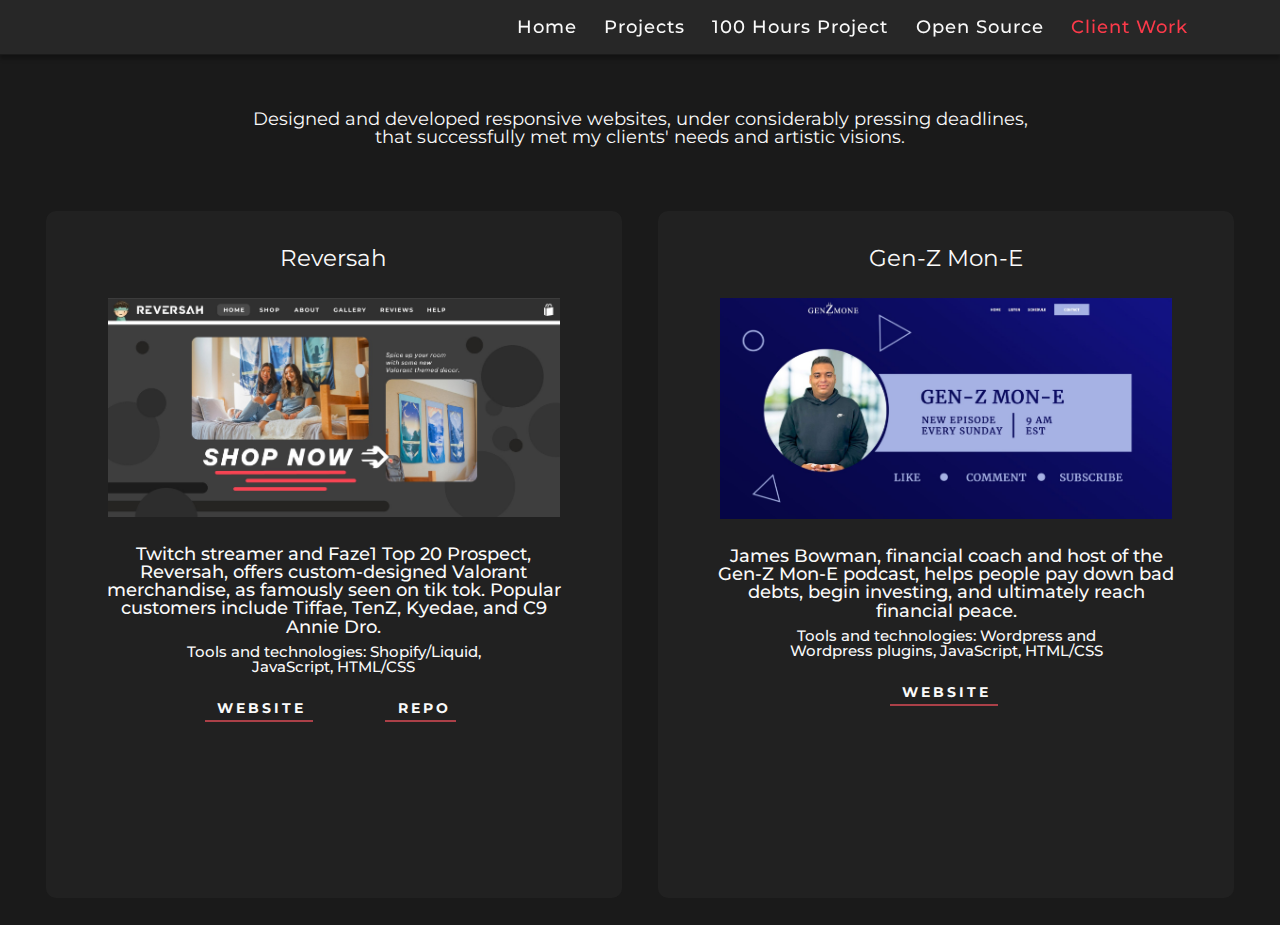
<file: pages/clientwork.html>
<!DOCTYPE html>
<html lang="en">
<head>
    <meta charset="UTF-8">
    <meta http-equiv="X-UA-Compatible" content="IE=edge">
    <meta name="viewport" content="width=device-width, initial-scale=1.0">
    <title>alexisintech's client work</title>
    <link rel="icon" href="../imgs/favicon_io/favicon.ico">
    <link rel="stylesheet" href="pages.css">
</head>
<body>
    
    <nav class="navigation-bar">
        <ul class="navigation">
            <li class="navigation__item" id="nav-hero"><a href="https://alexisintech.github.io/#projects">Home</a></li>
            <li class="navigation__item" id="nav-projects"><a href="projects.html">Projects</a></li>
            <li class="navigation__item" id="nav-projects"><a href="onehundo.html">100 Hours Project</a></li>
            <li class="navigation__item" id="nav-projects"><a href="opensource.html">Open Source</a></li>
            <li class="navigation__item navigation__item--active" id="nav-clientwork"><a href="clientwork.html">Client Work</a></li>
        </ul> <!-- class="navigation" -->
    </nav> <!-- class="navigation-bar" -->

    <section class="projectPagesHeader">

        <p>Designed <span>and</span> developed responsive websites, under considerably pressing deadlines, that successfully met my clients' needs and artistic visions.</p>

    </section> <!-- class="projectPagesHeader" -->

    <section id="wrapper">

        <section id="left-column" class="page-column">

            <section id="reversah" class="project-container">
                <h3 class="project-title">Reversah</h3>
                <img src="../imgs/reversah.jpg" alt="">
                <section class="project-description-container">
                    <p class="project-description">
                        Twitch streamer and Faze1 Top 20 Prospect, Reversah, offers custom-designed Valorant merchandise, as famously seen on tik tok. Popular customers include Tiffae, TenZ,  Kyedae, and C9 Annie Dro.
                    </p>
                    <p class="project-description-tech">
                        Tools and technologies: Shopify/Liquid, JavaScript, HTML/CSS
                    </p>
                </section> <!-- class="project-description-container" -->
                <section class="project-buttons">
                    <a href="https://reversah.com/" target="_blank">
                        <div class="project-live">Website</div>
                    </a>
                    <a href="https://github.com/tyjcushing/Reversah.ValorantBanner">
                        <div class="project-code">Repo</div>
                    </a>
                </section> <!-- class="project-buttons" -->
            </section> <!-- id="reversah" class="project-container" -->

        </section> <!-- #left-column -->

        <section id="right-column" class="page-column">
            
            <section id="genzmone" class="project-container">
                <h3 class="project-title">Gen-Z Mon-E</h3>
                <img src="../imgs/genzmone.jpg" alt="">
                <section class="project-description-container">
                    <p class="project-description">
                        James Bowman, financial coach and host of the Gen-Z Mon-E podcast, helps people pay down bad debts, begin investing, and ultimately reach financial peace.
                    </p>
                    <p class="project-description-tech">
                        Tools and technologies: Wordpress and Wordpress plugins, JavaScript, HTML/CSS 
                    </p>
                </section> <!-- class="project-description-container" -->
                <section class="project-buttons">
                    <a href="https://genzmone.com/" target="_blank">
                        <div class="project-live">Website</div>
                    </a>
                </section> <!-- class="project-buttons" -->
            </section> <!-- id="genzmone" class="project-container" -->

        </section> <!-- #right-column-->

    </section> <!-- #wrapper -->

</body>
</html>
</file>
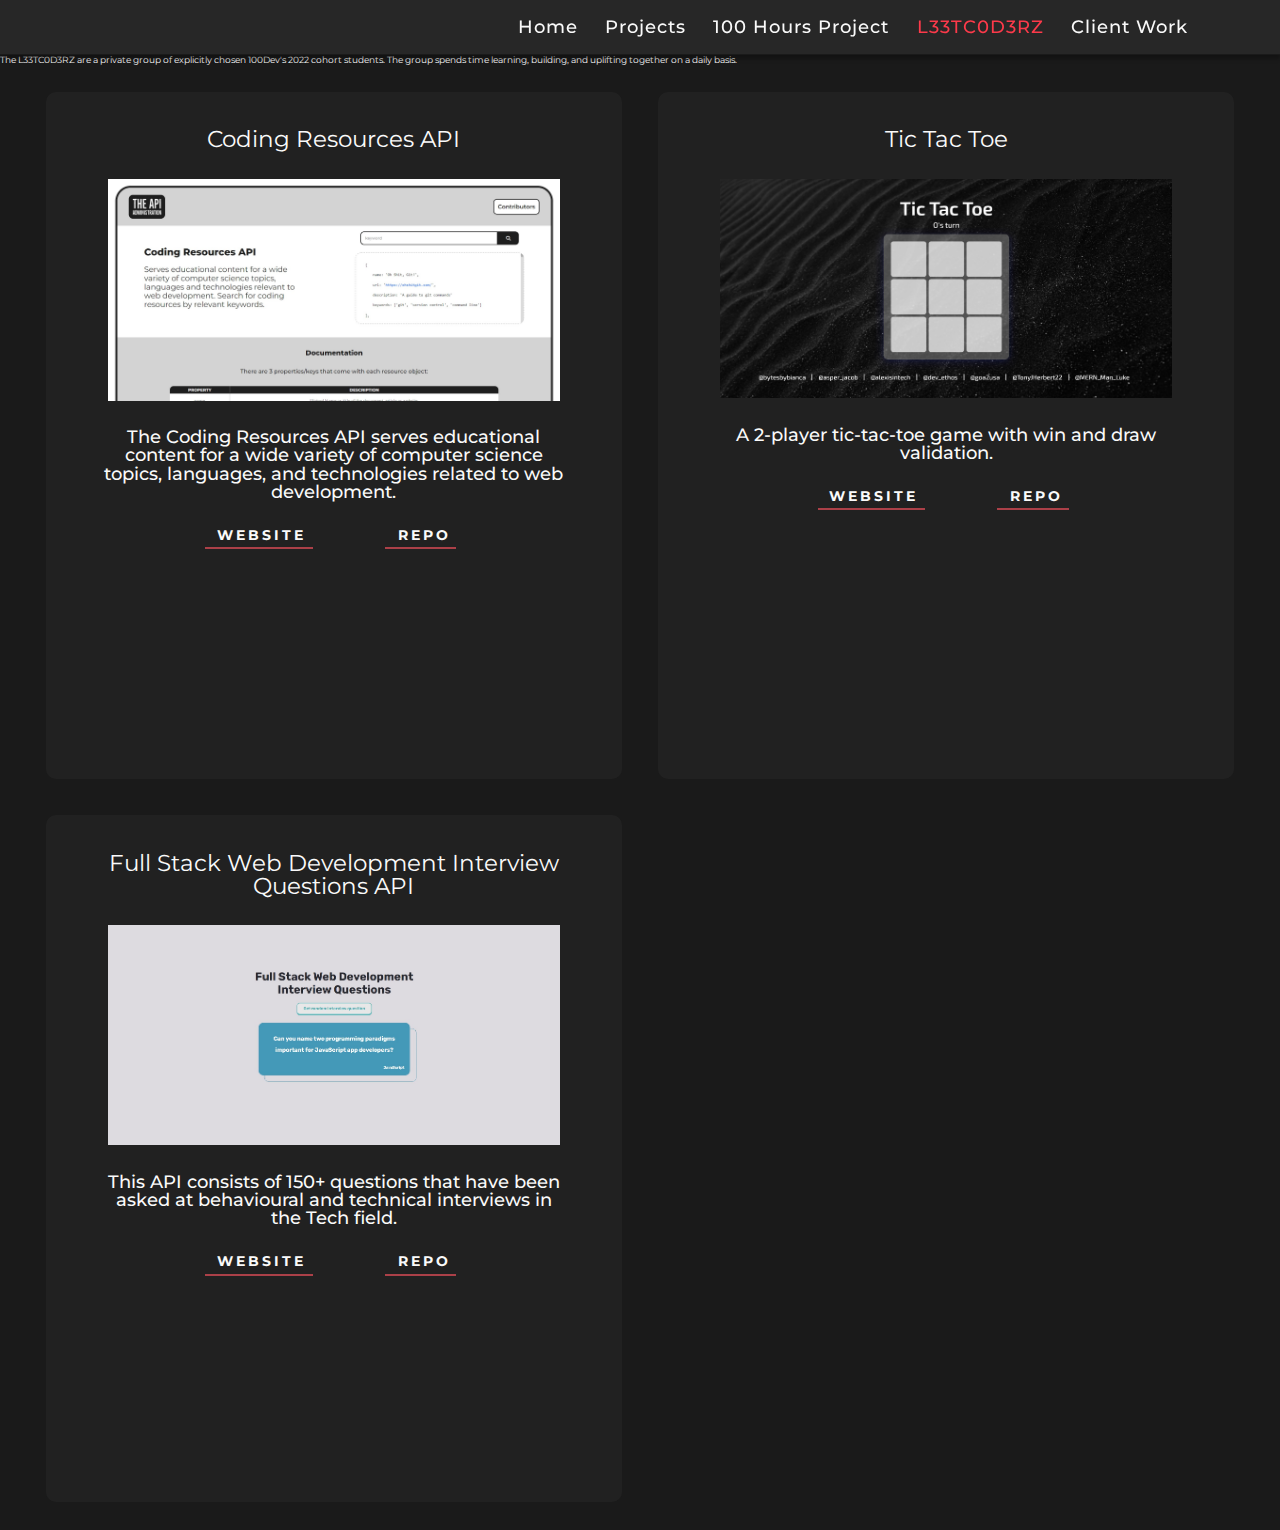
<file: pages/leetcoderz.html>
<!DOCTYPE html>
<html lang="en">
<head>
    <meta charset="UTF-8">
    <meta http-equiv="X-UA-Compatible" content="IE=edge">
    <meta name="viewport" content="width=device-width, initial-scale=1.0">
    <title>alexisintech's client work</title>
    <link rel="icon" href="../imgs/favicon_io/favicon.ico">
    <link rel="stylesheet" href="pages.css">
</head>
<body>
    
    <nav class="navigation-bar">
        <ul class="navigation">
            <li class="navigation__item" id="nav-hero"><a href="https://alexisintech.github.io/#projects">Home</a></li>
            <li class="navigation__item" id="nav-projects"><a href="projects.html">Projects</a></li>
            <li class="navigation__item" id="nav-projects"><a href="onehundo.html">100 Hours Project</a></li>
            <li class="navigation__item navigation__item--active" id="nav-projects"><a href="leetcoderz.html">L33TC0D3RZ</a></li>
            <li class="navigation__item" id="nav-clientwork"><a href="clientwork.html">Client Work</a></li>
        </ul> <!-- class="navigation" -->
    </nav> <!-- class="navigation-bar" -->

    <section class="leetHeader">

        <p>The L33TC0D3RZ are a private group of explicitly chosen 100Dev's 2022 cohort students. The group spends time learning, building, and uplifting together on a daily basis.</p>

    </section>

    <section id="wrapper">

        <section id="left-column" class="page-column">

            <section id="codingresources" class="project-container">
                <h3 class="project-title">Coding Resources API</h3>
                <img src="../imgs/codingresourcesAPI.jpg" alt="">
                <p class="project-description">The Coding Resources API serves educational content for a wide variety of computer science topics, languages, and technologies related to web development.</p>
                <section class="project-buttons">
                    <a href="https://coding-resources-api.herokuapp.com/" target="_blank">
                        <div class="project-live">Website</div>
                    </a>
                    <a href="https://github.com/alexisintech/coding-resources-api">
                        <div class="project-code">Repo</div>
                    </a>
                </section> <!-- class="project-buttons" -->
            </section> <!-- id="genzmone" class="project-container" -->

            <section id="interviewapi" class="project-container">
                <h3 class="project-title">Full Stack Web Development Interview Questions API</h3>
                <img src="../imgs/fullstackapi.jpg" alt="">
                <p class="project-description">This API consists of 150+ questions that have been asked at behavioural and technical interviews in the Tech field.</p>
                <section class="project-buttons">
                    <a href="https://full-stack-interview-prep.up.railway.app/" target="_blank">
                        <div class="project-live">Website</div>
                    </a>
                    <a href="https://github.com/alexisintech/interview-question-api">
                        <div class="project-code">Repo</div>
                    </a>
                </section> <!-- class="project-buttons" -->
            </section> <!-- id="reversah" class="project-container" -->

        </section> <!-- #left-column -->

        <section id="right-column" class="page-column">
            
            <section id="tictactoe" class="project-container">
                <h3 class="project-title">Tic Tac Toe</h3>
                <img src="../imgs/tictactoe.jpg" alt="">
                <p class="project-description">A 2-player tic-tac-toe game with win and draw validation.</p>
                <section class="project-buttons">
                    <a href="https://alexisintech-tictactoe.netlify.app/" target="_blank">
                        <div class="project-live">Website</div>
                    </a>
                    <a href="https://github.com/alexisintech/tic-tac-toe">
                        <div class="project-code">Repo</div>
                    </a>
                </section> <!-- class="project-buttons" -->
            </section> <!-- id="blossombrows" class="project-container" -->

        </section> <!-- #right-column-->

    </section> <!-- #wrapper -->

</body>
</html>
</file>
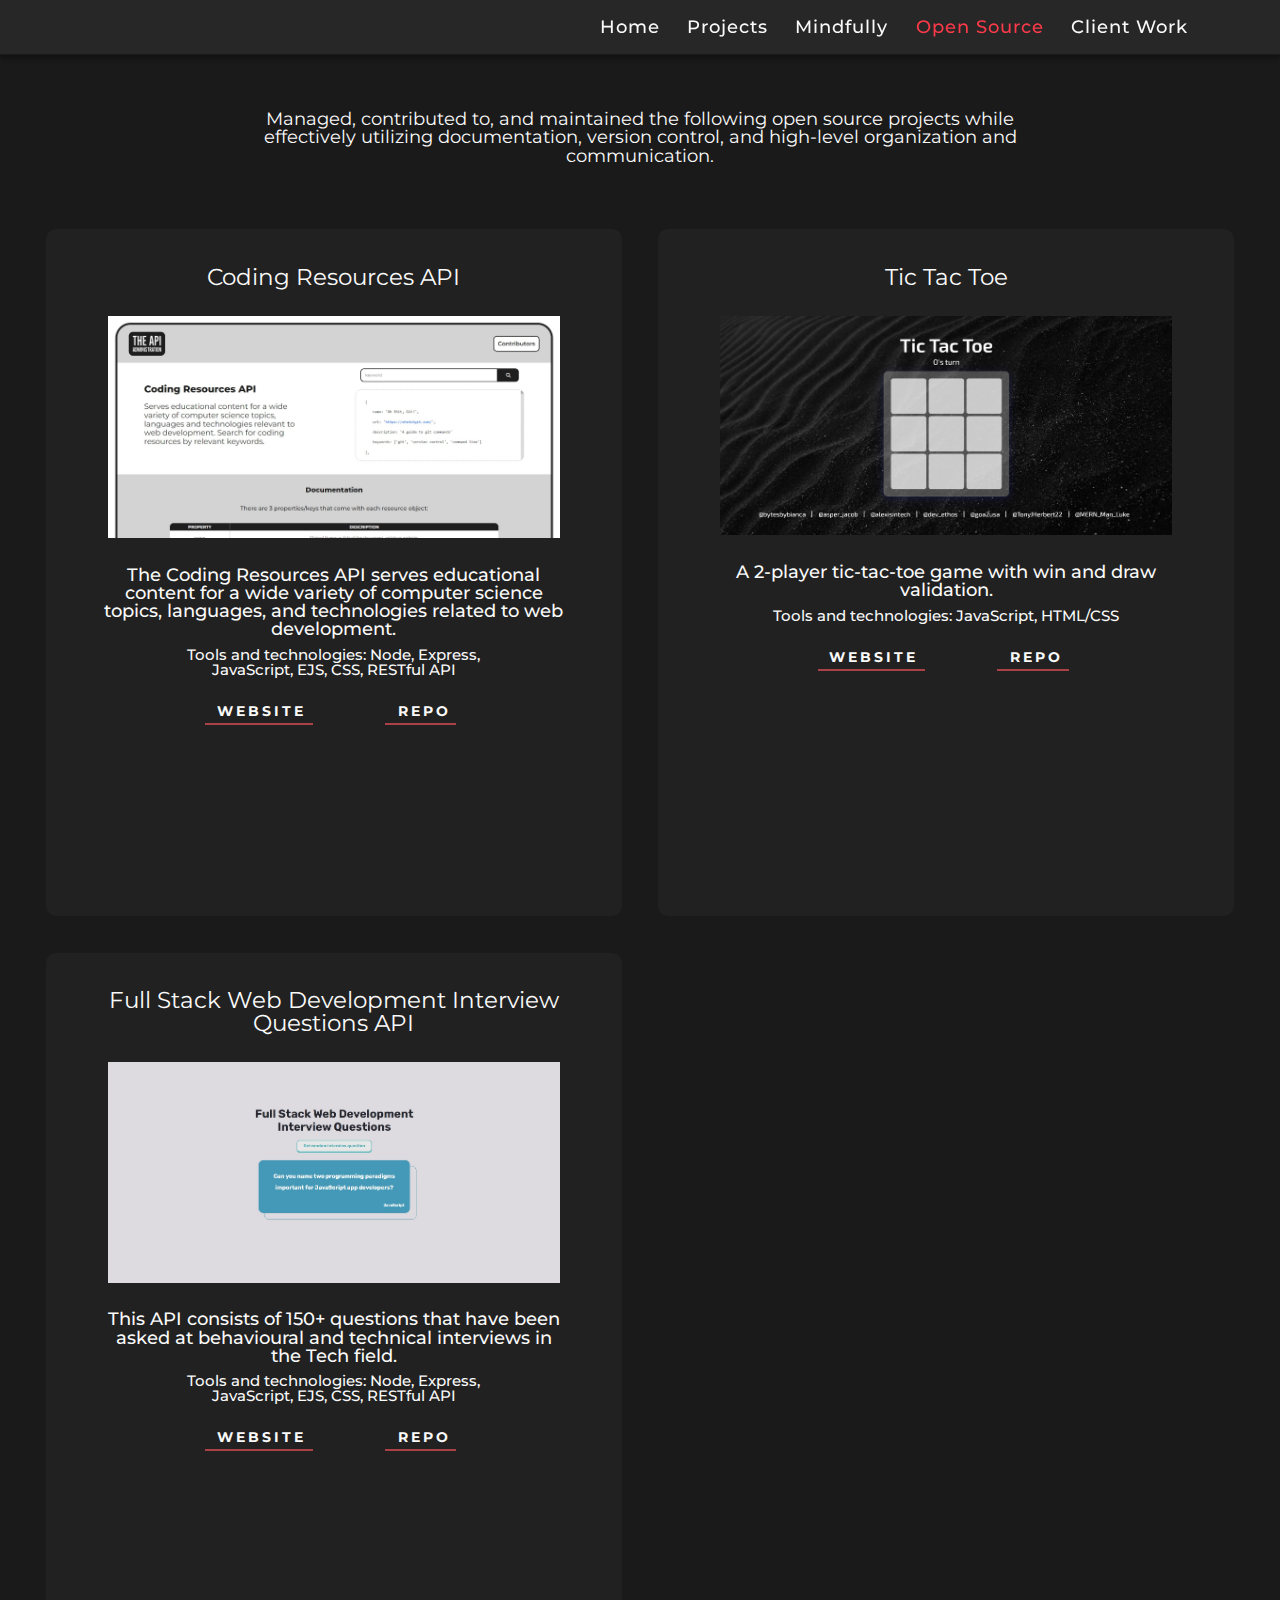
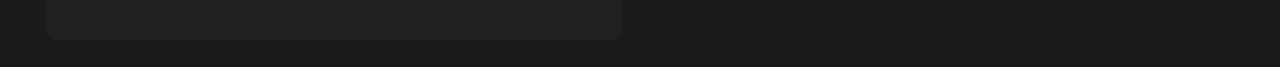
<file: pages/onehundo.html>
<!DOCTYPE html>
<html lang="en">
<head>
    <meta charset="UTF-8">
    <meta http-equiv="X-UA-Compatible" content="IE=edge">
    <meta name="viewport" content="width=device-width, initial-scale=1.0">
    <title>alexisintech's "Mindfully"</title>
    <link rel="icon" href="../imgs/favicon_io/favicon.ico">
    <link rel="stylesheet" href="pages.css">
</head>
<body>
    
    <nav class="navigation-bar">
        <ul class="navigation">
            <li class="navigation__item" id="nav-hero"><a href="https://alexisintech.github.io/#projects">Home</a></li>
            <li class="navigation__item" id="nav-projects"><a href="projects.html">Projects</a></li>
            <li class="navigation__item" id="nav-projects"><a href="onehundo.html">Mindfully</a></li>
            <li class="navigation__item navigation__item--active" id="nav-projects"><a href="opensource.html">Open Source</a></li>
            <li class="navigation__item" id="nav-clientwork"><a href="clientwork.html">Client Work</a></li>
        </ul> <!-- class="navigation" -->
    </nav> <!-- class="navigation-bar" -->

    <section class="projectPagesHeader">

        <p>Managed, contributed to, and maintained the following open source projects while effectively utilizing documentation, version control, and high-level organization and communication.</p>

    </section> <!-- class="projectPagesHeader" -->

    <section id="wrapper">

        <section id="left-column" class="page-column">

            <section id="codingresources" class="project-container">
                <h3 class="project-title">Coding Resources API</h3>
                <img src="../imgs/codingresourcesAPI.jpg" alt="">
                <section class="project-description-container">
                    <p class="project-description">
                        The Coding Resources API serves educational content for a wide variety of computer science topics, languages, and technologies related to web development.
                    </p>
                    <p class="project-description-tech">
                        Tools and technologies: Node, Express, JavaScript, EJS, CSS, RESTful API
                    </p>
                </section> <!-- class="project-description-container" -->
                <section class="project-buttons">
                    <a href="https://coding-resources-api.herokuapp.com/" target="_blank">
                        <div class="project-live">Website</div>
                    </a>
                    <a href="https://github.com/alexisintech/coding-resources-api">
                        <div class="project-code">Repo</div>
                    </a>
                </section> <!-- class="project-buttons" -->
            </section> <!-- id="codingresources" class="project-container" -->

            <section id="interviewapi" class="project-container">
                <h3 class="project-title">Full Stack Web Development Interview Questions API</h3>
                <img src="../imgs/fullstackapi.jpg" alt="">
                <section class="project-description-container">
                    <p class="project-description">
                        This API consists of 150+ questions that have been asked at behavioural and technical interviews in the Tech field.
                    </p>
                    <p class="project-description-tech">
                        Tools and technologies: Node, Express, JavaScript, EJS, CSS, RESTful API
                    </p>
                </section> <!-- class="project-description-container" -->
                <section class="project-buttons">
                    <a href="https://full-stack-interview-prep.up.railway.app/" target="_blank">
                        <div class="project-live">Website</div>
                    </a>
                    <a href="https://github.com/alexisintech/interview-question-api">
                        <div class="project-code">Repo</div>
                    </a>
                </section> <!-- class="project-buttons" -->
            </section> <!-- id="interviewapi" class="project-container" -->

        </section> <!-- #left-column -->

        <section id="right-column" class="page-column">
            
            <section id="tictactoe" class="project-container">
                <h3 class="project-title">Tic Tac Toe</h3>
                <img src="../imgs/tictactoe.jpg" alt="">
                <section class="project-description-container">
                    <p class="project-description">
                        A 2-player tic-tac-toe game with win and draw validation.
                    </p>
                    <p class="project-description-tech">
                        Tools and technologies: JavaScript, HTML/CSS
                    </p>
                </section> <!-- class="project-description-container" -->
                <section class="project-buttons">
                    <a href="https://alexisintech-tictactoe.netlify.app/" target="_blank">
                        <div class="project-live">Website</div>
                    </a>
                    <a href="https://github.com/alexisintech/tic-tac-toe">
                        <div class="project-code">Repo</div>
                    </a>
                </section> <!-- class="project-buttons" -->
            </section> <!-- id="tictactoe" class="project-container" -->

        </section> <!-- #right-column-->

    </section> <!-- #wrapper -->

</body>
</html>
</file>
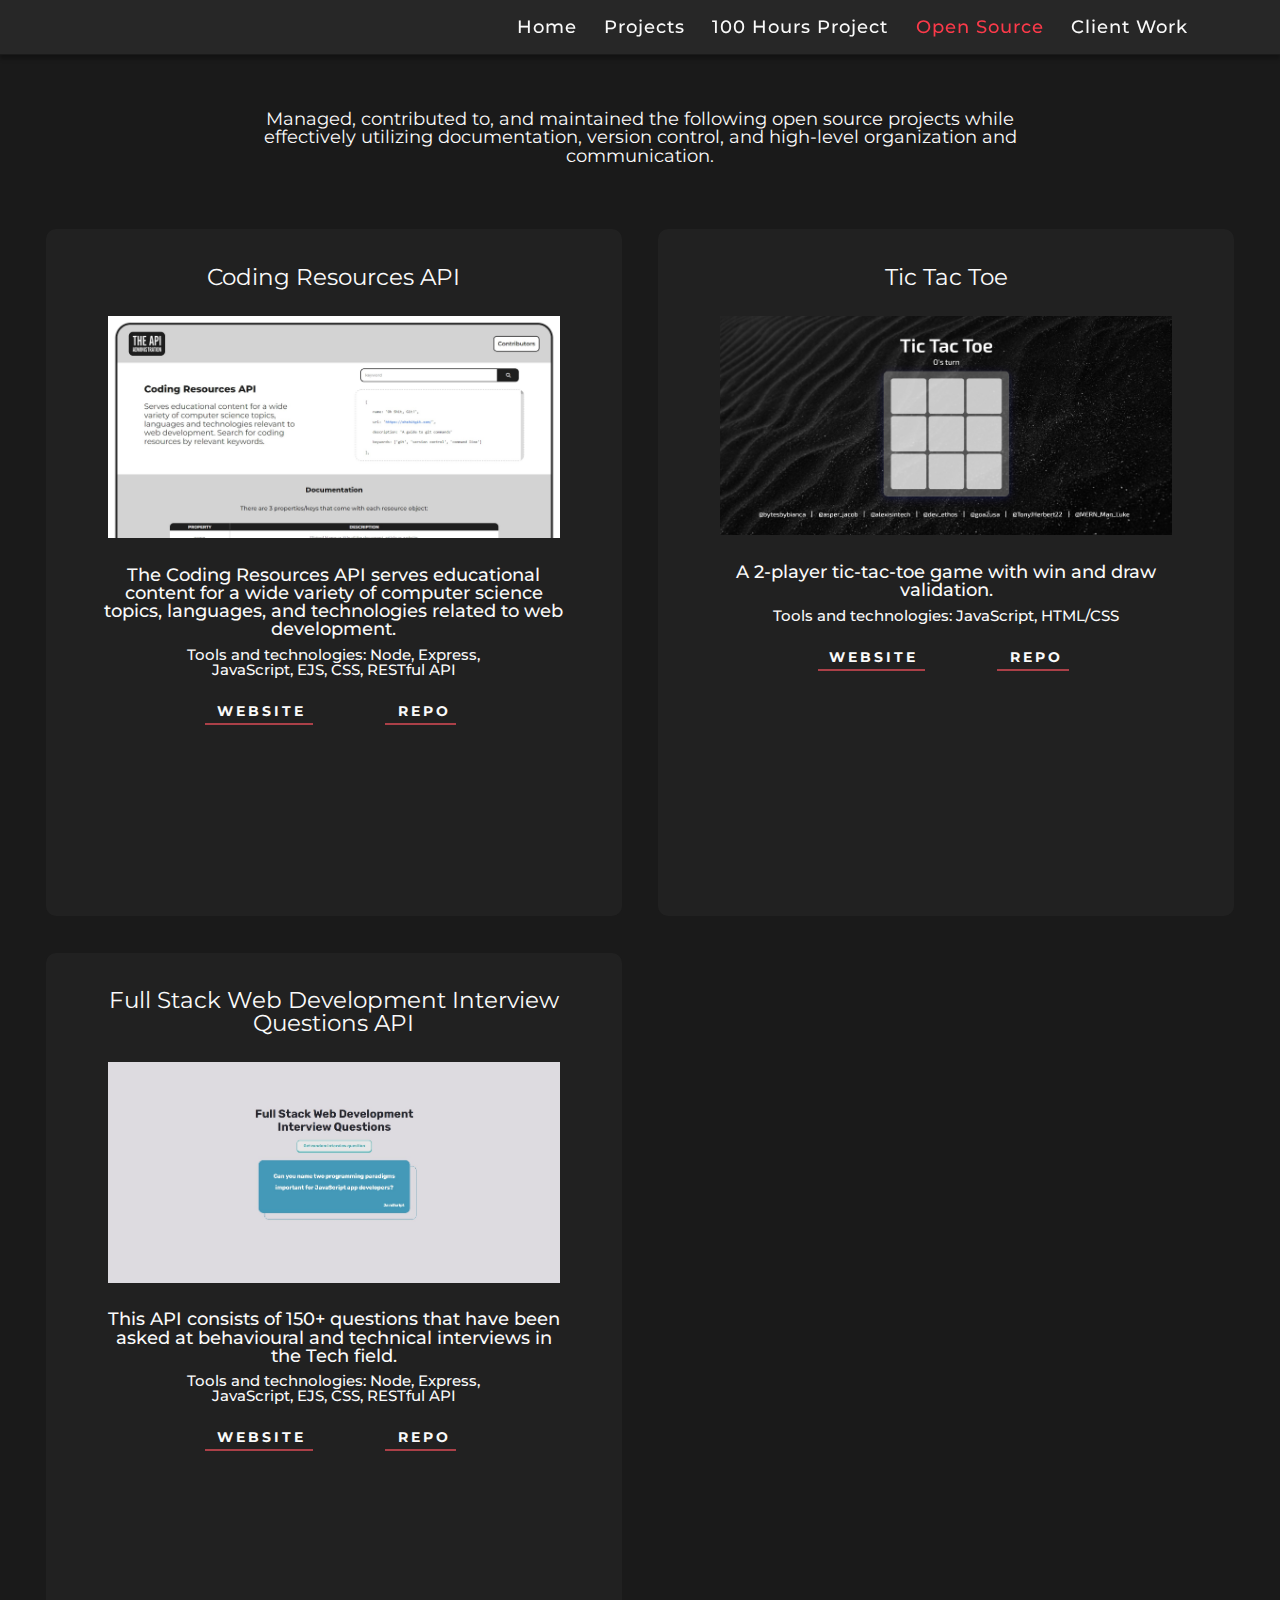
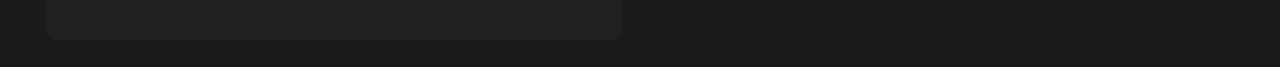
<file: pages/opensource.html>
<!DOCTYPE html>
<html lang="en">
<head>
    <meta charset="UTF-8">
    <meta http-equiv="X-UA-Compatible" content="IE=edge">
    <meta name="viewport" content="width=device-width, initial-scale=1.0">
    <title>alexisintech's client work</title>
    <link rel="icon" href="../imgs/favicon_io/favicon.ico">
    <link rel="stylesheet" href="pages.css">
</head>
<body>
    
    <nav class="navigation-bar">
        <ul class="navigation">
            <li class="navigation__item" id="nav-hero"><a href="https://alexisintech.github.io/#projects">Home</a></li>
            <li class="navigation__item" id="nav-projects"><a href="projects.html">Projects</a></li>
            <li class="navigation__item" id="nav-projects"><a href="onehundo.html">100 Hours Project</a></li>
            <li class="navigation__item navigation__item--active" id="nav-projects"><a href="opensource.html">Open Source</a></li>
            <li class="navigation__item" id="nav-clientwork"><a href="clientwork.html">Client Work</a></li>
        </ul> <!-- class="navigation" -->
    </nav> <!-- class="navigation-bar" -->

    <section class="projectPagesHeader">

        <p>Managed, contributed to, and maintained the following open source projects while effectively utilizing documentation, version control, and high-level organization and communication.</p>

    </section> <!-- class="projectPagesHeader" -->

    <section id="wrapper">

        <section id="left-column" class="page-column">

            <section id="codingresources" class="project-container">
                <h3 class="project-title">Coding Resources API</h3>
                <img src="../imgs/codingresourcesAPI.jpg" alt="">
                <section class="project-description-container">
                    <p class="project-description">
                        The Coding Resources API serves educational content for a wide variety of computer science topics, languages, and technologies related to web development.
                    </p>
                    <p class="project-description-tech">
                        Tools and technologies: Node, Express, JavaScript, EJS, CSS, RESTful API
                    </p>
                </section> <!-- class="project-description-container" -->
                <section class="project-buttons">
                    <a href="https://coding-resources-api.herokuapp.com/" target="_blank">
                        <div class="project-live">Website</div>
                    </a>
                    <a href="https://github.com/alexisintech/coding-resources-api">
                        <div class="project-code">Repo</div>
                    </a>
                </section> <!-- class="project-buttons" -->
            </section> <!-- id="codingresources" class="project-container" -->

            <section id="interviewapi" class="project-container">
                <h3 class="project-title">Full Stack Web Development Interview Questions API</h3>
                <img src="../imgs/fullstackapi.jpg" alt="">
                <section class="project-description-container">
                    <p class="project-description">
                        This API consists of 150+ questions that have been asked at behavioural and technical interviews in the Tech field.
                    </p>
                    <p class="project-description-tech">
                        Tools and technologies: Node, Express, JavaScript, EJS, CSS, RESTful API
                    </p>
                </section> <!-- class="project-description-container" -->
                <section class="project-buttons">
                    <a href="https://full-stack-interview-prep.up.railway.app/" target="_blank">
                        <div class="project-live">Website</div>
                    </a>
                    <a href="https://github.com/alexisintech/interview-question-api">
                        <div class="project-code">Repo</div>
                    </a>
                </section> <!-- class="project-buttons" -->
            </section> <!-- id="interviewapi" class="project-container" -->

        </section> <!-- #left-column -->

        <section id="right-column" class="page-column">
            
            <section id="tictactoe" class="project-container">
                <h3 class="project-title">Tic Tac Toe</h3>
                <img src="../imgs/tictactoe.jpg" alt="">
                <section class="project-description-container">
                    <p class="project-description">
                        A 2-player tic-tac-toe game with win and draw validation.
                    </p>
                    <p class="project-description-tech">
                        Tools and technologies: JavaScript, HTML/CSS
                    </p>
                </section> <!-- class="project-description-container" -->
                <section class="project-buttons">
                    <a href="https://alexisintech-tictactoe.netlify.app/" target="_blank">
                        <div class="project-live">Website</div>
                    </a>
                    <a href="https://github.com/alexisintech/tic-tac-toe">
                        <div class="project-code">Repo</div>
                    </a>
                </section> <!-- class="project-buttons" -->
            </section> <!-- id="tictactoe" class="project-container" -->

        </section> <!-- #right-column-->

    </section> <!-- #wrapper -->

</body>
</html>
</file>
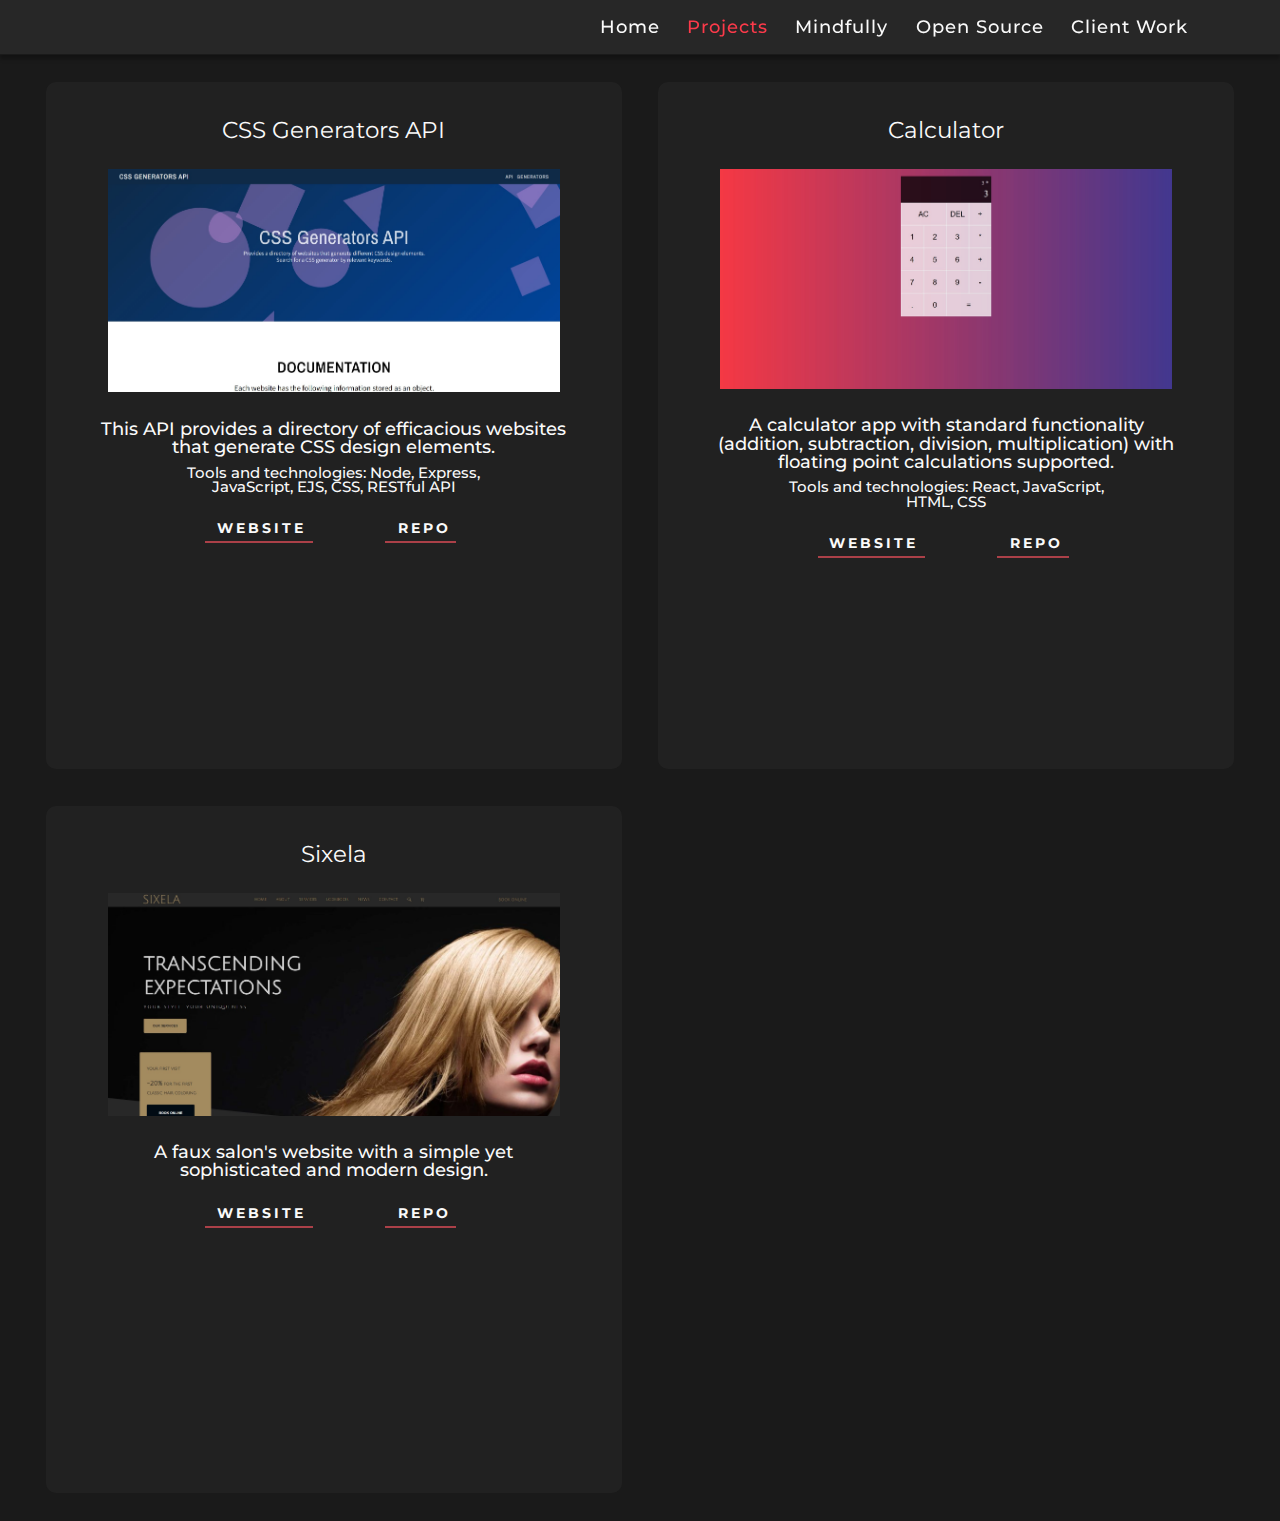
<file: pages/projects.html>
<!DOCTYPE html>
<html lang="en">
<head>
    <meta charset="UTF-8">
    <meta http-equiv="X-UA-Compatible" content="IE=edge">
    <meta name="viewport" content="width=device-width, initial-scale=1.0">
    <title>alexisintech's projects</title>
    <link rel="icon" href="../imgs/favicon_io/favicon.ico">
    <link rel="stylesheet" href="pages.css">
</head>
<body>
    
    <nav class="navigation-bar">
        <ul class="navigation">
            <li class="navigation__item" id="nav-hero"><a href="https://alexisintech.github.io/#projects">Home</a></li>
            <li class="navigation__item navigation__item--active" id="nav-projects"><a href="mindfully.html">Projects</a></li>
            <li class="navigation__item" id="nav-projects"><a href="mindfully.html">Mindfully</a></li>
            <li class="navigation__item" id="nav-projects"><a href="opensource.html">Open Source</a></li>
            <li class="navigation__item" id="nav-clientwork"><a href="clientwork.html">Client Work</a></li>
        </ul> <!-- class="navigation" -->
    </nav> <!-- class="navigation-bar" -->

    <section id="wrapper">

        <section id="left-column" class="page-column">

            <section id="cssgeneratorsapi" class="project-container">
                <h3 class="project-title">CSS Generators API</h3>
                <img src="../imgs/cssgeneratorsapi.jpg" alt="">
                <section class="project-description-container">
                    <p class="project-description">
                        This API provides a directory of efficacious websites that generate CSS design elements.
                    </p>
                    <p class="project-description-tech">
                        Tools and technologies: Node, Express, JavaScript, EJS, CSS, RESTful API
                    </p>
                </section> <!-- class="project-description-container" -->
                <section class="project-buttons">
                    <a href="https://cssgenerators.co/" target="_blank">
                        <div class="project-live">Website</div>
                    </a>
                    <a href="https://github.com/alexisintech/css-generators-api">
                        <div class="project-code">Repo</div>
                    </a>
                </section> <!-- class="project-buttons" -->
            </section> <!-- id="interviewapi" class="project-container" -->

            <section id="sixela" class="project-container">
                <h3 class="project-title">Sixela</h3>
                <img src="../imgs/sixela.jpg" alt="">
                <p class="project-description">A faux salon's website with a simple yet sophisticated and modern design.</p>
                <section class="project-buttons">
                    <a href="https://alexisintech.github.io/sixela/" target="_blank">
                        <div class="project-live">Website</div>
                    </a>
                    <a href="https://github.com/alexisintech/sixela">
                        <div class="project-code">Repo</div>
                    </a>
                </section> <!-- class="project-buttons" -->
            </section> <!-- id="genzmone" class="project-container" -->

        </section> <!-- #left-column -->

        <section id="right-column" class="page-column">
            
            <section id="chooseYourFighter" class="project-container">
                <h3 class="project-title">Calculator</h3>
                <img src="../imgs/calculator.jpg" alt="">
                <section class="project-description-container">
                    <p class="project-description">
                        A calculator app with standard functionality (addition, subtraction, division, multiplication) with floating point calculations supported.
                    </p>
                    <p class="project-description-tech">
                        Tools and technologies: React, JavaScript, HTML, CSS
                    </p>
                </section> <!-- class="project-description-container" -->
                
                <section class="project-buttons">
                    <a href="https://alexisintech.github.io/chooseyourfighter/" target="_blank">
                        <div class="project-live">Website</div>
                    </a>
                    <a href="https://github.com/alexisintech/chooseyourfighter">
                        <div class="project-code">Repo</div>
                    </a>
                </section> <!-- class="project-buttons" -->
            </section> <!-- id="blossombrows" class="project-container" -->

        </section> <!-- #right-column-->

    </section> <!-- #wrapper -->

</body>
</html>
</file>
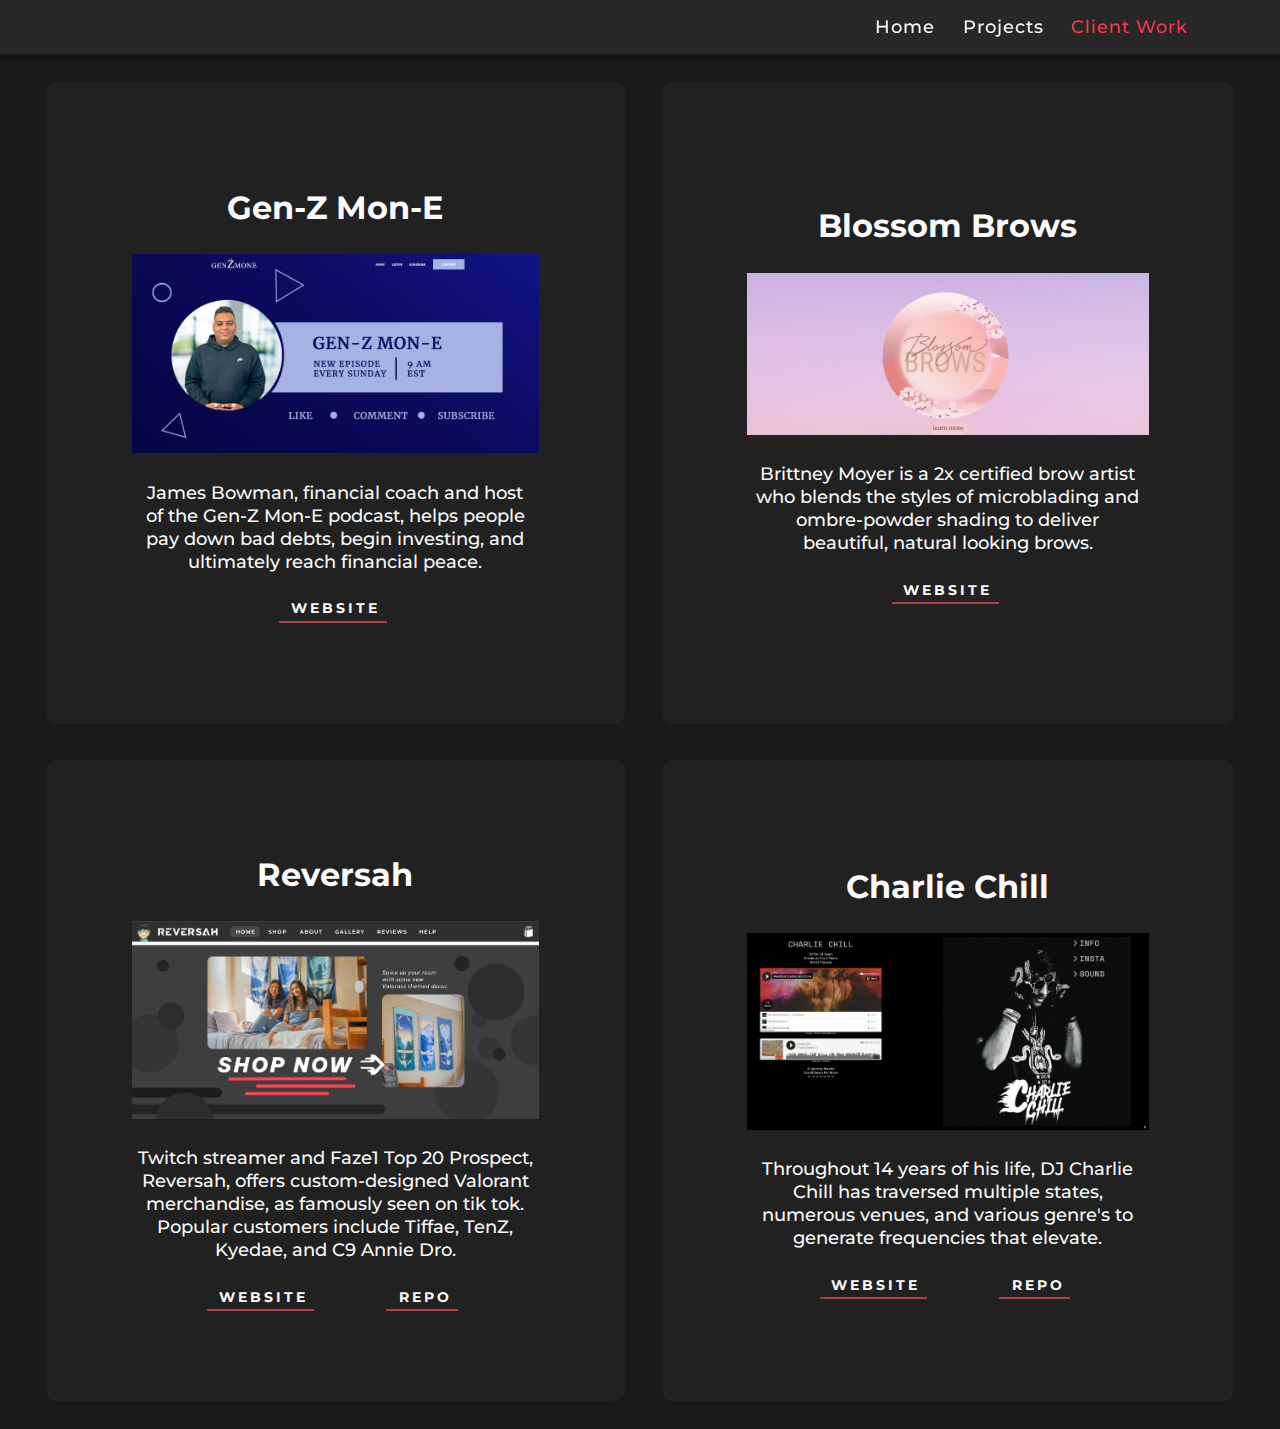
<file: main branch/pages/clientwork.html>
<!DOCTYPE html>
<html lang="en">
<head>
    <meta charset="UTF-8">
    <meta http-equiv="X-UA-Compatible" content="IE=edge">
    <meta name="viewport" content="width=device-width, initial-scale=1.0">
    <title>alexisintech's client work</title>
    <link rel="icon" href="../imgs/favicon_io/favicon.ico">
    <link rel="stylesheet" href="clientwork.css">
</head>
<body>
    
    <nav class="navigation-bar">
        <ul class="navigation">
            <li class="navigation__item" id="nav-hero"><a href="https://alexisintech.github.io/">Home</a></li>
            <li class="navigation__item" id="nav-projects"><a href="https://alexisintech.github.io/#projects">Projects</a></li>
            <li class="navigation__item navigation__item--active" id="nav-clientwork"><a href="">Client Work</a></li>
        </ul> <!-- class="navigation" -->
    </nav> <!-- class="navigation-bar" -->

    <section id="wrapper">

        <section id="left-column" class="page-column">

            <section id="genzmone" class="project-container">
                <h3 class="project-title">Gen-Z Mon-E</h3>
                <img src="../imgs/genzmone.jpg" alt="">
                <p class="project-description">James Bowman, financial coach and host of the Gen-Z Mon-E podcast, helps people pay down bad debts, begin investing, and ultimately reach financial peace. </p>
                <section class="project-buttons">
                    <a href="https://genzmone.com/" target="_blank">
                        <div class="project-live">Website</div>
                    </a>
                </section> <!-- class="project-buttons" -->
            </section> <!-- id="genzmone" class="project-container" -->

            <section id="reversah" class="project-container">
                <h3 class="project-title">Reversah</h3>
                <img src="../imgs/reversah.jpg" alt="">
                <p class="project-description">Twitch streamer and Faze1 Top 20 Prospect, Reversah, offers custom-designed Valorant merchandise, as famously seen on tik tok. Popular customers include Tiffae, TenZ, Kyedae, and C9 Annie Dro.</p>
                <section class="project-buttons">
                    <a href="https://reversah.com/" target="_blank">
                        <div class="project-live">Website</div>
                    </a>
                    <a href="https://github.com/tyjcushing/Reversah.ValorantBanner">
                        <div class="project-code">Repo</div>
                    </a>
                </section> <!-- class="project-buttons" -->
            </section> <!-- id="reversah" class="project-container" -->

        </section> <!-- #left-column -->

        <section id="right-column" class="page-column">
            
            <section id="blossombrows" class="project-container">
                <h3 class="project-title">Blossom Brows</h3>
                <img src="../imgs/blossombrows.jpg" alt="">
                <p class="project-description">Brittney Moyer is a 2x certified brow artist who blends the styles of microblading and ombre-powder shading to deliver beautiful, natural looking brows.</p>
                <section class="project-buttons">
                    <a href="https://genzmone.com/" target="_blank">
                        <div class="project-live">Website</div>
                    </a>
                </section> <!-- class="project-buttons" -->
            </section> <!-- id="blossombrows" class="project-container" -->

            <section id="charliechill" class="project-container">
                <h3 class="project-title">Charlie Chill</h3>
                <img src="../imgs/charliechill.jpg" alt="">
                <p class="project-description">Throughout 14 years of his life, DJ Charlie Chill has traversed multiple states, numerous venues, and various genre's to generate frequencies that elevate.</p>
                <section class="project-buttons">
                    <a href="https://charliechill.me" target="_blank">
                        <div class="project-live">Website</div>
                    </a>
                    <a href="#">
                        <div class="project-code">Repo</div>
                    </a>
                </section> <!-- class="project-buttons" -->
            </section> <!-- id="genzmone" class="project-container" -->

        </section> <!-- #right-column-->

    </section> <!-- #wrapper -->

</body>
</html>
</file>
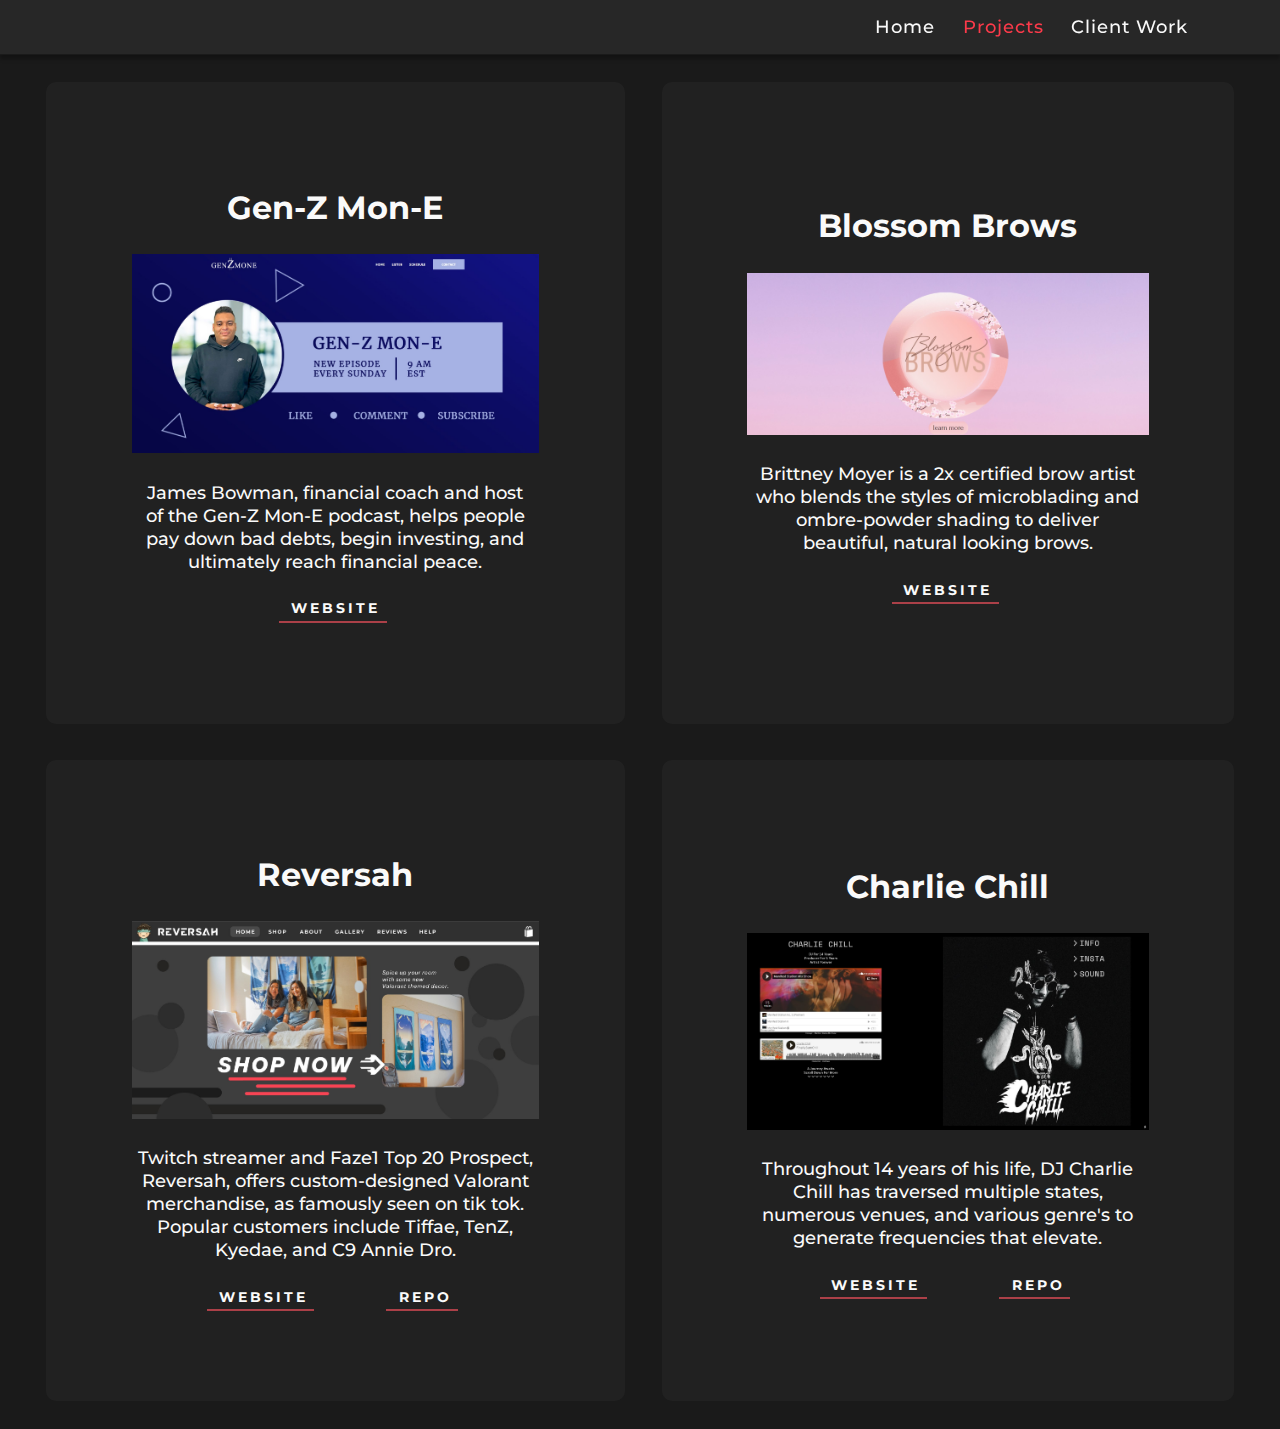
<file: main branch/pages/projects.html>
<!DOCTYPE html>
<html lang="en">
<head>
    <meta charset="UTF-8">
    <meta http-equiv="X-UA-Compatible" content="IE=edge">
    <meta name="viewport" content="width=device-width, initial-scale=1.0">
    <title>alexisintech's client work</title>
    <link rel="icon" href="../imgs/favicon_io/favicon.ico">
    <link rel="stylesheet" href="projects.css">
</head>
<body>
    
    <nav class="navigation-bar">
        <ul class="navigation">
            <li class="navigation__item" id="nav-hero"><a href="https://alexisintech.github.io/">Home</a></li>
            <li class="navigation__item navigation__item--active" id="nav-projects"><a href="https://alexisintech.github.io/#projects">Projects</a></li>
            <li class="navigation__item" id="nav-clientwork"><a href="">Client Work</a></li>
        </ul> <!-- class="navigation" -->
    </nav> <!-- class="navigation-bar" -->

    <section id="wrapper">

        <section id="left-column" class="page-column">

            <section id="genzmone" class="project-container">
                <h3 class="project-title">Gen-Z Mon-E</h3>
                <img src="../imgs/genzmone.jpg" alt="">
                <p class="project-description">James Bowman, financial coach and host of the Gen-Z Mon-E podcast, helps people pay down bad debts, begin investing, and ultimately reach financial peace. </p>
                <section class="project-buttons">
                    <a href="https://genzmone.com/" target="_blank">
                        <div class="project-live">Website</div>
                    </a>
                </section> <!-- class="project-buttons" -->
            </section> <!-- id="genzmone" class="project-container" -->

            <section id="reversah" class="project-container">
                <h3 class="project-title">Reversah</h3>
                <img src="../imgs/reversah.jpg" alt="">
                <p class="project-description">Twitch streamer and Faze1 Top 20 Prospect, Reversah, offers custom-designed Valorant merchandise, as famously seen on tik tok. Popular customers include Tiffae, TenZ, Kyedae, and C9 Annie Dro.</p>
                <section class="project-buttons">
                    <a href="https://reversah.com/" target="_blank">
                        <div class="project-live">Website</div>
                    </a>
                    <a href="https://github.com/tyjcushing/Reversah.ValorantBanner">
                        <div class="project-code">Repo</div>
                    </a>
                </section> <!-- class="project-buttons" -->
            </section> <!-- id="reversah" class="project-container" -->

        </section> <!-- #left-column -->

        <section id="right-column" class="page-column">
            
            <section id="blossombrows" class="project-container">
                <h3 class="project-title">Blossom Brows</h3>
                <img src="../imgs/blossombrows.jpg" alt="">
                <p class="project-description">Brittney Moyer is a 2x certified brow artist who blends the styles of microblading and ombre-powder shading to deliver beautiful, natural looking brows.</p>
                <section class="project-buttons">
                    <a href="https://genzmone.com/" target="_blank">
                        <div class="project-live">Website</div>
                    </a>
                </section> <!-- class="project-buttons" -->
            </section> <!-- id="blossombrows" class="project-container" -->

            <section id="charliechill" class="project-container">
                <h3 class="project-title">Charlie Chill</h3>
                <img src="../imgs/charliechill.jpg" alt="">
                <p class="project-description">Throughout 14 years of his life, DJ Charlie Chill has traversed multiple states, numerous venues, and various genre's to generate frequencies that elevate.</p>
                <section class="project-buttons">
                    <a href="https://charliechill.me" target="_blank">
                        <div class="project-live">Website</div>
                    </a>
                    <a href="#">
                        <div class="project-code">Repo</div>
                    </a>
                </section> <!-- class="project-buttons" -->
            </section> <!-- id="genzmone" class="project-container" -->

        </section> <!-- #right-column-->

    </section> <!-- #wrapper -->

</body>
</html>
</file>
<file: cs/style.css>
/* Inspiration credit to benscott.dev ||  https://github.com/bscottnz/portfolio-site */

@import url(https://fonts.googleapis.com/css2?family=Montserrat:wght@300;400;500;600;700&display=swap);
@import url(https://fonts.googleapis.com/css2?family=Raleway:wght@300;400;500;600;700&display=swap);

*,*::before,*::after{
    margin:0;padding:0;box-sizing:inherit
}

html{
    box-sizing:border-box;
    font-size:62.5%;
    scroll-behavior:smooth
}

@media all and (max-width: 1500px){html{font-size:57.25%}}
@media all and (max-width: 1200px){html{font-size:50%}}
@media all and (max-width: 770px){html{font-size:43.75%}}
@media all and (max-width: 615px){html{font-size:40%}}
@media all and (max-width: 350px){html{font-size:35%}}

body{
    min-height:100vh;
    color:#fafafa;
    font-family:montserrat, sans-serif;
    background-color:#1a1a1a;
    overflow-x:hidden
}

li{
    list-style:none
}

a{
    text-decoration:none;
    color:inherit
}

button{
    border:none;
    outline:none;
    background-color:transparent;
    color:inherit
}


.hero{
    position:relative;
    display:flex;
    height:100vh;
    width:100%;
    z-index:999
}

.canvas{
    position:absolute;
    top:0;
    right:0;
    left:0;
    bottom:0;
    width:100%;
    height:100vh;
    background-color:#1a1a1a;
    overflow:hidden
}

.connecting-dots{
    height:100%;
    width:100%
}

/* ===================== HEADING ===================== */

.heading{
    position:relative;
    align-self:center;
    justify-self:center;
    display:flex;
    flex-direction:column;
    align-items:center;
    line-height:normal;
    width:fit-content;
    height:auto;
    margin-left:auto;
    margin-right:auto;
    color:#fafafa;
    font-weight:300;
    z-index:999;
    gap: 10px;
}

@media all and (max-width:425px){
    .heading{gap:15px}
}

.heading__line-1{
    animation-name:moveInLeft; 
    font-size:5rem;
}

.heading__line-1 span{
    color: rgba(252, 58, 74);
    font-weight:400
}

.heading__line-2{animation-name:moveInRight}

.heading__line-1,.heading__line-2{
    background-color:rgba(26,26,26,0.25);
    animation-duration:1.4s;
    animation-timing-function:cubic-bezier(0.21, 1.11, 0.81, 0.99);
}

.heading__line-2 {
    font-size: 4rem;
    text-align: center;
    padding: 0 11em;
}

@media all and (max-width:1450px) {.heading__line-2 {padding: 0 8em}}
@media all and (max-width:1026px) {.heading__line-2 {padding: 0 4em}}
@media all and (max-width:450px) {.heading__line-2 {padding: 0 2em}}

@media all and (max-width: 700px){
    .heading__line-1,.heading__line-2{font-size:5rem;text-align:center;margin-left:4rem;margin-right:4rem}
    .heading__line-2{font-size: 3rem}
}
@media all and (max-width: 550px){
    .heading__line-1{font-size:4rem}
    .heading__line-2{font-size: 2.2rem}
}


.heading-cta{
    position:relative;
    display:flex;
    align-items:center;
    margin-top:2.4rem;
    padding:0.8rem 3rem;
    width:27.5rem;
    height:4.8rem;
    background-color:rgba(26,26,26,0.6);
    border:2px solid rgba(252, 58, 74);
    border-radius:2px;
    color:rgba(252, 58, 74);
    font-size:2.4rem;
    font-weight:500;
    cursor:pointer;
    animation:moveInBottom 0.7s 1.2s;
    animation-fill-mode:backwards;
    animation-timing-function:cubic-bezier(0.21, 1.11, 0.81, 0.99)
}

@media all and (max-width: 1500px){.heading-cta{width:auto}}
@media all and (max-width: 700px){.heading-cta{margin-top:1.8rem}}
@media all and (max-width: 550px){.heading-cta{padding:0.8rem 2rem}}

.heading-cta:before,.heading-cta:after{
    content:'';
    position:absolute;
    top:-2px;left:-2px;
    width:27.5rem;
    height:4.8rem;
    border-radius:3px;
    border:2px solid rgba(252, 58, 74);
    filter:blur(0);
    transform-origin:50%;
    z-index:-1;
}

@media all and (max-width: 1500px){.heading-cta:before,.heading-cta:after{width:27.8rem}}
@media all and (max-width: 1200px){.heading-cta:before,.heading-cta:after{width:28.5rem;border:2px solid transparent}}

.heading-cta:hover{
    transform:translateY(-2px)}
    
.heading-cta:hover:before,.heading-cta:hover:after{
    border-color:transparent;
    filter:blur(2px);
    transform:scaleX(1.3) scaleY(2.2);
    transition:800ms transform ease, 1900ms blur ease, 700ms border-color ease;
    pointer-events:none
}

.heading-cta:hover:after{transition-delay:150ms}

.heading-cta:active{transform:translateY(-1px)}

.heading__arrow{
    display:inline-block;
    height:24px;
    width:24px;
    margin-left:15px;
    transform:rotate(90deg);
    fill:rgba(252, 58, 74);
    transition:all 0.3s
}

@media all and (max-width: 770px){.heading__arrow{height:20px;width:20px}}
@media all and (max-width: 615px){.heading__arrow{margin-left:10px}}
@media all and (max-width: 550px){.heading__arrow{height:16px;width:16px}}

.main-bg{
    height:100vh;
    position:fixed;
    top:0;
    width:100%;
    background-color:royalblue
}

/* ===================== NAV BAR ===================== */

.navigation{
    display:flex;
    margin-right:10rem;
    font-size:2rem;
    font-weight:500;
    letter-spacing:1px
}

@media all and (max-width: 1500px){.navigation{margin-right:5rem}}
@media all and (max-width: 700px){.navigation{margin-right:0}}
@media all and (max-width: 450px){.navigation{width:100vw;justify-content:center;font-size:1.5rem}}
@media all and (max-width: 380px){.navigation{font-size:1.2rem}}

.navigation-bar{
    position:sticky;
    position:-webkit-sticky;
    top:0;
    display:flex;
    justify-content:flex-end;
    align-items:center;
    height:6rem;
    border-bottom:1px solid #1a1a1a;
    background-color:rgba(40,40,40,0.95);
    backdrop-filter:blur(8px);
    box-shadow:0 4px 4px rgba(0,0,0,0.3);
    z-index:99999999999
}

@media all and (max-width: 700px){.navigation-bar{justify-content:center}}

.navigation__item{transition:all 0.2s}

.navigation__item:not(:last-child){margin-right:3rem}

.navigation__item--active{color:rgba(252, 58, 74)}
.navigation__item:hover{color:rgba(252, 58, 74)}

/* ===================== ABOUT SECTION ===================== */

.about{
    width:1300px;
    margin-left:auto;
    margin-right:auto;
    display:flex;
    flex-direction:column;
    align-items:center;
}

@media all and (max-width: 1500px){.about{width:1100px}}
@media all and (max-width: 1200px){.about{width:auto}}

/* .about__heading:before{
    position:absolute;
    content:'';
    border-bottom:18px solid rgba(252, 58, 74, 0.5);
    width:16rem;
    display:block;
    margin:0 auto;
    position:relative;
    left:3.5rem;
    top:6.3rem;
    z-index:-1
}

@media all and (max-width: 770px){.about__heading:before{border-bottom:14px solid rgba(252, 58, 74, 0.5)}} */

.about__content{
    display:flex;
    gap: 10rem;
    width:100%;
    justify-content: center;
    padding: 0;
}

@media all and (max-width: 1442px) and (min-width: 1282px) {.about__content{padding: 0 4rem}}
@media all and (max-width: 1281px) and (min-width: 1026px) {.about__content{padding: 0 8rem}}
@media all and (max-width: 1025px) and (min-width: 1000px) {.about__content{padding: 0 18rem; gap:4em}}
@media all and (max-width: 1000px){.about__content{opacity:1;flex-direction:column;gap: 0px;margin-left: 0px}}

/* ===================== Left side of About section (includes profile pic and bio) ===================== */
.profile{
    position:relative;
    display:flex;
    flex-direction:column;
    /* align-items:center; */
    width:50%;
    font-weight:500;
    opacity:0;
    transition:all 1.3s;
    gap: 45px;
}

@media all and (max-width: 1023px){.profile{margin-bottom:7rem;opacity:1; align-items:center;}}
@media all and (max-width: 1440px) and (min-width: 1024px) {.profile{width:50%}}
@media all and (max-width: 450px) {.profile{gap:4rem; width:100%}}

.profile__picture{
    height:36.5rem;
    width: 35rem;
    display:flex;
    justify-content:center;
    align-items:center;
    padding: 18px; 
    border-radius: 20px;
}

@media all and (max-width: 1025px) and (min-width:1000px) {
    .profile__picture {
        height: 32.5rem;
        width: 32rem;
    }
}

.profile__picture img{
    transition:all 1.1s;
    width: 100%;
    height: auto;
    border:double 4px transparent;
    border-image-slice:1;
    background-image:linear-gradient(#1a1a1a, #1a1a1a),radial-gradient(circle at top left, rgb(81, 162, 233), rgba(252, 58, 74));
    background-origin:border-box;
    background-clip:content-box, border-box;
    border-radius: 20px;
}

/* ===================== The bio paragraph under profile picture ===================== */
.profile__blurb{
    display: flex;
    /* text-align: center; */
    padding-left: 15px;
    font-size:1.8rem;
    width:500px;
    line-height:1.8
}

@media all and (max-width: 1200px){.profile__blurb{padding-right:6em}}
@media all and (max-width: 1023px){.profile__blurb{align-items:center;text-align:center;padding: 0 25px}}
@media all and (max-width: 600px){.profile__blurb{width:80vw;margin-left:auto;margin-right:auto}}

.profile__fade-in{
    opacity:1;
}

/* ===================== SKILLS (NEXT TO PROFILE PICTURE) ===================== */
.skills{
    display:flex;
    justify-content:center
}

@media all and (max-width: 1440px) and (min-width: 1024px) {.skills{width:50%}}

.skills__row{
    display:flex;
    flex-direction:column;
    justify-content:center
}

.skills__row:not(:last-child){
    margin-right:25px
}

@media all and (max-width: 450px){.skills__row:not(:last-child){margin-right:15px}}
@media all and (max-width: 330px){.skills__row:not(:last-child){margin-right:10px}}

.skills__item{
    opacity:0;
    position:relative;
    display:flex;
    flex-direction:column;
    align-items:center;
    justify-content:space-evenly;
    height:100px;
    width:160px;
    border:double 3px transparent;
    border-image-slice:1;
    border-width:3px;
    background-image:linear-gradient(#1a1a1a, #1a1a1a),radial-gradient(circle at top left, #51a2e9, rgba(252, 58, 74));
    border-radius:10px;
    background-origin:border-box;
    background-clip:content-box, border-box;
    transition:transform 0.2s, opacity 1.2s;overflow:hidden
}

@media all and (max-width: 1442px) and (min-width:1282px) {.skills__item{height:90px;width:145px}}
@media all and (max-width: 1281px) and (min-width: 1026px) {.skills__item{border-width:2px;height:85px;width:135px}}
@media all and (max-width: 1025px) and (min-width: 1000px){.skills__item{height:70px;width:105px}}
@media all and (max-width: 1023px){.skills__item{opacity:1}}
@media all and (max-width: 500px){.skills__item{height:60px;width:100px}}
@media all and (max-width: 410px){.skills__item{height:50px;width:80px}}


.skills__item:not(:last-child){
    margin-bottom:3rem
}

@media all and (max-width: 450px){.skills__item:not(:last-child){margin-bottom:15px}}

.skills__item img{
    height:60px;
    width:auto;
    transition:all 0.2s
}

@media all and (max-width: 1500px){.skills__item img{height:55px}}
@media all and (max-width:1281px){.skills__item img{height:45px}}
@media all and (max-width: 1026px) {.skills__item img{height:38px}}
@media all and (max-width: 1000px){.skills__item img{height:50px}}
@media all and (max-width: 600px){.skills__item img{height:45px}}
@media all and (max-width: 500px){.skills__item img{height:35px}}
@media all and (max-width: 410px){.skills__item img{height:26px}}

.skills__item-name{
    font-size:1.2rem;
    font-weight:600;
    line-height:1;
    transition:all 0.2s;
    letter-spacing:1px
}

@media all and (max-width: 1300px){.skills__item-name{font-size:1.4rem}}
@media all and (max-width: 1026px){.skills__item-name{font-size:1rem}}
/* @media all and (max-width:450px){.skills__item-name{font-size:0.6rem}} */

.skills__item-fade-in{
    opacity:1
}

.skills__item--js img{
    border-radius:5px
}

.skills__item--webpack img{
    border-radius:50%
}

@keyframes moveInLeft{
    0%{opacity:0;transform:translateX(-10rem)
    }
    100%{opacity:1;transform:translateX(0)
    }
}
@keyframes moveInRight{
    0%{opacity:0;transform:translateX(10rem)
    }
    100%{opacity:1;transform:translateX(0)
    }
}
@keyframes moveInBottom{
    0%{opacity:0;transform:translateY(4rem)
    }
    100%{opacity:1;transform:translateY(0)}
}
@keyframes bounce{
    0%{transform:translateY(0)}
    50%{transform:translateY(-1rem)}
    100%{transform:translateY(0)}
}
@keyframes fadeIn{
    0%{opacity:0}
    100%{opacity:1}
}

/* ===================== PROJECTS ===================== */

.projects{
    display:flex;
    flex-direction:column;
    justify-content:center;
    align-items:center;
}

/* .projects__heading:before{
    position:absolute;
    content:'';
    border-bottom:18px solid rgba(252, 58, 74, 0.5);
    width:22.5rem;
    display:block;
    margin:0 auto;
    position:relative;
    left:3.5rem;
    top:6.3rem;
    z-index:-1
}

@media all and (max-width: 770px){.projects__heading:before{border-bottom:14px solid rgba(252, 58, 74, 0.5)}} */

.projects-row, .projects-bottomrow {
    display:flex;
    gap: 5rem;
    padding: 3rem 22rem;
    width:100%;
}

@media all and (max-width:1442px) {
    .projects-row, .projects-bottomrow {
        gap:4rem;
        padding:2rem 15rem;
    }
}

@media all and (max-width:1281px) {
    .projects-row, .projects-bottomrow {
        gap:4rem;
        padding:2rem 13rem;
    }
}

@media all and (max-width:1026px) {
    .projects-row, .projects-bottomrow {
        gap:4rem;
        padding:2rem 15rem;
    }
}

/* For mobile: Make projects stack (all four project boxes are stacked one column) */
@media all and (max-width: 450px) {
    .projects-row, .projects-bottomrow{
        flex-direction:column;
        gap:2rem;
        padding:1rem 5rem;
    }
}

.project-container{
    position:relative;
    display:flex;
    flex-direction:column;
    align-items:center;
    height: 60rem;
    width: 50%;
    background-color: rgba(44, 44, 44, 0.4);
    border-radius: 10px;
    transition: all 0.2s;
    cursor: pointer;
    padding: 40px 30px;
    gap: 30px;
}

@media all and (max-width:1440px) {
    .project-container {
        height:50rem;
        padding: 30px 20px;
    }
}

@media all and (max-width:1280px) {
    .project-container {
        height:48rem;
        padding: 30px 20px;
    }
}

@media all and (max-width:1026px) {
    .project-container {
        height:45rem;
        padding: 30px 20px;
    }
}

@media all and (max-width:450px) {
    .project-container {
        width:100%;
        height:36rem;
        padding: 2rem 3rem;
        gap:1rem;
    }
}

@media all and (max-width:400px) {
    .project-container {
        height:30rem;
    }
}

@media all and (max-width:399px) and (min-width:355px) {
    .project-container {
        height:33rem;
    }
}

@media all and (max-width:350px) {
    .project-container {
        height:34rem;
    }
}

@media all and (max-width:321px) {
    .project-container {
        height:32rem;
    }
}

@media all and (max-width: 600px){.project{margin-bottom:10rem; flex-direction:column; justify-content:center; align-content:center; align-items:center}}

.project h3 {margin-bottom:30px}

/* Slideshow container */
.slideshow-container {
    max-width: 1000px;
    position: relative;
    margin: 0;
    /* overflow: hidden; */
}
  
/* Hide the images by default */
.mySlides1, .mySlides2, .mySlides3 {
    display: none;
}
  
  /* Next & previous buttons */
  .prev, .next {
    cursor: pointer;
    position: absolute;
    top: 38%;
    width: auto;
    margin-top: -22px;
    padding: 16px;
    color: white;
    font-weight: bold;
    font-size: 18px;
    transition: 0.6s ease;
    border-radius: 0 3px 3px 0;
    user-select: none;
  }
 
  @media all and (max-width: 450px) {
    .prev, .next {
        font-size: 10px;
    }
  }
  
  @media all and (max-width: 321px) {
    .prev, .next {
        padding:8px;
    }
  }
 
  /* Position the "next button" to the right */
  .next {
    right: 0;
    border-radius: 3px 0 0 3px;
  }
  
  /* On hover, add a black background color with a little bit see-through */
  .prev:hover, .next:hover {
    background-color: rgba(0,0,0,0.8);
  }
  
  /* Caption text */
  .text {
    color: #f2f2f2;
    font-size: 2rem;
    padding: 8px 12px;
    width: 100%;
    text-align: center;
  }

  @media all and (max-width: 1026px) {
    .text {font-size:1.5rem}
  }

  @media all and (max-width: 450px) {
    .text {
        font-size:1.2rem;
        padding: 4px 12px;
    }
  }
  
  /* Number text (1/3 etc) */
  .numbertext {
    color: #f2f2f2;
    font-size: 12px;
    padding: 8px 12px;
    position: absolute;
    top: 0;
  }

  @media all and (max-width: 450px) {
    .numbertext {font-size:6px}
  }
  
/* The dots/bullets/indicators */
  .dot {
    cursor: pointer;
    height: 15px;
    width: 15px;
    margin: 0 2px;
    background-color: #bbb;
    border-radius: 50%;
    display: inline-block;
    transition: background-color 0.6s ease;
  }

  @media all and (max-width:450px) {
    .dot {
        display:none;
    }
  }
  
  .active, .dot:hover {
    background-color: #717171;
  }
  
  /* Fading animation */
  .fade {
    animation-name: fade;
    animation-duration: 1.5s;
  }
  
  @keyframes fade {
    from {opacity: .4}
    to {opacity: 1}
  }

/* #oneHundoHours .slideshow-container, #leetcoderz .slideshow-container {
    content: "";
    background-color:rgb(26, 26, 26, 0.5);
    width:100%;
    height:63%;
    display:flex;
    justify-content:center;
    align-items:center;
}

#oneHundoHours .slideshow-container p, #leetcoderz .slideshow-container p {font-size:3rem}

@media all and (max-width:425px) {
    #oneHundoHours .slideshow-container p, #leetcoderz .slideshow-container p {font-size:1.8rem}
} */

.project__title{
    font-size:3.5rem
}

@media all and (max-width:1440px) {.project__title{font-size:3rem}}
@media all and (max-width:1026px) {.project__title{font-size:2.8rem}}
@media all and (max-width: 820px){.project__title{font-size:2.7rem}}
@media all and (max-width: 550px){.project__title{font-size:2rem; margin-bottom:0.7rem}}

.project__live-2{
    font-size:1.6rem;
    font-weight:700;
    letter-spacing:3px;
    line-height:1;
    text-transform:uppercase;
    padding:1rem 1.2rem;
    cursor:pointer
}

@media all and (max-width: 1026px){.project__live-2{font-size:1.3rem}}
@media all and (max-width: 450px){.project__live-2{font-size:1rem}}

/* .project__live-2:after{
    position:absolute;
    content:'';
    height:2px;
    background-color:rgba(252, 58, 74);
    width:100%;
    bottom:1px;
    display:block;
    transform-origin:bottom;
    transition:all 0.25s;
    z-index:-1
}

@media all and (max-width: 600px) {.project__live-2:after{display: none}} */

.project__live-2:hover{color:rgba(252, 58, 74)}

.project__live-2:hover:after{height:100%}

.project__live,.project__code{
    position:relative;
    margin-top:3rem;
    padding:0.6rem 1rem;
    width:fit-content;
    font-size:1.6rem;
    text-transform:uppercase;
    font-weight:700;
    letter-spacing:3px;
    z-index:9;
    transition:all 0.2s;cursor:pointer
}

@media all and (max-width: 600px){.project__live,.project__code{margin-top:2rem}}

.project__live:hover,.project__code:hover{color:#1a1a1a;font-weight:700}

.project__live:after,.project__code:after{
    position:absolute;
    content:'';
    border-bottom:2px solid rgba(252, 58, 74);
    width:calc(100% + 2rem);
    left:-10%;
    top:0.5rem;
    display:block;
    margin:0 auto;
    position:relative;
    transform-origin:bottom;
    transition:all 0.2s;
    z-index:-1
}

.project__live:hover:after,.project__code:hover:after{transform:scaleY(17.5)}

@media all and (max-width: 1500px){.project__live:hover:after,.project__code:hover:after{transform:scaleY(16.5)}}
@media all and (max-width: 1200px){.project__live:hover:after,.project__code:hover:after{transform:scaleY(14)}}
@media all and (max-width: 770px){.project__live:hover:after,.project__code:hover:after{transform:scaleY(12.5)}}

.project__code:after{width:calc(100% + 2rem);left:-8%}.project-left{
    align-self:flex-start;
    margin-left:22rem
}

@media all and (max-width: 1700px){.project-left{margin-left:11rem}}
@media all and (max-width: 1499px) and (min-width: 1201px){.project-left{margin-left:11rem}}
@media all and (max-width: 1200px) and (min-width: 440px){.project-left{margin-left:3rem}}
@media all and (max-width: 1200px) and (min-width: 440px){.project-right{margin-right:3rem !important}}
@media all and (max-width: 600px) {.project-left{margin-left: 0; align-self: center;}}



.section-heading{
    position:relative;
    font-size:5.5rem;
    font-weight:700;
    margin: 6rem 0px;
    z-index:9999
}

@media all and (max-width: 1200px){.section-heading{margin:4rem 0px}}
@media all and (max-width: 1000px){.section-heading{margin-top:6rem}}
@media all and (max-width:450px){.section-heading{font-size:4rem;margin:4rem 0px}}

/* ===================== CONTACT SECTION ===================== */

.contact{
    position:relative;
    /* margin-left:auto;
    margin-right:auto; */
    display:flex;
    width:600px;
    flex-direction:column;
    align-items:center;
    justify-content:center;
    margin:10rem auto;
}

@media all and (max-width: 700px){.contact{width:400px}}
@media all and (max-width: 470px){.contact{width:330px}}
@media all and (max-width:600px){.contact{margin-top:30px}}
@media all and (max-width: 450px){.contact{width:260px; margin:3rem auto 7rem auto}}
@media all and (max-width: 260px){.contact{width: 100vw}}


/* .contact__heading:before{
    position:absolute;content:'';
    border-bottom:18px solid rgba(252, 58, 74, 0.5);
    width:37rem;
    display:block;
    margin:0 auto;
    position:relative;
    left:2.5rem;
    top:6.5rem;
    z-index:-1
}
@media all and (max-width: 770px){.contact__heading:before{border-bottom:14px solid rgba(252, 58, 74, 0.5)}} */

.contact__text{
    font-size:1.8rem;
    margin-bottom:6rem;
    text-align: center;
}

@media all and (max-width: 450px) {.contact__text{margin-bottom:4rem; font-size:1.5rem}}

#contact-me {
    margin-top:10px;
}

/* .contact__form{
    display:flex;
    flex-direction:column;
    align-items:center;
    justify-content:center
}

.contact__form-name,.contact__form-email{
    margin-bottom:6px;
    padding:1rem;
    height:4rem
}

.contact__form-message{
    height:12rem;
    padding:1rem
}

.contact__form-submit-2{
    align-self:flex-start;
    margin-top:0 !important
}

.contact__form-submit{
    align-self:flex-start;
    position:relative;
    padding:0.6rem 1rem;
    width:fit-content;
    font-size:1.6rem;
    text-transform:uppercase;
    font-weight:700;
    letter-spacing:3px;
    z-index:9;
    cursor:pointer
}

.contact__form-submit:hover{
    color:#1a1a1a;
    font-weight:700
}

.contact__form-submit:after{
    position:absolute;
    content:'';
    border-bottom:2px solid #ff4d5a;
    width:calc(100% + 2rem);
    left:-14%;top:0.5rem;
    display:block;
    margin:0 auto;
    position:relative;
    transform-origin:bottom;
    transition:all 0.2s;
    z-index:-1
}

.contact__form-submit:hover:after{
    transform:scaleY(17.5)
}

@media all and (max-width: 1500px){.contact__form-submit:hover:after{transform:scaleY(16.5)}}
@media all and (max-width: 1200px){.contact__form-submit:hover:after{transform:scaleY(14)}}
@media all and (max-width: 770px){.contact__form-submit:hover:after{transform:scaleY(12.5)}}

.contact input,.contact textarea{
    width:500px;
    resize:none;
    border:none;
    color:inherit;
    background-color:#282828;
    font-size:1.6rem;
    font-family:monserrat, sans-serif;
    border-left:2px solid transparent;
    border-radius:0
}

@media all and (max-width: 700px){.contact input,.contact textarea{width:400px}}
@media all and (max-width: 470px){.contact input,.contact textarea{width:330px}}
@media all and (max-width: 400px){.contact input,.contact textarea{width:260px}}

.contact input:focus,.contact textarea:focus{outline:none}

.contact input::placeholder,.contact textarea::placeholder{
    color:rgba(250,250,250,0.6);
    opacity:1
}

.contact input :-ms-input-placeholder,.contact textarea :-ms-input-placeholder{
    color:rgba(250,250,250,0.6)
}

.contact input ::-ms-input-placeholder,.contact textarea ::-ms-input-placeholder{
    color:rgba(250,250,250,0.6)
}

.contact__form-error-submit{
    margin-top:1.5rem;
    height:7rem;width:100%;
    display:flex;
    justify-content:space-between;
    align-items:center
} */

/* .form-error{
    align-self:start;
    font-size:1.6rem;
    font-weight:500;
    line-height:1.5
}

.form-error>*{
    display:none
}

.input-error{
    border-left:2px solid #ff4d5a !important
} */

/* ===================== FOOTER ===================== */

.footer{
    position:relative;
    display:flex;
    flex-direction:column;
    justify-content:center;
    align-items:center;
    height:160px;
    background-color:#282828
}

@media all and (max-width: 1280px){.footer{height:120px}}
@media all and (max-width: 425px){.footer{height:100px}}

.socials{
    display:flex;
    margin-bottom:20px;
    gap: 3rem;
}

.socials a{
    cursor:pointer;
    transition:all 0.2s;
}

.socials a:hover{transform:scale(1.2)}

.socials img{height:100%}

.copyright{
    color:#fafafa;
    font-size:1.5rem;
    font-weight:500;
    align-self:center;
}

.copyright:hover {
    color: rgba(252, 58, 74);
}
    
.return-home{
    position:absolute;
    top:-25px;
    width:40px;
    height:45px;
    margin-right:auto;
    margin-left:auto;
    left:0;
    right:0;
    text-align:center;
    background-color:rgb(89, 158, 226, 0.8);
    -webkit-animation-duration:1s;
    animation-duration:1s;
    -webkit-animation-fill-mode:both;
    animation-fill-mode:both;
    -webkit-animation-timing-function:ease-in-out;
    animation-timing-function:ease-in-out;
    animation-iteration-count:infinite;
    -webkit-animation-iteration-count:infinite
}

.return-home:hover{
    cursor:pointer;
    animation-name:bounce;
    -moz-animation-name:bounce
}

.return-home svg{width:100%}
</file>
<file: cs/bio.css>
/*********************************************************************************************************/
/* ~~~~~ BIO SWITCHER
/* *******************************************************************************************************/
/* Credit to Jason Lengstorf - https://jason.af/ */

@import url(https://fonts.googleapis.com/css2?family=Montserrat:wght@300;400;500;600;700&display=swap);

@font-face {
    font-family: 'jwf';
    src: url('/fonts/jwf-book.woff2') format('woff2'),
      url('/fonts/jwf-book.woff') format('woff');
    font-weight: 400;
    font-style: normal;
    font-display: swap;
  }
  
  @font-face {
    font-family: 'jwf';
    src: url('/fonts/jwf-bookitalic.woff2') format('woff2'),
      url('/fonts/jwf-bookitalic.woff') format('woff');
    font-weight: 400;
    font-style: italic;
    font-display: swap;
  }
  
  @font-face {
    font-family: 'jwf';
    src: url('/fonts/jwf-bold.woff2') format('woff2'),
      url('/fonts/jwf-bold.woff') format('woff');
    font-weight: 600;
    font-style: normal;
    font-display: swap;
  }
  
  @font-face {
    font-family: 'jwf';
    src: url('/fonts/jwf-bolditalic.woff2') format('woff2'),
      url('/fonts/jwf-bolditalic.woff') format('woff');
    font-weight: 600;
    font-style: italic;
    font-display: swap;
  }
  
  @font-face {
    font-family: 'jwf';
    src: url('/fonts/jwf-ultra.woff2') format('woff2'),
      url('/fonts/jwf-ultra.woff') format('woff');
    font-weight: 900;
    font-style: normal;
    font-display: swap;
  }
  
  :root {
    --color-pink-100: #fcf2f9;
    --color-pink-500: #ff87d7;
    --color-pink-700: #d459ab;
    --color-pink-700-alpha: #d459ab22;
    --color-pink-900: #961d6e;
    --color-pink-900-alpha: #961d6e22;
  
    --color-gray-000: #ffffff;
    --color-gray-000-alpha: #ffffff22;
    --color-gray-050: #f5f4fb;
    --color-gray-100: #d4d0e0;
    --color-gray-300: #b1acb9;
    --color-gray-500: #7f7d87;
    --color-gray-700: #403c4a;
    --color-gray-800: #201d29;
    --color-gray-900: #171321;
    --color-gray-900-alpha: #17132122;
  
    --color-teal-500: #87fffb;
    --color-teal-500-alpha: #87fffb22;
    --color-teal-700: #63ddd9;
    --color-teal-900: #002827;
  
    --color-yellow-500: #ffe742;
    --color-yellow-500-alpha: #ffe74222;
    --color-yellow-700: #ddc62c;
  
    --color-blue-500: #04d2ff;
    --color-blue-500-alpha: #04d2ff22;
    --color-blue-700: #02a7cc;
    --color-blue-900: #0d314a;
  
    --font-family: jwf, -apple-system, BlinkMacSystemFont, 'Segoe UI', Roboto,
      Helvetica, Arial, sans-serif, 'Apple Color Emoji', 'Segoe UI Emoji',
      'Segoe UI Symbol';
  
    --color-text-default: var(--color-gray-700);
    --color-text-emphasized: var(--color-gray-800);
    --color-text-heading: var(--color-gray-900);
    --color-text-muted: var(--color-gray-500);
  
    --color-link: var(--color-blue-700);
  
    --color-pink-border: var(--color-pink-900);
    --color-accent-background: var(--color-blue-500-alpha);
  
    --color-primary: var(--color-pink-700);
  
    --color-button-bg: var(--color-background);
    --color-button-border: var(--color-primary);
    --color-button-text: var(--color-primary);
    --color-button-hover-bg: var(--color-pink-700);
    --color-button-hover-border: var(--color-primary);
    --color-button-hover-text: var(--color-gray-000);
  
    --color-background: var(--color-gray-000);
    --color-border: var(--color-gray-100);
    --color-foreground: var(--color-text-default);
  
    --color-home-nav-item-bg: var(--color-gray-000-alpha);
    --color-home-nav-item-active-bg: var(--color-yellow-500);
    --color-home-nav-item-active-border: var(--color-pink-500);
    --color-home-nav-item-active-color: var(--color-gray-900);
  
    --color-hero-text: var(--color-gray-900);
    --color-hero-bg: var(--color-yellow-500);
  
    --color-blue-bg: var(--color-teal-500);
    --color-blue-border: var(--color-teal-700);
  
    --color-footer-bg: var(--color-gray-050);
    --color-footer-border: var(--color-gray-100);
  }
  
  @media (prefers-color-scheme: dark) {
    :root {
      --color-text-default: var(--color-gray-300);
      --color-text-emphasized: var(--color-gray-100);
      --color-text-heading: var(--color-gray-000);
      --color-text-muted: var(--color-gray-500);
  
      --color-link: var(--color-blue-500);
  
      --color-pink-border: var(--color-pink-900);
  
      --color-button-border: var(--color-pink-900);
      --color-button-text: var(--color-primary);
      --color-button-hover-bg: var(--color-primary);
      --color-button-hover-border: var(--color-gray-900);
      --color-button-hover-text: var(--color-gray-900);
  
      --color-background: var(--color-gray-900);
      --color-border: var(--color-gray-800);
      --color-foreground: var(--color-text-default);
  
      --color-home-nav-item-bg: var(--color-pink-900-alpha);
      --color-home-nav-item-active-bg: var(--color-pink-500);
      --color-home-nav-item-active-border: var(--color-yellow-500);
      --color-home-nav-item-active-color: var(--color-gray-900);
  
      --color-hero-text: var(--color-yellow-500);
      --color-hero-bg: var(--color-gray-900);
  
      --color-blue-bg: var(--color-blue-900);
      --color-blue-border: var(--color-blue-700);
  
      --color-footer-bg: var(--color-gray-800);
      --color-footer-border: var(--color-gray-700);
    }
  }
  
/*
 * ---------------------------------------------------------
 * BIO STYLES
 * ---------------------------------------------------------
 */

#bio {
  padding-left: 18px;
}

@media all and (max-width:450px){
  #bio {
    padding: 0 6.5rem;
    display:flex;
    align-items:center;
  }
}

@media all and (max-width:321px){
  #bio {
    padding: 0 4rem;
  }
}

.bio-container {
  display:flex;
  flex-direction:column;
  gap:30px;
}

@media all and (max-width:450px){
  .bio-container{
    justify-content:center;
    align-content:center;
    align-items:center;
    text-align:center;
    gap:2.5rem;
  }
}

@media all and (max-width:450px) {
.bio-container div {
  /* display:flex; */
  width:100%;
  min-width:100%;
  position:relative;
  left:2px;
}
}

.bio {
  font-size: 1.8rem;
  position:relative;
  left:-5px;
}

@media all and (max-width:450px) {
  .bio {
    position:static;
  }
}

.bio-image-container {
  margin: 0 0 4rem;
  padding: 0;
}

@media all and (max-width:450px){
  .bio-length-control {
    display:flex;
    width:100%;
    justify-content:center;
    align-items:center;
}
}

.bio-fieldset {
  border: none;
  padding: 0;
}

@media all and (max-width:450px) {
  .bio-fieldset{
    display:flex;
    width:100%;
    justify-content:center;
    align-items:center;
  }
}

.bio-legend {
  color: var(--color-text-muted);
  font-size: 1.5rem;
  font-variant: small-caps;
  font-weight: 400;
  letter-spacing: 0.2em;
  margin: 0;
  padding: 0;
  position:relative;
  left: -5px;
  text-transform: lowercase;
}

@media all and (max-width:450px) {
  .bio-legend{
    position:static
  }
}

.bio-length-options {
  display: grid;
  gap: 1rem;
  grid-template-columns: repeat(6, 1fr);
  margin-top:5px;
  position:relative;
  left:-35px;
}

@media all and (max-width: 1442px) and (min-width:1026px) {
  .bio-length-options {
    left:-25px;
  }
}

@media all and (max-width: 1025px) {
  .bio-length-options {
    position:relative;
    left:-20px;
  }
}

@media all and (max-width: 450px) {
  .bio-length-options {
    gap:0;
  }
}

.bio-option {
  cursor: pointer;
  height: calc((300px - 10rem) / 6 + 1rem);
  margin: 0;
  position: relative;
}

.bio-input {
  cursor: pointer;
  height: 100%;
  left: 0;
  margin: 0;
  opacity: 0;
  position: absolute;
  top: 0;
  width: 100%;
}

.bio-label-text {
  clip: rect(1px, 1px, 1px, 1px);
  color: var(--color-text-muted);
  font-weight: 400;
  height: 1px;
  letter-spacing: 0.2em;
  overflow: hidden;
  position: absolute;
  top: 80%;
  white-space: nowrap;
  width: 1px;
  margin-top:10px;
}

@media all and (max-width:450px){
  .bio-label-text{
    margin:0;
  }
}

.bio-option:first-of-type .bio-label-text,
.bio-option:last-of-type .bio-label-text {
  clip: auto;
  height: auto;
  overflow: visible;
  width: 60px;
}

.bio-option:first-of-type .bio-label-text {
  left: 32px;
  text-align: left;
}

@media all and (max-width: 1442px) and (min-width: 1026px) {
  .bio-option:first-of-type .bio-label-text {
    left:18px;
  }
}

@media all and (max-width: 1025px) {
  .bio-option:first-of-type .bio-label-text {
    left:15px;
  }
}

@media all and (max-width: 450px) {
  .bio-option:first-of-type .bio-label-text {
    left:16px;
  }
}

.bio-option:last-of-type .bio-label-text {
  right: 32px;
  text-align: right;
}

@media all and (max-width: 1442px) and (min-width: 1026px) {
  .bio-option:last-of-type .bio-label-text {
    right:18px;
  }
}

@media all and (max-width: 1025px) {
  .bio-option:last-of-type .bio-label-text {
    right:15px;
  }
}

@media all and (max-width: 450px) {
  .bio-option:last-of-type .bio-label-text {
    right:16px;
  }
}

.bio-label {
  font-size: 1rem;
  pointer-events: none;
}

.bio-label::before,
.bio-label::after {
  border-radius: 50%;
  content: '';
  display: block;
  left: 50%;
  padding-bottom: calc(0.75rem - 2px);
  position: absolute;
  top: 50%;
  transform: translate(-50%, -50%);
  height: 3rem;
  width: 3rem;
}

@media all and (max-width:1026px) {
  .bio-label::before,
  .bio-label::after {
    height:2rem;
    width:2rem;
  }
}

@media all and (max-width:450px) {
  .bio-label::before,
  .bio-label::after {
    height:1.3rem;
    width:1.3rem;
  }
}

@media all and (max-width:321px) {
  .bio-label::before,
  .bio-label::after {
    height:1rem;
    width:1rem;
  }
}

.bio-label::before {
  border: 1px solid var(--color-pink-500);
  transition: 200ms background linear;
  z-index: 10;
}

.bio-label::after {
  background: var(--color-pink-500);
  opacity: 0;
  transition: 200ms opacity linear;
}

:checked + .bio-label::before,
:hover + .bio-label::before,
:focus + .bio-label::before {
  border-color: var(--color-pink-500);
}

:focus + .bio-label::before {
  outline: 2px solid var(--color-pink-500);
  outline-offset: 0.125rem;
}

:checked + .bio-label::after {
  opacity: 1;
}

.bio-social {
  margin-top: 2.25rem;
}

.bio-connect {
  color: var(--color-text-muted);
  font-size: 0.625rem;
  font-variant: small-caps;
  font-weight: 400;
  letter-spacing: 0.2em;
  margin: 0 0 0.375rem;
  padding: 0;
  text-align: center;
  text-transform: lowercase;
}

.bio-profiles {
  align-content: center;
  display: grid;
  gap: 2rem;
  grid-template-columns: repeat(3, 60px);
  justify-content: center;
  list-style: none;
  margin: 0;
  padding: 0;
}

.bio-profile {
  margin: 0;
}

.bio-link {
  background: var(--color-pink-700);
  border-radius: 50%;
  display: block;
  height: 60px;
  margin: 0;
  outline-color: transparent;
  outline-offset: 0.25rem;
  outline-width: 2px;
  padding: 0.75rem;
  transition: all 200ms linear;
  transition-delay: 150ms;
}

.bio-link:focus,
.bio-link:hover {
  background: var(--color-pink-700);
  outline-color: var(--color-foreground);
  transition-delay: 0ms;
}

.bio-link path {
  fill: var(--color-gray-000);
  transition: 200ms fill linear;
  transition-delay: 150ms;
}

.bio-link:focus path,
.bio-link:hover path {
  fill: var(--color-blue-500);
  transition-delay: 0ms;
}
</file>
<file: alexisxdawn/style.css>
/* Credit to benscott.dev ||  https://github.com/bscottnz/portfolio-site */

@import url(https://fonts.googleapis.com/css2?family=Montserrat:wght@300;400;500;600;700&display=swap);
@import url(https://fonts.googleapis.com/css2?family=Raleway:wght@300;400;500;600;700&display=swap);

*,*::before,*::after{
    margin:0;padding:0;box-sizing:inherit
}

html{
    box-sizing:border-box;
    font-size:62.5%;
    scroll-behavior:smooth
}

@media (max-width: 1500px){html{font-size:57.25%}}
@media (max-width: 1200px){html{font-size:50%}}
@media (max-width: 770px){html{font-size:43.75%}}
@media (max-width: 615px){html{font-size:40%}}
@media (max-width: 350px){html{font-size:35%}}

body{
    min-height:100vh;
    color:#fafafa;
    font-family:montserrat, sans-serif;
    background-color:#1a1a1a;
    overflow-x:hidden
}

li{
    list-style:none
}

a{
    text-decoration:none;
    color:inherit
}

button{
    border:none;
    outline:none;
    background-color:transparent;
    color:inherit
}


.hero{
    position:relative;
    display:flex;
    height:100vh;
    width:100%;
    z-index:999
}

.canvas{
    position:absolute;
    top:0;
    right:0;
    left:0;
    bottom:0;
    width:100%;
    height:100vh;
    background-color:#1a1a1a;
    overflow:hidden
}

.connecting-dots{
    height:100%;
    width:100%
}

/* HEADING  */

.heading{
    position:relative;
    align-self:center;
    justify-self:center;
    display:flex;
    flex-direction:column;
    align-items:center;
    line-height:normal;
    width:fit-content;
    height:auto;
    margin-left:auto;
    margin-right:auto;
    color:#fafafa;
    font-weight:300;
    z-index:999
}

.heading__line-1{animation-name:moveInLeft}

.heading__line-1 span{
    color:rgba(253, 0, 17);
    font-weight:400
}

.heading__line-2{animation-name:moveInRight}

.heading__line-1,.heading__line-2{
    font-size:6rem;
    background-color:rgba(26,26,26,0.25);
    animation-duration:1.4s;
    animation-timing-function:cubic-bezier(0.21, 1.11, 0.81, 0.99)
}

@media (max-width: 700px){.heading__line-1,.heading__line-2{font-size:5rem;text-align:center;margin-left:4rem;margin-right:4rem}}
@media (max-width: 550px){.heading__line-1,.heading__line-2{font-size:5rem}}

.heading-cta{
    position:relative;
    display:flex;
    align-items:center;
    margin-top:2.4rem;
    padding:0.8rem 3rem;
    width:27.5rem;
    height:4.8rem;
    background-color:rgba(26,26,26,0.6);
    border:2px solid rgba(253, 0, 17);
    border-radius:2px;
    color:rgba(253, 0, 17);
    font-size:2.4rem;
    font-weight:500;
    cursor:pointer;
    animation:moveInBottom 0.7s 1.2s;
    animation-fill-mode:backwards;
    animation-timing-function:cubic-bezier(0.21, 1.11, 0.81, 0.99)
}

@media (max-width: 1500px){.heading-cta{width:auto}}
@media (max-width: 700px){.heading-cta{margin-top:1.8rem}}
@media (max-width: 550px){.heading-cta{padding:0.8rem 2rem}}

.heading-cta:before,.heading-cta:after{
    content:'';
    position:absolute;
    top:-2px;left:-2px;
    width:27.5rem;
    height:4.8rem;
    border-radius:3px;
    border:2px solid rgba(253, 0, 17);
    filter:blur(0);
    transform-origin:50%;
    z-index:-1;
}

@media (max-width: 1500px){.heading-cta:before,.heading-cta:after{width:27.8rem}}
@media (max-width: 1200px){.heading-cta:before,.heading-cta:after{width:28.5rem;border:2px solid transparent}}

.heading-cta:hover{
    transform:translateY(-2px)}
    
.heading-cta:hover:before,.heading-cta:hover:after{
    border-color:transparent;
    filter:blur(2px);
    transform:scaleX(1.3) scaleY(2.2);
    transition:800ms transform ease, 1900ms blur ease, 700ms border-color ease;
    pointer-events:none
}

.heading-cta:hover:after{transition-delay:150ms}

.heading-cta:active{transform:translateY(-1px)}

.heading__arrow{
    display:inline-block;
    height:24px;
    width:24px;
    margin-left:15px;
    transform:rotate(90deg);
    fill:rgba(253, 0, 17);
    transition:all 0.3s
}

@media (max-width: 770px){.heading__arrow{height:20px;width:20px}}
@media (max-width: 615px){.heading__arrow{margin-left:10px}}
@media (max-width: 550px){.heading__arrow{height:16px;width:16px}}

.main-bg{
    height:100vh;
    position:fixed;
    top:0;
    width:100%;
    background-color:royalblue
}

.navigation{
    display:flex;
    margin-right:10rem;
    font-size:2rem;
    font-weight:500;
    letter-spacing:1px
}

@media (max-width: 1200px){.navigation{margin-right:3rem}}@media (max-width: 700px){.navigation{margin-right:0}}

.navigation-bar{
    position:sticky;
    position:-webkit-sticky;
    top:0;
    display:flex;
    justify-content:flex-end;
    align-items:center;
    height:6rem;
    border-bottom:1px solid #1a1a1a;
    background-color:rgba(40,40,40,0.95);
    backdrop-filter:blur(8px);
    box-shadow:0 4px 4px rgba(0,0,0,0.3);
    z-index:99999999999
}

@media (max-width: 700px){.navigation-bar{justify-content:center}}

.navigation__item{transition:all 0.2s}

.navigation__item:not(:last-child){margin-right:3rem}

.navigation__item--active{color:rgba(253, 0, 17)}

.navigation__item:hover{color:rgba(253, 0, 17)}

.about{
    width:1300px;
    margin-left:auto;
    margin-right:auto;
    display:flex;
    flex-direction:column;
    align-items:center;
}

@media (max-width: 1500px){.about{width:1100px}}
@media (max-width: 1200px){.about{width:auto}}

.about__heading:before{
    position:absolute;
    content:'';
    border-bottom:18px solid rgba(253, 0, 17, 0.4);
    width:16rem;
    display:block;
    margin:0 auto;
    position:relative;
    left:3.5rem;
    top:6.3rem;
    z-index:-1
}

@media (max-width: 770px){.about__heading:before{border-bottom:14px solid rgba(253, 0, 17, 0.4)}}

.about__content{
    display:flex;
    gap: 20rem;
    width:100%;
    margin-left: 200px;
}

@media (max-width: 1300px){.about__content{flex-direction:column;gap: 0px;margin-left: 0px}}

/* Left side of About section (includes profile pic and bio) */
.profile{
    position:relative;
    display:flex;
    flex-direction:column;
    align-items:center;
    font-weight:500;
    left:-300px;
    opacity:0;
    transition:all 1.1s;
    gap: 10px;
}

@media (max-width: 1301px){.profile{margin-bottom:10rem;left:0;opacity:1}}
@media (max-width: 1000px){.profile{margin-bottom:7rem}}

.profile__picture{
    height:40rem;
    width: 30rem;
    margin-bottom:4rem;
    display:flex;
    justify-content:flex-start;
    align-items:center;
    background-image: url("./imgs/option3.png");
    background-repeat: no-repeat;
    background-size: cover;
    border-radius: 20px;
    box-shadow: 0 0 30px 15px rgb(255, 77, 90, 0.5);
}

.profile__picture img{
    transition:all 1.1s
}

/* The bio paragraph under profile picture  */
.profile__blurb{
    display: flex;
    text-align: center;
    font-size:1.8rem;
    width:500px;
    line-height:1.8
}

#profilepicture {
    border-radius: 10px;
    margin-bottom: 10px;
}

@media (max-width: 600px){.profile__blurb{width:80vw;margin-left:auto;margin-right:auto}}

.profile__fade-in{
    opacity:1;
    transform:translateX(300px)
}

@media (max-width: 1300px){.profile__fade-in{transform:translateX(0)}}

/* Skills next to profile picture  */
.skills{
    display:flex;
    justify-content:center
}

.skills__row{
    display:flex;
    flex-direction:column;
    justify-content:center
}

.skills__row:not(:last-child){
    margin-right:25px
}

@media (max-width: 410px){.skills__row:not(:last-child){margin-right:15px}}
@media (max-width: 300px){.skills__row:not(:last-child){margin-right:10px}}

.skills__item{
    opacity:0;
    position:relative;
    display:flex;
    flex-direction:column;
    align-items:center;
    justify-content:space-evenly;
    height:100px;
    width:160px;
    border:double 3px transparent;
    border-image-slice:1;
    border-width:3px;
    background-image:linear-gradient(#1a1a1a, #1a1a1a),radial-gradient(circle at top left, #51a2e9, #ff4d5a);
    border-radius:10px;
    background-origin:border-box;
    background-clip:content-box, border-box;
    transition:transform 0.2s, opacity 1.2s;overflow:hidden
}

@media (max-width: 1500px){.skills__item{height:90px;width:145px}}
@media (max-width: 1300px){.skills__item{opacity:1;border-width:2px}}
@media (max-width: 1000px){.skills__item{height:80px;width:130px}}
@media (max-width: 600px){.skills__item{height:70px;width:115px}}
@media (max-width: 500px){.skills__item{height:60px;width:100px}}
@media (max-width: 410px){.skills__item{height:50px;width:80px}}
@media (max-width: 340px){.skills__item{height:45px;width:70px}}

.skills__item:not(:last-child){
    margin-bottom:3rem
}

@media (max-width: 410px){.skills__item:not(:last-child){margin-bottom:15px}}

.skills__item img{
    height:60px;
    width:auto;
    transition:all 0.2s
}

@media (max-width: 1500px){.skills__item img{height:55px}}
@media (max-width: 1000px){.skills__item img{height:50px}}
@media (max-width: 600px){.skills__item img{height:45px}}
@media (max-width: 500px){.skills__item img{height:35px}}
@media (max-width: 410px){.skills__item img{height:26px}}

.skills__item-name{
    font-size:1.2rem;
    font-weight:600;
    line-height:1;
    transition:all 0.2s;
    letter-spacing:1px
}

@media (max-width: 1200px){.skills__item-name{font-size:1.4rem}}

.skills__item-fade-in{
    opacity:1
}

.skills__item--js img{
    border-radius:5px
}

.skills__item--webpack img{
    border-radius:50%
}

@keyframes moveInLeft{
    0%{opacity:0;transform:translateX(-10rem)
    }
    100%{opacity:1;transform:translateX(0)
    }
}
@keyframes moveInRight{
    0%{opacity:0;transform:translateX(10rem)
    }
    100%{opacity:1;transform:translateX(0)
    }
}
@keyframes moveInBottom{
    0%{opacity:0;transform:translateY(4rem)
    }
    100%{opacity:1;transform:translateY(0)}
}
@keyframes bounce{
    0%{transform:translateY(0)}
    50%{transform:translateY(-1rem)}
    100%{transform:translateY(0)}
}
@keyframes fadeIn{
    0%{opacity:0}
    100%{opacity:1}
}

.contact{
    position:relative;
    margin-left:auto;
    margin-right:auto;
    display:flex;
    width:500px;
    flex-direction:column;
    align-items:center;
    justify-content:center;
    z-index:10;
    margin-bottom:10rem
}
@media (max-width: 700px){.contact{width:400px}}
@media (max-width: 470px){.contact{width:330px}}
@media (max-width: 400px){.contact{width:260px}}

.contact__heading{
    margin-top:-4rem !important;
    margin-bottom:6rem !important
}
.contact__heading:before{
    position:absolute;content:'';
    border-bottom:18px solid rgba(253, 0, 17, 0.4);
    width:37rem;
    display:block;
    margin:0 auto;
    position:relative;
    left:2.5rem;
    top:6.5rem;
    z-index:-1
}
@media (max-width: 770px){.contact__heading:before{border-bottom:14px solid rgba(253, 0, 17, 0.4)}}

.contact__text{
    font-size:1.8rem;
    margin-bottom:6rem
}

/* .contact__form{
    display:flex;
    flex-direction:column;
    align-items:center;
    justify-content:center
}

.contact__form-name,.contact__form-email{
    margin-bottom:6px;
    padding:1rem;
    height:4rem
}

.contact__form-message{
    height:12rem;
    padding:1rem
}

.contact__form-submit-2{
    align-self:flex-start;
    margin-top:0 !important
}

.contact__form-submit{
    align-self:flex-start;
    position:relative;
    padding:0.6rem 1rem;
    width:fit-content;
    font-size:1.6rem;
    text-transform:uppercase;
    font-weight:700;
    letter-spacing:3px;
    z-index:9;
    cursor:pointer
}

.contact__form-submit:hover{
    color:#1a1a1a;
    font-weight:700
}

.contact__form-submit:after{
    position:absolute;
    content:'';
    border-bottom:2px solid #ff4d5a;
    width:calc(100% + 2rem);
    left:-14%;top:0.5rem;
    display:block;
    margin:0 auto;
    position:relative;
    transform-origin:bottom;
    transition:all 0.2s;
    z-index:-1
}

.contact__form-submit:hover:after{
    transform:scaleY(17.5)
}

@media (max-width: 1500px){.contact__form-submit:hover:after{transform:scaleY(16.5)}}
@media (max-width: 1200px){.contact__form-submit:hover:after{transform:scaleY(14)}}
@media (max-width: 770px){.contact__form-submit:hover:after{transform:scaleY(12.5)}}

.contact input,.contact textarea{
    width:500px;
    resize:none;
    border:none;
    color:inherit;
    background-color:#282828;
    font-size:1.6rem;
    font-family:monserrat, sans-serif;
    border-left:2px solid transparent;
    border-radius:0
}

@media (max-width: 700px){.contact input,.contact textarea{width:400px}}
@media (max-width: 470px){.contact input,.contact textarea{width:330px}}
@media (max-width: 400px){.contact input,.contact textarea{width:260px}}

.contact input:focus,.contact textarea:focus{outline:none}

.contact input::placeholder,.contact textarea::placeholder{
    color:rgba(250,250,250,0.6);
    opacity:1
}

.contact input :-ms-input-placeholder,.contact textarea :-ms-input-placeholder{
    color:rgba(250,250,250,0.6)
}

.contact input ::-ms-input-placeholder,.contact textarea ::-ms-input-placeholder{
    color:rgba(250,250,250,0.6)
}

.contact__form-error-submit{
    margin-top:1.5rem;
    height:7rem;width:100%;
    display:flex;
    justify-content:space-between;
    align-items:center
} */

/* .form-error{
    align-self:start;
    font-size:1.6rem;
    font-weight:500;
    line-height:1.5
}

.form-error>*{
    display:none
}

.input-error{
    border-left:2px solid #ff4d5a !important
} */

.footer{
    position:relative;
    display:flex;
    flex-direction:column;
    justify-content:center;
    align-items:center;
    height:160px;
    background-color:#282828
}

.socials{
    display:flex;
    margin-bottom:20px;
    gap: 3rem;
}

.socials__github,.socials__email{
    display:flex;
    justify-content:center;
    align-items:center;
    height:35px;
    background-color:transparent;
    cursor:pointer;
    transition:all 0.2s
}

.socials img{height:100%}

.copyright{
    color:#fafafa;
    font-size:10px;
    font-weight:500}
    
.return-home{
    position:absolute;
    top:-25px;
    width:40px;
    height:45px;
    margin-right:auto;
    margin-left:auto;
    left:0;
    right:0;
    text-align:center;
    background-color:rgba(253, 0, 17);
    -webkit-animation-duration:1s;
    animation-duration:1s;
    -webkit-animation-fill-mode:both;
    animation-fill-mode:both;
    -webkit-animation-timing-function:ease-in-out;
    animation-timing-function:ease-in-out;
    animation-iteration-count:infinite;
    -webkit-animation-iteration-count:infinite
}

.return-home:hover{
    cursor:pointer;
    animation-name:bounce;
    -moz-animation-name:bounce
}

.return-home svg{width:100%}

.projects{
    display:flex;
    flex-direction:column;
    justify-content:center;
    align-items:center
}

.projects__heading:before{
    position:absolute;
    content:'';
    border-bottom:18px solid rgba(253, 0, 17, 0.4);
    width:22.5rem;
    display:block;
    margin:0 auto;
    position:relative;
    left:3.5rem;
    top:6.3rem;
    z-index:-1
}

@media (max-width: 770px){.projects__heading:before{border-bottom:14px solid rgba(253, 0, 17, 0.4)}}

.project{
    position:relative;
    display:flex;
    margin-bottom:14rem;
    justify-content:flex-start;
}

@media (max-width: 560px){.project{margin-bottom:12rem}}
@media (max-width: 440px){.project{margin-bottom:10rem}}

.project__image-container{
    position:relative;
    height:70rem;
    width:100rem;
    background-color:rgba(44, 44, 44, 0.4);
    transition:all 0.2s;
    cursor:pointer
}

@media (max-width: 1100px){.project__image-container{height:64rem;width:90rem}}
@media (max-width: 970px){.project__image-container{height:58rem;width:80rem}}
@media (max-width: 900px){.project__image-container{height:54rem;width:75rem}}
@media (max-width: 700px){.project__image-container{height:48rem;width:64rem}}
@media (max-width: 560px){.project__image-container{height:40rem;width:52rem}}
@media (max-width: 440px){.project__image-container{height:30rem;width:39rem}}

.project__image-container:hover{transform:scale(0.95)}

.project__image-image{width:90%;position:relative}

.project__image-image img{width:100%}

.project__info{
    position:relative;
    top:10rem;
    height:fit-content;
    padding:1rem;
    z-index:9999999
}

@media (max-width: 1000px){.project__info{width:fit-content}}
@media (max-width: 700px){.project__info{background-color:rgba(26,26,26,0.5)}}
@media (max-width: 560px){.project__info{top:4rem}}
@media (max-width: 440px){.project__info{top:2rem}}
@media (max-width: 400px){.project__info{top:0}}

.project__title{
    position:relative;
    z-index:66;
    font-size:3.5rem
}

@media (max-width: 900px){.project__title{font-size:3rem}}
@media (max-width: 820px){.project__title{font-size:2.7rem}}
@media (max-width: 550px){.project__title{font-size:2.5rem}}
@media (max-width: 400px){.project__title{font-size:2.2rem}}

.project__description{
    position:relative;
    margin-top:3rem;
    font-size:1.8rem;
    font-weight:500;
    z-index:999909999
}

@media (max-width: 560px){.project__description{margin-top:2rem}}

.project__live-2{
    font-size:1.6rem;
    font-weight:700;
    letter-spacing:3px;
    line-height:1;
    text-transform:uppercase;
    display:flex;
    flex-direction:column;
    justify-content:center;
    align-items:center;
    width:fit-content;
    padding:1rem 1.2rem;
    position:relative;
    margin-top:3rem;
    cursor:pointer
}

@media (max-width: 560px){.project__live-2{margin-top:2rem}}

.project__live-2:after{
    position:absolute;
    content:'';
    height:2px;
    background-color:#ff4d5a;
    width:100%;
    bottom:1px;
    display:block;
    transform-origin:bottom;
    transition:all 0.25s;
    z-index:-1
}

.project__live-2:hover{color:#1a1a1a}

.project__live-2:hover:after{height:100%}

.project__live,.project__code{
    position:relative;
    margin-top:3rem;
    padding:0.6rem 1rem;
    width:fit-content;
    font-size:1.6rem;
    text-transform:uppercase;
    font-weight:700;
    letter-spacing:3px;
    z-index:9;
    transition:all 0.2s;cursor:pointer
}

@media (max-width: 560px){.project__live,.project__code{margin-top:2rem}}

.project__live:hover,.project__code:hover{color:#1a1a1a;font-weight:700}

.project__live:after,.project__code:after{
    position:absolute;
    content:'';
    border-bottom:2px solid #ff4d5a;
    width:calc(100% + 2rem);
    left:-10%;
    top:0.5rem;
    display:block;
    margin:0 auto;
    position:relative;
    transform-origin:bottom;
    transition:all 0.2s;
    z-index:-1
}

.project__live:hover:after,.project__code:hover:after{transform:scaleY(17.5)}

@media (max-width: 1500px){.project__live:hover:after,.project__code:hover:after{transform:scaleY(16.5)}}
@media (max-width: 1200px){.project__live:hover:after,.project__code:hover:after{transform:scaleY(14)}}
@media (max-width: 770px){.project__live:hover:after,.project__code:hover:after{transform:scaleY(12.5)}}

.project__code:after{width:calc(100% + 2rem);left:-8%}.project-left{
    align-self:flex-start;
    margin-left:22rem
}

@media (max-width: 1700px){.project-left{margin-left:11rem}}
@media (max-width: 1500px) and (min-width: 0px){.project-left{margin-left:2rem}}

.project-left .project__info{
    left:-3rem;
}


@media (max-width: 800px){.project__image-container{width:60rem;height:40rem;}}
@media (max-width: 600px) and (min-width: 401px){.project__image-container{width:50rem;height:30rem;}}
@media (max-width: 450px){.project__image-container{width:40rem;height:25rem;}}
@media (min-width: 1600px){.project-left .project__info{margin-right: 10rem;}}
@media (max-width: 800px){.project-left .project__info{margin-right:-3rem;left:-1rem}}
@media (max-width: 770px){.project-left .project__info{margin-right:-4rem}}
@media (max-width: 700px) and (min-width: 601px){.project-left .project__info{margin-right:2rem}}
@media (max-width: 600px){.project-left .project__info{margin-right:-6rem}}
@media (max-width: 599px) and (min-width:451px){.project-left .project__info{margin-right:0rem}}
@media (max-width: 450px){.project-left .project__info{margin-left:40px;left:-10rem;margin-right:-7rem}}

.project-right{
    align-self:flex-end;
    margin-right:22rem
}

@media (max-width: 1700px){.project-right{margin-right:11rem}}
@media (max-width: 1500px){.project-right{margin-right:0}}

.project-right .project__info{
    right:-6rem;
    margin-left:-2rem
}

@media (max-width: 800px){.project-right .project__info{margin-left:6rem;right:-1rem}}
@media (max-width: 770px){.project-right .project__info{margin-left:8rem}}
@media (max-width: 700px) and (min-width: 601px){.project-right .project__info{margin-left:4rem}}
@media (max-width: 600px){.project-right .project__info{margin-left:2rem}}
@media (max-width: 450px){.project-right .project__info{margin-right:40px;right:-10rem;margin-left:-7rem}}

.maid{
    display:flex;
    align-items:center;
    justify-content:left
}

.sixela{
    display:flex;
    align-items:center;
    justify-content:flex-end
}

.fighter{
    display:flex;
    align-items:center;
    justify-content:flex-start
}

.section-heading{
    position:relative;
    font-size:5.5rem;
    font-weight:700;
    margin-top:9rem;
    margin-bottom:13rem;
    z-index:9999
}

@media (max-width: 1200px){.section-heading{margin-bottom:10rem}}
@media (max-width: 1000px){.section-heading{margin-top:6rem}}
</file>
<file: main branch/cs/style.css>
/* Inspiration credit to benscott.dev ||  https://github.com/bscottnz/portfolio-site */

@import url(https://fonts.googleapis.com/css2?family=Montserrat:wght@300;400;500;600;700&display=swap);
@import url(https://fonts.googleapis.com/css2?family=Raleway:wght@300;400;500;600;700&display=swap);

*,*::before,*::after{
    margin:0;padding:0;box-sizing:inherit
}

html{
    box-sizing:border-box;
    font-size:62.5%;
    scroll-behavior:smooth
}

@media all and (max-width: 1500px){html{font-size:57.25%}}
@media all and (max-width: 1200px){html{font-size:50%}}
@media all and (max-width: 770px){html{font-size:43.75%}}
@media all and (max-width: 615px){html{font-size:40%}}
@media all and (max-width: 350px){html{font-size:35%}}

body{
    min-height:100vh;
    color:#fafafa;
    font-family:montserrat, sans-serif;
    background-color:#1a1a1a;
    overflow-x:hidden
}

li{
    list-style:none
}

a{
    text-decoration:none;
    color:inherit
}

button{
    border:none;
    outline:none;
    background-color:transparent;
    color:inherit
}


.hero{
    position:relative;
    display:flex;
    height:100vh;
    width:100%;
    z-index:999
}

.canvas{
    position:absolute;
    top:0;
    right:0;
    left:0;
    bottom:0;
    width:100%;
    height:100vh;
    background-color:#1a1a1a;
    overflow:hidden
}

.connecting-dots{
    height:100%;
    width:100%
}

/* ===================== HEADING ===================== */

.heading{
    position:relative;
    align-self:center;
    justify-self:center;
    display:flex;
    flex-direction:column;
    align-items:center;
    line-height:normal;
    width:fit-content;
    height:auto;
    margin-left:auto;
    margin-right:auto;
    color:#fafafa;
    font-weight:300;
    z-index:999;
    gap: 10px;
}

@media all and (max-width:425px){
    .heading{gap:15px}
}

.heading__line-1{
    animation-name:moveInLeft; 
    font-size:5rem;
}

.heading__line-1 span{
    color: rgba(252, 58, 74);
    font-weight:400
}

.heading__line-2{animation-name:moveInRight}

.heading__line-1,.heading__line-2{
    background-color:rgba(26,26,26,0.25);
    animation-duration:1.4s;
    animation-timing-function:cubic-bezier(0.21, 1.11, 0.81, 0.99);
}

.heading__line-2 {
    font-size: 4rem;
    text-align: center;
    padding: 0 11em;
}

@media all and (max-width:1450px) {.heading__line-2 {padding: 0 8em}}
@media all and (max-width:1026px) {.heading__line-2 {padding: 0 4em}}
@media all and (max-width:450px) {.heading__line-2 {padding: 0 2em}}

@media all and (max-width: 700px){
    .heading__line-1,.heading__line-2{font-size:5rem;text-align:center;margin-left:4rem;margin-right:4rem}
    .heading__line-2{font-size: 3rem}
}
@media all and (max-width: 550px){
    .heading__line-1{font-size:4rem}
    .heading__line-2{font-size: 2.2rem}
}


.heading-cta{
    position:relative;
    display:flex;
    align-items:center;
    margin-top:2.4rem;
    padding:0.8rem 3rem;
    width:27.5rem;
    height:4.8rem;
    background-color:rgba(26,26,26,0.6);
    border:2px solid rgba(252, 58, 74);
    border-radius:2px;
    color:rgba(252, 58, 74);
    font-size:2.4rem;
    font-weight:500;
    cursor:pointer;
    animation:moveInBottom 0.7s 1.2s;
    animation-fill-mode:backwards;
    animation-timing-function:cubic-bezier(0.21, 1.11, 0.81, 0.99)
}

@media all and (max-width: 1500px){.heading-cta{width:auto}}
@media all and (max-width: 700px){.heading-cta{margin-top:1.8rem}}
@media all and (max-width: 550px){.heading-cta{padding:0.8rem 2rem}}

.heading-cta:before,.heading-cta:after{
    content:'';
    position:absolute;
    top:-2px;left:-2px;
    width:27.5rem;
    height:4.8rem;
    border-radius:3px;
    border:2px solid rgba(252, 58, 74);
    filter:blur(0);
    transform-origin:50%;
    z-index:-1;
}

@media all and (max-width: 1500px){.heading-cta:before,.heading-cta:after{width:27.8rem}}
@media all and (max-width: 1200px){.heading-cta:before,.heading-cta:after{width:28.5rem;border:2px solid transparent}}

.heading-cta:hover{
    transform:translateY(-2px)}
    
.heading-cta:hover:before,.heading-cta:hover:after{
    border-color:transparent;
    filter:blur(2px);
    transform:scaleX(1.3) scaleY(2.2);
    transition:800ms transform ease, 1900ms blur ease, 700ms border-color ease;
    pointer-events:none
}

.heading-cta:hover:after{transition-delay:150ms}

.heading-cta:active{transform:translateY(-1px)}

.heading__arrow{
    display:inline-block;
    height:24px;
    width:24px;
    margin-left:15px;
    transform:rotate(90deg);
    fill:rgba(252, 58, 74);
    transition:all 0.3s
}

@media all and (max-width: 770px){.heading__arrow{height:20px;width:20px}}
@media all and (max-width: 615px){.heading__arrow{margin-left:10px}}
@media all and (max-width: 550px){.heading__arrow{height:16px;width:16px}}

.main-bg{
    height:100vh;
    position:fixed;
    top:0;
    width:100%;
    background-color:royalblue
}

/* ===================== NAV BAR ===================== */

.navigation{
    display:flex;
    margin-right:10rem;
    font-size:2rem;
    font-weight:500;
    letter-spacing:1px
}

@media all and (max-width: 1200px){.navigation{margin-right:3rem}}@media all and (max-width: 700px){.navigation{margin-right:0}}
@media all and (max-width: 260px){.navigation{width:100vw;justify-content:center;font-size:1rem}}

.navigation-bar{
    position:sticky;
    position:-webkit-sticky;
    top:0;
    display:flex;
    justify-content:flex-end;
    align-items:center;
    height:6rem;
    border-bottom:1px solid #1a1a1a;
    background-color:rgba(40,40,40,0.95);
    backdrop-filter:blur(8px);
    box-shadow:0 4px 4px rgba(0,0,0,0.3);
    z-index:99999999999
}

@media all and (max-width: 700px){.navigation-bar{justify-content:center}}

.navigation__item{transition:all 0.2s}

.navigation__item:not(:last-child){margin-right:3rem}

.navigation__item--active{color:rgba(252, 58, 74)}
.navigation__item:hover{color:rgba(252, 58, 74)}

/* ===================== ABOUT SECTION ===================== */

.about{
    width:1300px;
    margin-left:auto;
    margin-right:auto;
    display:flex;
    flex-direction:column;
    align-items:center;
}

@media all and (max-width: 1500px){.about{width:1100px}}
@media all and (max-width: 1200px){.about{width:auto}}

/* .about__heading:before{
    position:absolute;
    content:'';
    border-bottom:18px solid rgba(252, 58, 74, 0.5);
    width:16rem;
    display:block;
    margin:0 auto;
    position:relative;
    left:3.5rem;
    top:6.3rem;
    z-index:-1
}

@media all and (max-width: 770px){.about__heading:before{border-bottom:14px solid rgba(252, 58, 74, 0.5)}} */

.about__content{
    display:flex;
    gap: 10rem;
    width:100%;
    justify-content: center;
    padding: 0;
}

@media all and (max-width: 1442px) and (min-width: 1026px) {.about__content{padding: 0 4rem}}
@media all and (max-width: 1025px) and (min-width: 1000px) {.about__content{padding: 0 15rem; gap:4em}}
@media all and (max-width: 1000px){.about__content{opacity:1;flex-direction:column;gap: 0px;margin-left: 0px}}

/* ===================== Left side of About section (includes profile pic and bio) ===================== */
.profile{
    position:relative;
    display:flex;
    flex-direction:column;
    /* align-items:center; */
    font-weight:500;
    opacity:0;
    transition:all 1.3s;
    gap: 45px;
}

@media all and (max-width: 1023px){.profile{margin-bottom:7rem;opacity:1; align-items:center;}}
@media all and (max-width: 1440px) and (min-width: 1024px) {.profile{width:50%}}
@media all and (max-width: 450px) {.profile{gap:4rem}}

.profile__picture{
    height:36.5rem;
    width: 35rem;
    display:flex;
    justify-content:center;
    align-items:center;
    padding: 18px; 
    border-radius: 20px;
}

@media all and (max-width: 1025px) and (min-width:1000px) {
    .profile__picture {
        height: 32.5rem;
        width: 32rem;
    }
}

.profile__picture img{
    transition:all 1.1s;
    width: 100%;
    height: auto;
    border:double 4px transparent;
    border-image-slice:1;
    background-image:linear-gradient(#1a1a1a, #1a1a1a),radial-gradient(circle at top left, rgb(81, 162, 233), rgba(252, 58, 74));
    background-origin:border-box;
    background-clip:content-box, border-box;
    border-radius: 20px;
}

/* ===================== The bio paragraph under profile picture ===================== */
.profile__blurb{
    display: flex;
    /* text-align: center; */
    padding-left: 15px;
    font-size:1.8rem;
    width:500px;
    line-height:1.8
}

@media all and (max-width: 1200px){.profile__blurb{padding-right:6em}}
@media all and (max-width: 1023px){.profile__blurb{align-items:center;text-align:center;padding: 0 25px}}
@media all and (max-width: 600px){.profile__blurb{width:80vw;margin-left:auto;margin-right:auto}}

.profile__fade-in{
    opacity:1;
}

/* ===================== SKILLS (NEXT TO PROFILE PICTURE) ===================== */
.skills{
    display:flex;
    justify-content:center
}

@media all and (max-width: 1440px) and (min-width: 1024px) {.skills{width:50%}}

.skills__row{
    display:flex;
    flex-direction:column;
    justify-content:center
}

.skills__row:not(:last-child){
    margin-right:25px
}

@media all and (max-width: 450px){.skills__row:not(:last-child){margin-right:15px}}
@media all and (max-width: 330px){.skills__row:not(:last-child){margin-right:10px}}

.skills__item{
    opacity:0;
    position:relative;
    display:flex;
    flex-direction:column;
    align-items:center;
    justify-content:space-evenly;
    height:100px;
    width:160px;
    border:double 3px transparent;
    border-image-slice:1;
    border-width:3px;
    background-image:linear-gradient(#1a1a1a, #1a1a1a),radial-gradient(circle at top left, #51a2e9, rgba(252, 58, 74));
    border-radius:10px;
    background-origin:border-box;
    background-clip:content-box, border-box;
    transition:transform 0.2s, opacity 1.2s;overflow:hidden
}

@media all and (max-width: 1442px) and (min-width:1282px) {.skills__item{height:90px;width:145px}}
@media all and (max-width: 1281px) and (min-width: 1026px) {.skills__item{border-width:2px}}
@media all and (max-width: 1025px) and (min-width: 1000px){.skills__item{height:70px;width:105px}}
@media all and (max-width: 1023px){.skills__item{opacity:1}}
@media all and (max-width: 500px){.skills__item{height:60px;width:100px}}
@media all and (max-width: 410px){.skills__item{height:50px;width:80px}}


.skills__item:not(:last-child){
    margin-bottom:3rem
}

@media all and (max-width: 450px){.skills__item:not(:last-child){margin-bottom:15px}}

.skills__item img{
    height:60px;
    width:auto;
    transition:all 0.2s
}

@media all and (max-width: 1500px){.skills__item img{height:55px}}
@media all and (max-width: 1026px) {.skills__item img{height:38px}}
@media all and (max-width: 1000px){.skills__item img{height:50px}}
@media all and (max-width: 600px){.skills__item img{height:45px}}
@media all and (max-width: 500px){.skills__item img{height:35px}}
@media all and (max-width: 410px){.skills__item img{height:26px}}

.skills__item-name{
    font-size:1.2rem;
    font-weight:600;
    line-height:1;
    transition:all 0.2s;
    letter-spacing:1px
}

@media all and (max-width: 1300px){.skills__item-name{font-size:1.4rem}}
@media all and (max-width: 1026px){.skills__item-name{font-size:1rem}}
/* @media all and (max-width:450px){.skills__item-name{font-size:0.6rem}} */

.skills__item-fade-in{
    opacity:1
}

.skills__item--js img{
    border-radius:5px
}

.skills__item--webpack img{
    border-radius:50%
}

@keyframes moveInLeft{
    0%{opacity:0;transform:translateX(-10rem)
    }
    100%{opacity:1;transform:translateX(0)
    }
}
@keyframes moveInRight{
    0%{opacity:0;transform:translateX(10rem)
    }
    100%{opacity:1;transform:translateX(0)
    }
}
@keyframes moveInBottom{
    0%{opacity:0;transform:translateY(4rem)
    }
    100%{opacity:1;transform:translateY(0)}
}
@keyframes bounce{
    0%{transform:translateY(0)}
    50%{transform:translateY(-1rem)}
    100%{transform:translateY(0)}
}
@keyframes fadeIn{
    0%{opacity:0}
    100%{opacity:1}
}

/* ===================== PROJECTS ===================== */

.projects{
    display:flex;
    flex-direction:column;
    justify-content:center;
    align-items:center;
}

/* .projects__heading:before{
    position:absolute;
    content:'';
    border-bottom:18px solid rgba(252, 58, 74, 0.5);
    width:22.5rem;
    display:block;
    margin:0 auto;
    position:relative;
    left:3.5rem;
    top:6.3rem;
    z-index:-1
}

@media all and (max-width: 770px){.projects__heading:before{border-bottom:14px solid rgba(252, 58, 74, 0.5)}} */

.projects-row, .projects-bottomrow {
    display:flex;
    gap: 5rem;
    padding: 3rem 18rem;
    width:100%;
}

/* For mobile: Make projects stack (all four project boxes are stacked one column) */
@media all and (max-width: 450px) {
    .projects-row, .projects-bottomrow{
        flex-direction:column;
    }
}

@media all and (max-width:1026px) {
    .projects-row, .projects-bottomrow {
        gap:4rem;
        padding:2rem 15rem;
    }
}

@media all and (max-width:450px) {
    .projects-row, .projects-bottomrow {
        gap:2rem;
        padding:1rem 5rem;
    }
}

.project-container{
    position:relative;
    display:flex;
    flex-direction:column;
    align-items:center;
    height: 60rem;
    width: 50%;
    background-color: rgba(44, 44, 44, 0.4);
    border-radius: 10px;
    transition: all 0.2s;
    cursor: pointer;
    padding: 40px 30px;
    gap: 30px;
}

@media all and (max-width:1026px) {
    .project-container {
        height:45rem;
        padding: 30px 20px;
    }
}

@media all and (max-width:450px) {
    .project-container {
        width:100%;
        height:36rem;
        padding: 2rem 3rem;
        gap:1rem;
    }
}

@media all and (max-width:321px) {
    .project-container {
        height:32rem;
    }
}

@media all and (max-width: 600px){.project{margin-bottom:10rem; flex-direction:column; justify-content:center; align-content:center; align-items:center}}

.project h3 {margin-bottom:30px}

/* Slideshow container */
.slideshow-container {
    max-width: 1000px;
    position: relative;
    margin: 0;
}
  
/* Hide the images by default */
.mySlides1, .mySlides2, .mySlides3 {
    display: none;
}
  
  /* Next & previous buttons */
  .prev, .next {
    cursor: pointer;
    position: absolute;
    top: 50%;
    width: auto;
    margin-top: -22px;
    padding: 16px;
    color: white;
    font-weight: bold;
    font-size: 18px;
    transition: 0.6s ease;
    border-radius: 0 3px 3px 0;
    user-select: none;
  }

  @media all and (max-width: 450px) {
    .prev, .next {
        font-size: 10px;
    }
  }
  
  @media all and (max-width: 321px) {
    .prev, .next {
        padding:8px;
    }
  }

  /* Position the "next button" to the right */
  .next {
    right: 0;
    border-radius: 3px 0 0 3px;
  }
  
  /* On hover, add a black background color with a little bit see-through */
  .prev:hover, .next:hover {
    background-color: rgba(0,0,0,0.8);
  }
  
  /* Caption text */
  .text {
    color: #f2f2f2;
    font-size: 2rem;
    padding: 8px 12px;
    width: 100%;
    text-align: center;
  }

  @media all and (max-width: 1026px) {
    .text {font-size:1.5rem}
  }

  @media all and (max-width: 450px) {
    .text {
        font-size:1.2rem;
        padding: 4px 12px;
    }
  }
  
  /* Number text (1/3 etc) */
  .numbertext {
    color: #f2f2f2;
    font-size: 12px;
    padding: 8px 12px;
    position: absolute;
    top: 0;
  }

  @media all and (max-width: 450px) {
    .numbertext {font-size:6px}
  }
  
  /* The dots/bullets/indicators */
  .dot {
    cursor: pointer;
    height: 15px;
    width: 15px;
    margin: 0 2px;
    background-color: #bbb;
    border-radius: 50%;
    display: inline-block;
    transition: background-color 0.6s ease;
  }

  @media all and (max-width:450px) {
    .dot {
        display:none;
    }
  }
  
  .active, .dot:hover {
    background-color: #717171;
  }
  
  /* Fading animation */
  .fade {
    animation-name: fade;
    animation-duration: 1.5s;
  }
  
  @keyframes fade {
    from {opacity: .4}
    to {opacity: 1}
  }

#oneHundoHours .slideshow-container, #leetcoderz .slideshow-container {
    content: "";
    background-color:rgb(26, 26, 26, 0.5);
    width:100%;
    height:63%;
    display:flex;
    justify-content:center;
    align-items:center;
}

#oneHundoHours .slideshow-container p, #leetcoderz .slideshow-container p {font-size:3rem}

@media all and (max-width:425px) {
    #oneHundoHours .slideshow-container p, #leetcoderz .slideshow-container p {font-size:1.8rem}
}

.project__title{
    font-size:3.5rem
}

@media all and (max-width:1026px) {.project__title{font-size:2.8rem}}
@media all and (max-width: 820px){.project__title{font-size:2.7rem}}
@media all and (max-width: 550px){.project__title{font-size:2rem; margin-bottom:0.7rem}}

.project__live-2{
    font-size:1.6rem;
    font-weight:700;
    letter-spacing:3px;
    line-height:1;
    text-transform:uppercase;
    padding:1rem 1.2rem;
    cursor:pointer
}

@media all and (max-width: 1026px){.project__live-2{font-size:1.3rem}}
@media all and (max-width: 450px){.project__live-2{font-size:1rem}}

/* .project__live-2:after{
    position:absolute;
    content:'';
    height:2px;
    background-color:rgba(252, 58, 74);
    width:100%;
    bottom:1px;
    display:block;
    transform-origin:bottom;
    transition:all 0.25s;
    z-index:-1
}

@media all and (max-width: 600px) {.project__live-2:after{display: none}} */

.project__live-2:hover{color:rgba(252, 58, 74)}

.project__live-2:hover:after{height:100%}

.project__live,.project__code{
    position:relative;
    margin-top:3rem;
    padding:0.6rem 1rem;
    width:fit-content;
    font-size:1.6rem;
    text-transform:uppercase;
    font-weight:700;
    letter-spacing:3px;
    z-index:9;
    transition:all 0.2s;cursor:pointer
}

@media all and (max-width: 600px){.project__live,.project__code{margin-top:2rem}}

.project__live:hover,.project__code:hover{color:#1a1a1a;font-weight:700}

.project__live:after,.project__code:after{
    position:absolute;
    content:'';
    border-bottom:2px solid rgba(252, 58, 74);
    width:calc(100% + 2rem);
    left:-10%;
    top:0.5rem;
    display:block;
    margin:0 auto;
    position:relative;
    transform-origin:bottom;
    transition:all 0.2s;
    z-index:-1
}

.project__live:hover:after,.project__code:hover:after{transform:scaleY(17.5)}

@media all and (max-width: 1500px){.project__live:hover:after,.project__code:hover:after{transform:scaleY(16.5)}}
@media all and (max-width: 1200px){.project__live:hover:after,.project__code:hover:after{transform:scaleY(14)}}
@media all and (max-width: 770px){.project__live:hover:after,.project__code:hover:after{transform:scaleY(12.5)}}

.project__code:after{width:calc(100% + 2rem);left:-8%}.project-left{
    align-self:flex-start;
    margin-left:22rem
}

@media all and (max-width: 1700px){.project-left{margin-left:11rem}}
@media all and (max-width: 1499px) and (min-width: 1201px){.project-left{margin-left:11rem}}
@media all and (max-width: 1200px) and (min-width: 440px){.project-left{margin-left:3rem}}
@media all and (max-width: 1200px) and (min-width: 440px){.project-right{margin-right:3rem !important}}
@media all and (max-width: 600px) {.project-left{margin-left: 0; align-self: center;}}



.section-heading{
    position:relative;
    font-size:5.5rem;
    font-weight:700;
    margin: 6rem 0px;
    z-index:9999
}

@media all and (max-width: 1200px){.section-heading{margin:4rem 0px}}
@media all and (max-width: 1000px){.section-heading{margin-top:6rem}}
@media all and (max-width:450px){.section-heading{font-size:4rem;margin:4rem 0px}}

/* ===================== CONTACT SECTION ===================== */

.contact{
    position:relative;
    /* margin-left:auto;
    margin-right:auto; */
    display:flex;
    width:600px;
    flex-direction:column;
    align-items:center;
    justify-content:center;
    margin:10rem auto;
}
@media all and (max-width: 700px){.contact{width:400px}}
@media all and (max-width: 470px){.contact{width:330px}}
@media all and (max-width:600px){.contact{margin-top:30px}}
@media all and (max-width: 450px){.contact{width:260px; margin:3rem auto 7rem auto}}
@media all and (max-width: 260px){.contact{width: 100vw}}


/* .contact__heading:before{
    position:absolute;content:'';
    border-bottom:18px solid rgba(252, 58, 74, 0.5);
    width:37rem;
    display:block;
    margin:0 auto;
    position:relative;
    left:2.5rem;
    top:6.5rem;
    z-index:-1
}
@media all and (max-width: 770px){.contact__heading:before{border-bottom:14px solid rgba(252, 58, 74, 0.5)}} */

.contact__text{
    font-size:1.8rem;
    margin-bottom:6rem;
    text-align: center;
}

@media all and (max-width: 450px) {.contact__text{margin-bottom:4rem}}

#contact-me {
    margin-top:10px;
}

/* .contact__form{
    display:flex;
    flex-direction:column;
    align-items:center;
    justify-content:center
}

.contact__form-name,.contact__form-email{
    margin-bottom:6px;
    padding:1rem;
    height:4rem
}

.contact__form-message{
    height:12rem;
    padding:1rem
}

.contact__form-submit-2{
    align-self:flex-start;
    margin-top:0 !important
}

.contact__form-submit{
    align-self:flex-start;
    position:relative;
    padding:0.6rem 1rem;
    width:fit-content;
    font-size:1.6rem;
    text-transform:uppercase;
    font-weight:700;
    letter-spacing:3px;
    z-index:9;
    cursor:pointer
}

.contact__form-submit:hover{
    color:#1a1a1a;
    font-weight:700
}

.contact__form-submit:after{
    position:absolute;
    content:'';
    border-bottom:2px solid #ff4d5a;
    width:calc(100% + 2rem);
    left:-14%;top:0.5rem;
    display:block;
    margin:0 auto;
    position:relative;
    transform-origin:bottom;
    transition:all 0.2s;
    z-index:-1
}

.contact__form-submit:hover:after{
    transform:scaleY(17.5)
}

@media all and (max-width: 1500px){.contact__form-submit:hover:after{transform:scaleY(16.5)}}
@media all and (max-width: 1200px){.contact__form-submit:hover:after{transform:scaleY(14)}}
@media all and (max-width: 770px){.contact__form-submit:hover:after{transform:scaleY(12.5)}}

.contact input,.contact textarea{
    width:500px;
    resize:none;
    border:none;
    color:inherit;
    background-color:#282828;
    font-size:1.6rem;
    font-family:monserrat, sans-serif;
    border-left:2px solid transparent;
    border-radius:0
}

@media all and (max-width: 700px){.contact input,.contact textarea{width:400px}}
@media all and (max-width: 470px){.contact input,.contact textarea{width:330px}}
@media all and (max-width: 400px){.contact input,.contact textarea{width:260px}}

.contact input:focus,.contact textarea:focus{outline:none}

.contact input::placeholder,.contact textarea::placeholder{
    color:rgba(250,250,250,0.6);
    opacity:1
}

.contact input :-ms-input-placeholder,.contact textarea :-ms-input-placeholder{
    color:rgba(250,250,250,0.6)
}

.contact input ::-ms-input-placeholder,.contact textarea ::-ms-input-placeholder{
    color:rgba(250,250,250,0.6)
}

.contact__form-error-submit{
    margin-top:1.5rem;
    height:7rem;width:100%;
    display:flex;
    justify-content:space-between;
    align-items:center
} */

/* .form-error{
    align-self:start;
    font-size:1.6rem;
    font-weight:500;
    line-height:1.5
}

.form-error>*{
    display:none
}

.input-error{
    border-left:2px solid #ff4d5a !important
} */

/* ===================== FOOTER ===================== */

.footer{
    position:relative;
    display:flex;
    flex-direction:column;
    justify-content:center;
    align-items:center;
    height:160px;
    background-color:#282828
}

@media all and (max-width: 1280px){.footer{height:120px}}
@media all and (max-width: 425px){.footer{height:100px}}

.socials{
    display:flex;
    margin-bottom:20px;
    gap: 3rem;
}

.socials a{
    cursor:pointer;
    transition:all 0.2s;
}

.socials a:hover{transform:scale(1.2)}

.socials img{height:100%}

.copyright{
    color:#fafafa;
    font-size:1.5rem;
    font-weight:500;
    align-self:center;
}

.copyright:hover {
    color: rgba(252, 58, 74);
}
    
.return-home{
    position:absolute;
    top:-25px;
    width:40px;
    height:45px;
    margin-right:auto;
    margin-left:auto;
    left:0;
    right:0;
    text-align:center;
    background-color:rgb(89, 158, 226, 0.8);
    -webkit-animation-duration:1s;
    animation-duration:1s;
    -webkit-animation-fill-mode:both;
    animation-fill-mode:both;
    -webkit-animation-timing-function:ease-in-out;
    animation-timing-function:ease-in-out;
    animation-iteration-count:infinite;
    -webkit-animation-iteration-count:infinite
}

.return-home:hover{
    cursor:pointer;
    animation-name:bounce;
    -moz-animation-name:bounce
}

.return-home svg{width:100%}
</file>
<file: main branch/cs/bio.css>
/*********************************************************************************************************/
/* ~~~~~ BIO SWITCHER
/* *******************************************************************************************************/
/* Credit to Jason Lengstorf - https://jason.af/ */

@import url(https://fonts.googleapis.com/css2?family=Montserrat:wght@300;400;500;600;700&display=swap);

@font-face {
    font-family: 'jwf';
    src: url('/fonts/jwf-book.woff2') format('woff2'),
      url('/fonts/jwf-book.woff') format('woff');
    font-weight: 400;
    font-style: normal;
    font-display: swap;
  }
  
  @font-face {
    font-family: 'jwf';
    src: url('/fonts/jwf-bookitalic.woff2') format('woff2'),
      url('/fonts/jwf-bookitalic.woff') format('woff');
    font-weight: 400;
    font-style: italic;
    font-display: swap;
  }
  
  @font-face {
    font-family: 'jwf';
    src: url('/fonts/jwf-bold.woff2') format('woff2'),
      url('/fonts/jwf-bold.woff') format('woff');
    font-weight: 600;
    font-style: normal;
    font-display: swap;
  }
  
  @font-face {
    font-family: 'jwf';
    src: url('/fonts/jwf-bolditalic.woff2') format('woff2'),
      url('/fonts/jwf-bolditalic.woff') format('woff');
    font-weight: 600;
    font-style: italic;
    font-display: swap;
  }
  
  @font-face {
    font-family: 'jwf';
    src: url('/fonts/jwf-ultra.woff2') format('woff2'),
      url('/fonts/jwf-ultra.woff') format('woff');
    font-weight: 900;
    font-style: normal;
    font-display: swap;
  }
  
  :root {
    --color-pink-100: #fcf2f9;
    --color-pink-500: #ff87d7;
    --color-pink-700: #d459ab;
    --color-pink-700-alpha: #d459ab22;
    --color-pink-900: #961d6e;
    --color-pink-900-alpha: #961d6e22;
  
    --color-gray-000: #ffffff;
    --color-gray-000-alpha: #ffffff22;
    --color-gray-050: #f5f4fb;
    --color-gray-100: #d4d0e0;
    --color-gray-300: #b1acb9;
    --color-gray-500: #7f7d87;
    --color-gray-700: #403c4a;
    --color-gray-800: #201d29;
    --color-gray-900: #171321;
    --color-gray-900-alpha: #17132122;
  
    --color-teal-500: #87fffb;
    --color-teal-500-alpha: #87fffb22;
    --color-teal-700: #63ddd9;
    --color-teal-900: #002827;
  
    --color-yellow-500: #ffe742;
    --color-yellow-500-alpha: #ffe74222;
    --color-yellow-700: #ddc62c;
  
    --color-blue-500: #04d2ff;
    --color-blue-500-alpha: #04d2ff22;
    --color-blue-700: #02a7cc;
    --color-blue-900: #0d314a;
  
    --font-family: jwf, -apple-system, BlinkMacSystemFont, 'Segoe UI', Roboto,
      Helvetica, Arial, sans-serif, 'Apple Color Emoji', 'Segoe UI Emoji',
      'Segoe UI Symbol';
  
    --color-text-default: var(--color-gray-700);
    --color-text-emphasized: var(--color-gray-800);
    --color-text-heading: var(--color-gray-900);
    --color-text-muted: var(--color-gray-500);
  
    --color-link: var(--color-blue-700);
  
    --color-pink-border: var(--color-pink-900);
    --color-accent-background: var(--color-blue-500-alpha);
  
    --color-primary: var(--color-pink-700);
  
    --color-button-bg: var(--color-background);
    --color-button-border: var(--color-primary);
    --color-button-text: var(--color-primary);
    --color-button-hover-bg: var(--color-pink-700);
    --color-button-hover-border: var(--color-primary);
    --color-button-hover-text: var(--color-gray-000);
  
    --color-background: var(--color-gray-000);
    --color-border: var(--color-gray-100);
    --color-foreground: var(--color-text-default);
  
    --color-home-nav-item-bg: var(--color-gray-000-alpha);
    --color-home-nav-item-active-bg: var(--color-yellow-500);
    --color-home-nav-item-active-border: var(--color-pink-500);
    --color-home-nav-item-active-color: var(--color-gray-900);
  
    --color-hero-text: var(--color-gray-900);
    --color-hero-bg: var(--color-yellow-500);
  
    --color-blue-bg: var(--color-teal-500);
    --color-blue-border: var(--color-teal-700);
  
    --color-footer-bg: var(--color-gray-050);
    --color-footer-border: var(--color-gray-100);
  }
  
  @media (prefers-color-scheme: dark) {
    :root {
      --color-text-default: var(--color-gray-300);
      --color-text-emphasized: var(--color-gray-100);
      --color-text-heading: var(--color-gray-000);
      --color-text-muted: var(--color-gray-500);
  
      --color-link: var(--color-blue-500);
  
      --color-pink-border: var(--color-pink-900);
  
      --color-button-border: var(--color-pink-900);
      --color-button-text: var(--color-primary);
      --color-button-hover-bg: var(--color-primary);
      --color-button-hover-border: var(--color-gray-900);
      --color-button-hover-text: var(--color-gray-900);
  
      --color-background: var(--color-gray-900);
      --color-border: var(--color-gray-800);
      --color-foreground: var(--color-text-default);
  
      --color-home-nav-item-bg: var(--color-pink-900-alpha);
      --color-home-nav-item-active-bg: var(--color-pink-500);
      --color-home-nav-item-active-border: var(--color-yellow-500);
      --color-home-nav-item-active-color: var(--color-gray-900);
  
      --color-hero-text: var(--color-yellow-500);
      --color-hero-bg: var(--color-gray-900);
  
      --color-blue-bg: var(--color-blue-900);
      --color-blue-border: var(--color-blue-700);
  
      --color-footer-bg: var(--color-gray-800);
      --color-footer-border: var(--color-gray-700);
    }
  }
  
/*
 * ---------------------------------------------------------
 * BIO STYLES
 * ---------------------------------------------------------
 */

#bio {
  padding-left: 18px;
}

@media all and (max-width:450px){
  #bio {
    padding: 0 6.5rem;
    display:flex;
    align-items:center;
  }
}

@media all and (max-width:321px){
  #bio {
    padding: 0 4rem;
  }
}

.bio-container {
  display:flex;
  flex-direction:column;
  gap:30px;
}

@media all and (max-width:450px){
  .bio-container{
    justify-content:center;
    align-content:center;
    align-items:center;
    text-align:center;
    gap:2.5rem;
  }
}

@media all and (max-width:450px) {
.bio-container div {
  /* display:flex; */
  width:100%;
  min-width:100%;
  position:relative;
  left:2px;
}
}

.bio {
  font-size: 1.8rem;
  position:relative;
  left:-5px;
}

@media all and (max-width:450px) {
  .bio {
    position:static;
  }
}

.bio-image-container {
  margin: 0 0 4rem;
  padding: 0;
}

@media all and (max-width:450px){
  .bio-length-control {
    display:flex;
    width:100%;
    justify-content:center;
    align-items:center;
}
}

.bio-fieldset {
  border: none;
  padding: 0;
}

@media all and (max-width:450px) {
  .bio-fieldset{
    display:flex;
    width:100%;
    justify-content:center;
    align-items:center;
  }
}

.bio-legend {
  color: var(--color-text-muted);
  font-size: 1.5rem;
  font-variant: small-caps;
  font-weight: 400;
  letter-spacing: 0.2em;
  margin: 0;
  padding: 0;
  position:relative;
  left: -5px;
  text-transform: lowercase;
}

@media all and (max-width:450px) {
  .bio-legend{
    position:static
  }
}

.bio-length-options {
  display: grid;
  gap: 1rem;
  grid-template-columns: repeat(6, 1fr);
  margin-top:5px;
  position:relative;
  left:-35px;
}

@media all and (max-width: 1442px) and (min-width:1026px) {
  .bio-length-options {
    left:-25px;
  }
}

@media all and (max-width: 1025px) {
  .bio-length-options {
    position:relative;
    left:-20px;
  }
}

@media all and (max-width: 450px) {
  .bio-length-options {
    gap:0;
  }
}

.bio-option {
  cursor: pointer;
  height: calc((300px - 10rem) / 6 + 1rem);
  margin: 0;
  position: relative;
}

.bio-input {
  cursor: pointer;
  height: 100%;
  left: 0;
  margin: 0;
  opacity: 0;
  position: absolute;
  top: 0;
  width: 100%;
}

.bio-label-text {
  clip: rect(1px, 1px, 1px, 1px);
  color: var(--color-text-muted);
  font-weight: 400;
  height: 1px;
  letter-spacing: 0.2em;
  overflow: hidden;
  position: absolute;
  top: 80%;
  white-space: nowrap;
  width: 1px;
  margin-top:10px;
}

@media all and (max-width:450px){
  .bio-label-text{
    margin:0;
  }
}

.bio-option:first-of-type .bio-label-text,
.bio-option:last-of-type .bio-label-text {
  clip: auto;
  height: auto;
  overflow: visible;
  width: 60px;
}

.bio-option:first-of-type .bio-label-text {
  left: 32px;
  text-align: left;
}

@media all and (max-width: 1442px) and (min-width: 1026px) {
  .bio-option:first-of-type .bio-label-text {
    left:18px;
  }
}

@media all and (max-width: 1025px) {
  .bio-option:first-of-type .bio-label-text {
    left:15px;
  }
}

@media all and (max-width: 450px) {
  .bio-option:first-of-type .bio-label-text {
    left:16px;
  }
}

.bio-option:last-of-type .bio-label-text {
  right: 32px;
  text-align: right;
}

@media all and (max-width: 1442px) and (min-width: 1026px) {
  .bio-option:last-of-type .bio-label-text {
    right:18px;
  }
}

@media all and (max-width: 1025px) {
  .bio-option:last-of-type .bio-label-text {
    right:15px;
  }
}

@media all and (max-width: 450px) {
  .bio-option:last-of-type .bio-label-text {
    right:16px;
  }
}

.bio-label {
  font-size: 1rem;
  pointer-events: none;
}

.bio-label::before,
.bio-label::after {
  border-radius: 50%;
  content: '';
  display: block;
  left: 50%;
  padding-bottom: calc(0.75rem - 2px);
  position: absolute;
  top: 50%;
  transform: translate(-50%, -50%);
  height: 3rem;
  width: 3rem;
}

@media all and (max-width:1026px) {
  .bio-label::before,
  .bio-label::after {
    height:2rem;
    width:2rem;
  }
}

@media all and (max-width:450px) {
  .bio-label::before,
  .bio-label::after {
    height:1.3rem;
    width:1.3rem;
  }
}

@media all and (max-width:321px) {
  .bio-label::before,
  .bio-label::after {
    height:1rem;
    width:1rem;
  }
}

.bio-label::before {
  border: 1px solid var(--color-pink-500);
  transition: 200ms background linear;
  z-index: 10;
}

.bio-label::after {
  background: var(--color-pink-500);
  opacity: 0;
  transition: 200ms opacity linear;
}

:checked + .bio-label::before,
:hover + .bio-label::before,
:focus + .bio-label::before {
  border-color: var(--color-pink-500);
}

:focus + .bio-label::before {
  outline: 2px solid var(--color-pink-500);
  outline-offset: 0.125rem;
}

:checked + .bio-label::after {
  opacity: 1;
}

.bio-social {
  margin-top: 2.25rem;
}

.bio-connect {
  color: var(--color-text-muted);
  font-size: 0.625rem;
  font-variant: small-caps;
  font-weight: 400;
  letter-spacing: 0.2em;
  margin: 0 0 0.375rem;
  padding: 0;
  text-align: center;
  text-transform: lowercase;
}

.bio-profiles {
  align-content: center;
  display: grid;
  gap: 2rem;
  grid-template-columns: repeat(3, 60px);
  justify-content: center;
  list-style: none;
  margin: 0;
  padding: 0;
}

.bio-profile {
  margin: 0;
}

.bio-link {
  background: var(--color-pink-700);
  border-radius: 50%;
  display: block;
  height: 60px;
  margin: 0;
  outline-color: transparent;
  outline-offset: 0.25rem;
  outline-width: 2px;
  padding: 0.75rem;
  transition: all 200ms linear;
  transition-delay: 150ms;
}

.bio-link:focus,
.bio-link:hover {
  background: var(--color-pink-700);
  outline-color: var(--color-foreground);
  transition-delay: 0ms;
}

.bio-link path {
  fill: var(--color-gray-000);
  transition: 200ms fill linear;
  transition-delay: 150ms;
}

.bio-link:focus path,
.bio-link:hover path {
  fill: var(--color-blue-500);
  transition-delay: 0ms;
}
</file>
<file: pages/pages.css>
@import url(https://fonts.googleapis.com/css2?family=Montserrat:wght@300;400;500;600;700&display=swap);
@import url(https://fonts.googleapis.com/css2?family=Raleway:wght@300;400;500;600;700&display=swap);

/* ===================== CSS RESET ===================== */

/* http://meyerweb.com/eric/tools/css/reset/ 
   v2.0 | 20110126
   License: none (public domain)
*/

html, body, div, span, applet, object, iframe,
h1, h2, h3, h4, h5, h6, p, blockquote, pre,
a, abbr, acronym, address, big, cite, code,
del, dfn, em, img, ins, kbd, q, s, samp,
small, strike, strong, sub, sup, tt, var,
b, u, i, center,
dl, dt, dd, ol, ul, li,
fieldset, form, label, legend,
table, caption, tbody, tfoot, thead, tr, th, td,
article, aside, canvas, details, embed, 
figure, figcaption, footer, header, hgroup, 
menu, nav, output, ruby, section, summary,
time, mark, audio, video {
	margin: 0;
	padding: 0;
	border: 0;
	font-size: 100%;
	font: inherit;
	vertical-align: baseline;
}
/* HTML5 display-role reset for older browsers */
article, aside, details, figcaption, figure, 
footer, header, hgroup, menu, nav, section {
	display: block;
}
body {
	line-height: 1;
}
ol, ul {
	list-style: none;
}
blockquote, q {
	quotes: none;
}
blockquote:before, blockquote:after,
q:before, q:after {
	content: '';
	content: none;
}
table {
	border-collapse: collapse;
	border-spacing: 0;
}

/* ===================== DEFAULTS ===================== */

*,*::before,*::after{
    margin:0;padding:0;box-sizing:inherit
}

html{
    box-sizing:border-box;
    font-size:62.5%;
    scroll-behavior:smooth
}

@media all and (max-width: 1500px){html{font-size:57.25%}}
@media all and (max-width: 1200px){html{font-size:50%}}
@media all and (max-width: 770px){html{font-size:43.75%}}
@media all and (max-width: 615px){html{font-size:40%}}
@media all and (max-width: 350px){html{font-size:35%}}

body{
    min-height:100vh;
    color:#fafafa;
    font-family:montserrat, sans-serif;
    background-color:#1a1a1a;
    overflow-x:hidden
}

li{
    list-style:none
}

a{
    text-decoration:none;
    color:inherit
}

button{
    border:none;
    outline:none;
    background-color:transparent;
    color:inherit
}

body {
    background-color:#1a1a1a;
}

/* ===================== NAV BAR ===================== */

.navigation{
    display:flex;
    margin-right:10rem;
    font-size:2rem;
    font-weight:500;
    letter-spacing:1px
}

@media all and (max-width: 1200px){.navigation{margin-right:3rem}}@media all and (max-width: 700px){.navigation{margin-right:0}}
@media all and (max-width:450px) {.navigation{font-size:1.3rem}} 
@media all and (max-width:375px) {.navigation{font-size:1rem}} 
@media all and (max-width: 260px){.navigation{width:100vw;justify-content:center;font-size:1rem}}

.navigation-bar{
    position:sticky;
    position:-webkit-sticky;
    top:0;
    display:flex;
    justify-content:flex-end;
    align-items:center;
    height:6rem;
    border-bottom:1px solid #1a1a1a;
    background-color:rgba(40,40,40,0.95);
    backdrop-filter:blur(8px);
    box-shadow:0 4px 4px rgba(0,0,0,0.3);
    z-index:99999999999
}

@media all and (max-width: 700px){.navigation-bar{justify-content:center}}

.navigation__item{transition:all 0.2s}

.navigation__item:not(:last-child){margin-right:3rem}

.navigation__item--active{color:rgba(252, 58, 74)}
.navigation__item:hover{color:rgba(252, 58, 74)}

/* ===================== PAGE CONTENT ===================== */

.projectPagesHeader {
    display:flex;
    justify-content:center;
    text-align:center;
    padding: 6rem 36rem 4rem;
}

@media (max-width: 1442px){.projectPagesHeader{padding: 6rem 22rem 4rem}}
@media (max-width: 1282px){.projectPagesHeader{padding: 6rem 26rem 4rem}}
@media (max-width: 1025px){.projectPagesHeader{padding: 6rem 19rem 4rem}}
@media (max-width: 450px){.projectPagesHeader{padding: 4rem 4rem 2rem;line-height: 1.5rem;}}

.projectPagesHeader p {
    font-size:2rem;
}

@media (max-width:450px) {.projectPagesHeader p {font-size:1rem}}

.mindfullyHeader{
    flex-direction: column;
    gap:1rem;
}

.mindfullyHeader .project-buttons{
    justify-content:center;
}

#wrapper {
    display:flex;
    padding: 3rem 5rem;
    gap:4rem;
}

@media (max-width:450px) {#wrapper{padding: 2rem 3rem;gap:3rem;}}

.page-column {
    display:flex;
    flex-direction:column;
    gap: 4rem;
    width: 50%;
}

@media (max-width:325px) {.page-column{gap:2rem}}

.project-container {
    display: flex;
    flex-direction: column;
    /* justify-content:center; */
    align-items:center;
    text-align:center;
    background-color: rgba(44, 44, 44, 0.4);
    border-radius: 10px;
    height: 75rem;
    gap: 3rem;
    padding:4em;
}

@media (max-width:450px) {
.project-container{
    justify-content:flex-start;
    height: 34rem;
    gap: 2rem;
    padding: 3em 1em 1em 1em;
}
}

@media (max-width: 1000px){.project-info{width:fit-content}}
@media (max-width: 700px){.project-info{background-color:rgba(26,26,26,0.5)}}
@media (max-width: 560px){.project-info{top:4rem}}
@media (max-width: 440px){.project-info{top:2rem}}
@media (max-width: 400px){.project-info{top:0}}

.mindfullyWrapper .project-container{
    height:auto;
    padding:3em 1em;
}

.project-title{
    font-size:1.2rem;
}
@media all and (min-width:764px){
    .project-title{
        font-size:2.5rem;
    }
}
@media all and (min-width:1800px){
    .project-title{
        font-size:3.5rem;
        margin-top:3.5rem;
    }
}

.project-container img {
    width:90%;
}

.project-description-container{
    display:flex;
    flex-direction: column;
    gap:1rem;
}

.project-description{
    font-size:0.8rem;
    font-weight:500;
    padding: 0 2rem;
}

@media all and (min-width:764px) {.project-description {font-size: 2rem;}}
@media all and (min-width:1800px){.project-description {padding:0 8rem}}

.project-description-tech{
    font-size:1.6rem;
    font-weight:500;
    padding: 0 8rem;
}

@media (max-width:450px) {
    .project-description-tech {
        font-size: 0.5rem;
        line-height:0.8rem;
        padding: 0 2rem;
    }
}

.project-buttons {
    display:flex;
    gap: 10rem;
}

@media (max-width:450px) {.project-buttons{gap:3rem}}

.project-live,.project-code{
    font-size:1.5rem;
    text-transform:uppercase;
    font-weight:700;
    letter-spacing:3px;
    transition:all 0.2s;
    cursor:pointer;
    text-align: center;
}

@media (max-width:450px) {.project-live,.project-code{font-size: 0.8rem;}}

.project-live:hover,.project-code:hover{
    color:#1a1a1a;
    font-weight:700
}

.project-live:after,.project-code:after{
    position:absolute;
    content:'';
    border-bottom:2px solid #ff4d5a;
    width:calc(100% + 2rem);
    top:0.5rem;
    display:block;
    margin:0 auto;
    position:relative;
    transform-origin:bottom;
    transition:all 0.2s;
    z-index:-1
}

.project-live:after {
    left:-13%;
}

.project-code:after {
    left:-24%;
}

.project-live:hover:after,.project-code:hover:after{transform:scaleY(17)}

@media (max-width: 1500px){.project-live:hover:after,.project-code:hover:after{transform:scaleY(13)}}
@media (max-width: 1200px){.project-live:hover:after,.project-code:hover:after{transform:scaleY(14)}}
@media (max-width: 770px){.project-live:hover:after,.project-code:hover:after{transform:scaleY(12.5)}}
</file>
<file: main branch/pages/clientwork.css>
@import url(https://fonts.googleapis.com/css2?family=Montserrat:wght@300;400;500;600;700&display=swap);
@import url(https://fonts.googleapis.com/css2?family=Raleway:wght@300;400;500;600;700&display=swap);

*,*::before,*::after{
    margin:0;padding:0;box-sizing:inherit
}

html{
    box-sizing:border-box;
    font-size:62.5%;
    scroll-behavior:smooth
}

@media all and (max-width: 1500px){html{font-size:57.25%}}
@media all and (max-width: 1200px){html{font-size:50%}}
@media all and (max-width: 770px){html{font-size:43.75%}}
@media all and (max-width: 615px){html{font-size:40%}}
@media all and (max-width: 350px){html{font-size:35%}}

body{
    min-height:100vh;
    color:#fafafa;
    font-family:montserrat, sans-serif;
    background-color:#1a1a1a;
    overflow-x:hidden
}

li{
    list-style:none
}

a{
    text-decoration:none;
    color:inherit
}

button{
    border:none;
    outline:none;
    background-color:transparent;
    color:inherit
}

body {
    background-color:#1a1a1a;
}

/* ===================== NAV BAR ===================== */

.navigation{
    display:flex;
    margin-right:10rem;
    font-size:2rem;
    font-weight:500;
    letter-spacing:1px
}

@media all and (max-width: 1200px){.navigation{margin-right:3rem}}@media all and (max-width: 700px){.navigation{margin-right:0}}
@media all and (max-width: 260px){.navigation{width:100vw;justify-content:center;font-size:1rem}}

.navigation-bar{
    position:sticky;
    position:-webkit-sticky;
    top:0;
    display:flex;
    justify-content:flex-end;
    align-items:center;
    height:6rem;
    border-bottom:1px solid #1a1a1a;
    background-color:rgba(40,40,40,0.95);
    backdrop-filter:blur(8px);
    box-shadow:0 4px 4px rgba(0,0,0,0.3);
    z-index:99999999999
}

@media all and (max-width: 700px){.navigation-bar{justify-content:center}}

.navigation__item{transition:all 0.2s}

.navigation__item:not(:last-child){margin-right:3rem}

.navigation__item--active{color:rgba(252, 58, 74)}
.navigation__item:hover{color:rgba(252, 58, 74)}

/* ===================== PAGE CONTENT ===================== */

#wrapper {
    display:flex;
    padding: 3rem 5rem;
    gap:4rem;
}

.page-column {
    display:flex;
    flex-direction:column;
    gap: 4rem;
}

.project-container {
    display: flex;
    flex-direction: column;
    justify-content:center;
    align-items:center;
    text-align:center;
    background-color: rgba(44, 44, 44, 0.4);
    border-radius: 10px;
    height: 70rem;
    gap: 3rem;
    padding:2em;
}

@media (max-width: 1000px){.project-info{width:fit-content}}
@media (max-width: 700px){.project-info{background-color:rgba(26,26,26,0.5)}}
@media (max-width: 560px){.project-info{top:4rem}}
@media (max-width: 440px){.project-info{top:2rem}}
@media (max-width: 400px){.project-info{top:0}}

.project-title{
    font-size:3.5rem
}

@media (max-width: 900px){.project-title{font-size:3rem}}
@media (max-width: 820px){.project-title{font-size:2.7rem}}
@media (max-width: 550px){.project-title{font-size:2.5rem}}
@media (max-width: 400px){.project-title{font-size:2.2rem}}

.project-container img {
    width:75%;
}

.project-description{
    font-size:2rem;
    font-weight:500;
    padding: 0 8rem;
}

.project-buttons {
    display:flex;
    gap: 10rem;
}

.project-live,.project-code{
    font-size:1.5rem;
    text-transform:uppercase;
    font-weight:700;
    letter-spacing:3px;
    transition:all 0.2s;
    cursor:pointer;
    text-align: center;
}

.project-live:hover,.project-code:hover{
    color:#1a1a1a;
    font-weight:700
}

.project-live:after,.project-code:after{
    position:absolute;
    content:'';
    border-bottom:2px solid #ff4d5a;
    width:calc(100% + 2rem);
    top:0.5rem;
    display:block;
    margin:0 auto;
    position:relative;
    transform-origin:bottom;
    transition:all 0.2s;
    z-index:-1
}

.project-live:after {
    left:-13%;
}

.project-code:after {
    left:-24%;
}

.project-live:hover:after,.project-code:hover:after{transform:scaleY(17)}

@media (max-width: 1500px){.project-live:hover:after,.project-code:hover:after{transform:scaleY(13)}}
@media (max-width: 1200px){.project-live:hover:after,.project-code:hover:after{transform:scaleY(14)}}
@media (max-width: 770px){.project-live:hover:after,.project-code:hover:after{transform:scaleY(12.5)}}
</file>
<file: main branch/pages/projects.css>
@import url(https://fonts.googleapis.com/css2?family=Montserrat:wght@300;400;500;600;700&display=swap);
@import url(https://fonts.googleapis.com/css2?family=Raleway:wght@300;400;500;600;700&display=swap);

*,*::before,*::after{
    margin:0;padding:0;box-sizing:inherit
}

html{
    box-sizing:border-box;
    font-size:62.5%;
    scroll-behavior:smooth
}

@media all and (max-width: 1500px){html{font-size:57.25%}}
@media all and (max-width: 1200px){html{font-size:50%}}
@media all and (max-width: 770px){html{font-size:43.75%}}
@media all and (max-width: 615px){html{font-size:40%}}
@media all and (max-width: 350px){html{font-size:35%}}

body{
    min-height:100vh;
    color:#fafafa;
    font-family:montserrat, sans-serif;
    background-color:#1a1a1a;
    overflow-x:hidden
}

li{
    list-style:none
}

a{
    text-decoration:none;
    color:inherit
}

button{
    border:none;
    outline:none;
    background-color:transparent;
    color:inherit
}

body {
    background-color:#1a1a1a;
}

/* ===================== NAV BAR ===================== */

.navigation{
    display:flex;
    margin-right:10rem;
    font-size:2rem;
    font-weight:500;
    letter-spacing:1px
}

@media all and (max-width: 1200px){.navigation{margin-right:3rem}}@media all and (max-width: 700px){.navigation{margin-right:0}}
@media all and (max-width: 260px){.navigation{width:100vw;justify-content:center;font-size:1rem}}

.navigation-bar{
    position:sticky;
    position:-webkit-sticky;
    top:0;
    display:flex;
    justify-content:flex-end;
    align-items:center;
    height:6rem;
    border-bottom:1px solid #1a1a1a;
    background-color:rgba(40,40,40,0.95);
    backdrop-filter:blur(8px);
    box-shadow:0 4px 4px rgba(0,0,0,0.3);
    z-index:99999999999
}

@media all and (max-width: 700px){.navigation-bar{justify-content:center}}

.navigation__item{transition:all 0.2s}

.navigation__item:not(:last-child){margin-right:3rem}

.navigation__item--active{color:rgba(252, 58, 74)}
.navigation__item:hover{color:rgba(252, 58, 74)}

/* ===================== PAGE CONTENT ===================== */

#wrapper {
    display:flex;
    padding: 3rem 5rem;
    gap:4rem;
}

.page-column {
    display:flex;
    flex-direction:column;
    gap: 4rem;
}

.project-container {
    display: flex;
    flex-direction: column;
    justify-content:center;
    align-items:center;
    text-align:center;
    background-color: rgba(44, 44, 44, 0.4);
    border-radius: 10px;
    height: 70rem;
    gap: 3rem;
    padding:2em;
}

@media (max-width: 1000px){.project-info{width:fit-content}}
@media (max-width: 700px){.project-info{background-color:rgba(26,26,26,0.5)}}
@media (max-width: 560px){.project-info{top:4rem}}
@media (max-width: 440px){.project-info{top:2rem}}
@media (max-width: 400px){.project-info{top:0}}

.project-title{
    font-size:3.5rem
}

@media (max-width: 900px){.project-title{font-size:3rem}}
@media (max-width: 820px){.project-title{font-size:2.7rem}}
@media (max-width: 550px){.project-title{font-size:2.5rem}}
@media (max-width: 400px){.project-title{font-size:2.2rem}}

.project-container img {
    width:75%;
}

.project-description{
    font-size:2rem;
    font-weight:500;
    padding: 0 8rem;
}

.project-buttons {
    display:flex;
    gap: 10rem;
}

.project-live,.project-code{
    font-size:1.5rem;
    text-transform:uppercase;
    font-weight:700;
    letter-spacing:3px;
    transition:all 0.2s;
    cursor:pointer;
    text-align: center;
}

.project-live:hover,.project-code:hover{
    color:#1a1a1a;
    font-weight:700
}

.project-live:after,.project-code:after{
    position:absolute;
    content:'';
    border-bottom:2px solid #ff4d5a;
    width:calc(100% + 2rem);
    top:0.5rem;
    display:block;
    margin:0 auto;
    position:relative;
    transform-origin:bottom;
    transition:all 0.2s;
    z-index:-1
}

.project-live:after {
    left:-13%;
}

.project-code:after {
    left:-24%;
}

.project-live:hover:after,.project-code:hover:after{transform:scaleY(17)}

@media (max-width: 1500px){.project-live:hover:after,.project-code:hover:after{transform:scaleY(13)}}
@media (max-width: 1200px){.project-live:hover:after,.project-code:hover:after{transform:scaleY(14)}}
@media (max-width: 770px){.project-live:hover:after,.project-code:hover:after{transform:scaleY(12.5)}}
</file>
